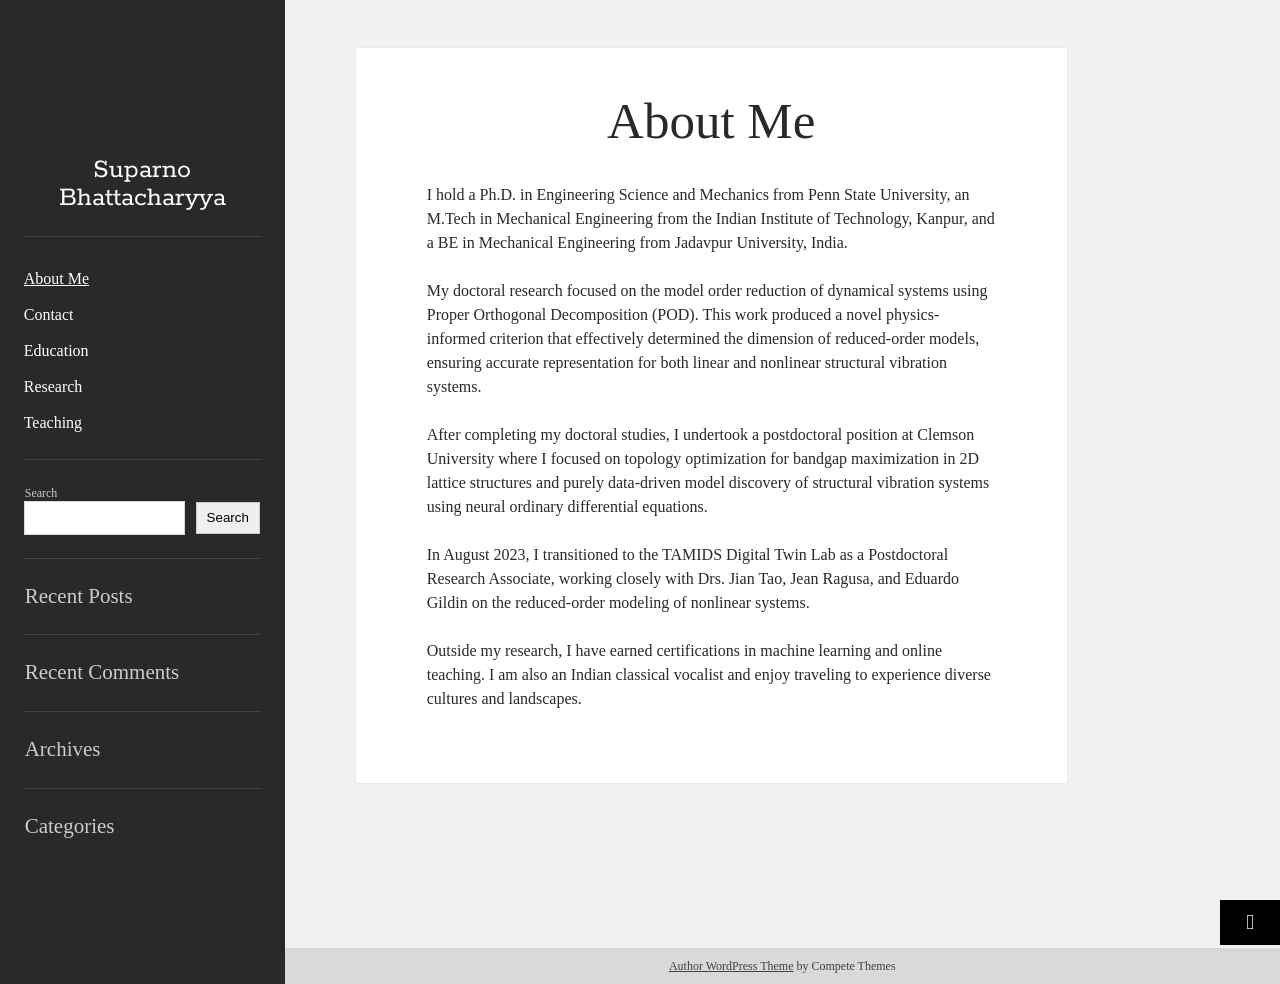
<file: index.html>
<!DOCTYPE html>
<html lang="en-US">

<head>
	<title>Suparno Bhattacharyya</title>
<meta name="robots" content="max-image-preview:large">
	<style>img:is([sizes="auto" i], [sizes^="auto," i]) { contain-intrinsic-size: 3000px 1500px }</style>
	<meta charset="UTF-8">
<meta name="viewport" content="width=device-width, initial-scale=1">
<meta name="template" content="Author 1.54">
<link rel="dns-prefetch" href="//fonts.googleapis.com">
<link rel="alternate" type="application/rss+xml" title="Suparno Bhattacharyya &raquo; Feed" href="/feed/">
<link rel="alternate" type="application/rss+xml" title="Suparno Bhattacharyya &raquo; Comments Feed" href="/comments/feed/">
<script type="text/javascript">
/* <![CDATA[ */
window._wpemojiSettings = {"baseUrl":"https:\/\/s.w.org\/images\/core\/emoji\/15.1.0\/72x72\/","ext":".png","svgUrl":"https:\/\/s.w.org\/images\/core\/emoji\/15.1.0\/svg\/","svgExt":".svg","source":{"concatemoji":"\/wp-includes\/js\/wp-emoji-release.min.js?ver=6.8.1"}};
/*! This file is auto-generated */
!function(i,n){var o,s,e;function c(e){try{var t={supportTests:e,timestamp:(new Date).valueOf()};sessionStorage.setItem(o,JSON.stringify(t))}catch(e){}}function p(e,t,n){e.clearRect(0,0,e.canvas.width,e.canvas.height),e.fillText(t,0,0);var t=new Uint32Array(e.getImageData(0,0,e.canvas.width,e.canvas.height).data),r=(e.clearRect(0,0,e.canvas.width,e.canvas.height),e.fillText(n,0,0),new Uint32Array(e.getImageData(0,0,e.canvas.width,e.canvas.height).data));return t.every(function(e,t){return e===r[t]})}function u(e,t,n){switch(t){case"flag":return n(e,"🏳️‍⚧️","🏳️​⚧️")?!1:!n(e,"🇺🇳","🇺​🇳")&&!n(e,"🏴󠁧󠁢󠁥󠁮󠁧󠁿","🏴​󠁧​󠁢​󠁥​󠁮​󠁧​󠁿");case"emoji":return!n(e,"🐦‍🔥","🐦​🔥")}return!1}function f(e,t,n){var r="undefined"!=typeof WorkerGlobalScope&&self instanceof WorkerGlobalScope?new OffscreenCanvas(300,150):i.createElement("canvas"),a=r.getContext("2d",{willReadFrequently:!0}),o=(a.textBaseline="top",a.font="600 32px Arial",{});return e.forEach(function(e){o[e]=t(a,e,n)}),o}function t(e){var t=i.createElement("script");t.src=e,t.defer=!0,i.head.appendChild(t)}"undefined"!=typeof Promise&&(o="wpEmojiSettingsSupports",s=["flag","emoji"],n.supports={everything:!0,everythingExceptFlag:!0},e=new Promise(function(e){i.addEventListener("DOMContentLoaded",e,{once:!0})}),new Promise(function(t){var n=function(){try{var e=JSON.parse(sessionStorage.getItem(o));if("object"==typeof e&&"number"==typeof e.timestamp&&(new Date).valueOf()<e.timestamp+604800&&"object"==typeof e.supportTests)return e.supportTests}catch(e){}return null}();if(!n){if("undefined"!=typeof Worker&&"undefined"!=typeof OffscreenCanvas&&"undefined"!=typeof URL&&URL.createObjectURL&&"undefined"!=typeof Blob)try{var e="postMessage("+f.toString()+"("+[JSON.stringify(s),u.toString(),p.toString()].join(",")+"));",r=new Blob([e],{type:"text/javascript"}),a=new Worker(URL.createObjectURL(r),{name:"wpTestEmojiSupports"});return void(a.onmessage=function(e){c(n=e.data),a.terminate(),t(n)})}catch(e){}c(n=f(s,u,p))}t(n)}).then(function(e){for(var t in e)n.supports[t]=e[t],n.supports.everything=n.supports.everything&&n.supports[t],"flag"!==t&&(n.supports.everythingExceptFlag=n.supports.everythingExceptFlag&&n.supports[t]);n.supports.everythingExceptFlag=n.supports.everythingExceptFlag&&!n.supports.flag,n.DOMReady=!1,n.readyCallback=function(){n.DOMReady=!0}}).then(function(){return e}).then(function(){var e;n.supports.everything||(n.readyCallback(),(e=n.source||{}).concatemoji?t(e.concatemoji):e.wpemoji&&e.twemoji&&(t(e.twemoji),t(e.wpemoji)))}))}((window,document),window._wpemojiSettings);
/* ]]> */
</script>
<style id="wp-emoji-styles-inline-css" type="text/css">img.wp-smiley, img.emoji {
		display: inline !important;
		border: none !important;
		box-shadow: none !important;
		height: 1em !important;
		width: 1em !important;
		margin: 0 0.07em !important;
		vertical-align: -0.1em !important;
		background: none !important;
		padding: 0 !important;
	}</style>
<link rel="stylesheet" id="wp-block-library-css" href="/wp-includes/css/dist/block-library/style.min.css?ver=6.8.1" type="text/css" media="all">
<style id="classic-theme-styles-inline-css" type="text/css">/*! This file is auto-generated */
.wp-block-button__link{color:#fff;background-color:#32373c;border-radius:9999px;box-shadow:none;text-decoration:none;padding:calc(.667em + 2px) calc(1.333em + 2px);font-size:1.125em}.wp-block-file__button{background:#32373c;color:#fff;text-decoration:none}</style>
<style id="global-styles-inline-css" type="text/css">:root{--wp--preset--aspect-ratio--square: 1;--wp--preset--aspect-ratio--4-3: 4/3;--wp--preset--aspect-ratio--3-4: 3/4;--wp--preset--aspect-ratio--3-2: 3/2;--wp--preset--aspect-ratio--2-3: 2/3;--wp--preset--aspect-ratio--16-9: 16/9;--wp--preset--aspect-ratio--9-16: 9/16;--wp--preset--color--black: #000000;--wp--preset--color--cyan-bluish-gray: #abb8c3;--wp--preset--color--white: #ffffff;--wp--preset--color--pale-pink: #f78da7;--wp--preset--color--vivid-red: #cf2e2e;--wp--preset--color--luminous-vivid-orange: #ff6900;--wp--preset--color--luminous-vivid-amber: #fcb900;--wp--preset--color--light-green-cyan: #7bdcb5;--wp--preset--color--vivid-green-cyan: #00d084;--wp--preset--color--pale-cyan-blue: #8ed1fc;--wp--preset--color--vivid-cyan-blue: #0693e3;--wp--preset--color--vivid-purple: #9b51e0;--wp--preset--gradient--vivid-cyan-blue-to-vivid-purple: linear-gradient(135deg,rgba(6,147,227,1) 0%,rgb(155,81,224) 100%);--wp--preset--gradient--light-green-cyan-to-vivid-green-cyan: linear-gradient(135deg,rgb(122,220,180) 0%,rgb(0,208,130) 100%);--wp--preset--gradient--luminous-vivid-amber-to-luminous-vivid-orange: linear-gradient(135deg,rgba(252,185,0,1) 0%,rgba(255,105,0,1) 100%);--wp--preset--gradient--luminous-vivid-orange-to-vivid-red: linear-gradient(135deg,rgba(255,105,0,1) 0%,rgb(207,46,46) 100%);--wp--preset--gradient--very-light-gray-to-cyan-bluish-gray: linear-gradient(135deg,rgb(238,238,238) 0%,rgb(169,184,195) 100%);--wp--preset--gradient--cool-to-warm-spectrum: linear-gradient(135deg,rgb(74,234,220) 0%,rgb(151,120,209) 20%,rgb(207,42,186) 40%,rgb(238,44,130) 60%,rgb(251,105,98) 80%,rgb(254,248,76) 100%);--wp--preset--gradient--blush-light-purple: linear-gradient(135deg,rgb(255,206,236) 0%,rgb(152,150,240) 100%);--wp--preset--gradient--blush-bordeaux: linear-gradient(135deg,rgb(254,205,165) 0%,rgb(254,45,45) 50%,rgb(107,0,62) 100%);--wp--preset--gradient--luminous-dusk: linear-gradient(135deg,rgb(255,203,112) 0%,rgb(199,81,192) 50%,rgb(65,88,208) 100%);--wp--preset--gradient--pale-ocean: linear-gradient(135deg,rgb(255,245,203) 0%,rgb(182,227,212) 50%,rgb(51,167,181) 100%);--wp--preset--gradient--electric-grass: linear-gradient(135deg,rgb(202,248,128) 0%,rgb(113,206,126) 100%);--wp--preset--gradient--midnight: linear-gradient(135deg,rgb(2,3,129) 0%,rgb(40,116,252) 100%);--wp--preset--font-size--small: 12px;--wp--preset--font-size--medium: 20px;--wp--preset--font-size--large: 21px;--wp--preset--font-size--x-large: 42px;--wp--preset--font-size--regular: 16px;--wp--preset--font-size--larger: 37px;--wp--preset--spacing--20: 0.44rem;--wp--preset--spacing--30: 0.67rem;--wp--preset--spacing--40: 1rem;--wp--preset--spacing--50: 1.5rem;--wp--preset--spacing--60: 2.25rem;--wp--preset--spacing--70: 3.38rem;--wp--preset--spacing--80: 5.06rem;--wp--preset--shadow--natural: 6px 6px 9px rgba(0, 0, 0, 0.2);--wp--preset--shadow--deep: 12px 12px 50px rgba(0, 0, 0, 0.4);--wp--preset--shadow--sharp: 6px 6px 0px rgba(0, 0, 0, 0.2);--wp--preset--shadow--outlined: 6px 6px 0px -3px rgba(255, 255, 255, 1), 6px 6px rgba(0, 0, 0, 1);--wp--preset--shadow--crisp: 6px 6px 0px rgba(0, 0, 0, 1);}:where(.is-layout-flex){gap: 0.5em;}:where(.is-layout-grid){gap: 0.5em;}body .is-layout-flex{display: flex;}.is-layout-flex{flex-wrap: wrap;align-items: center;}.is-layout-flex > :is(*, div){margin: 0;}body .is-layout-grid{display: grid;}.is-layout-grid > :is(*, div){margin: 0;}:where(.wp-block-columns.is-layout-flex){gap: 2em;}:where(.wp-block-columns.is-layout-grid){gap: 2em;}:where(.wp-block-post-template.is-layout-flex){gap: 1.25em;}:where(.wp-block-post-template.is-layout-grid){gap: 1.25em;}.has-black-color{color: var(--wp--preset--color--black) !important;}.has-cyan-bluish-gray-color{color: var(--wp--preset--color--cyan-bluish-gray) !important;}.has-white-color{color: var(--wp--preset--color--white) !important;}.has-pale-pink-color{color: var(--wp--preset--color--pale-pink) !important;}.has-vivid-red-color{color: var(--wp--preset--color--vivid-red) !important;}.has-luminous-vivid-orange-color{color: var(--wp--preset--color--luminous-vivid-orange) !important;}.has-luminous-vivid-amber-color{color: var(--wp--preset--color--luminous-vivid-amber) !important;}.has-light-green-cyan-color{color: var(--wp--preset--color--light-green-cyan) !important;}.has-vivid-green-cyan-color{color: var(--wp--preset--color--vivid-green-cyan) !important;}.has-pale-cyan-blue-color{color: var(--wp--preset--color--pale-cyan-blue) !important;}.has-vivid-cyan-blue-color{color: var(--wp--preset--color--vivid-cyan-blue) !important;}.has-vivid-purple-color{color: var(--wp--preset--color--vivid-purple) !important;}.has-black-background-color{background-color: var(--wp--preset--color--black) !important;}.has-cyan-bluish-gray-background-color{background-color: var(--wp--preset--color--cyan-bluish-gray) !important;}.has-white-background-color{background-color: var(--wp--preset--color--white) !important;}.has-pale-pink-background-color{background-color: var(--wp--preset--color--pale-pink) !important;}.has-vivid-red-background-color{background-color: var(--wp--preset--color--vivid-red) !important;}.has-luminous-vivid-orange-background-color{background-color: var(--wp--preset--color--luminous-vivid-orange) !important;}.has-luminous-vivid-amber-background-color{background-color: var(--wp--preset--color--luminous-vivid-amber) !important;}.has-light-green-cyan-background-color{background-color: var(--wp--preset--color--light-green-cyan) !important;}.has-vivid-green-cyan-background-color{background-color: var(--wp--preset--color--vivid-green-cyan) !important;}.has-pale-cyan-blue-background-color{background-color: var(--wp--preset--color--pale-cyan-blue) !important;}.has-vivid-cyan-blue-background-color{background-color: var(--wp--preset--color--vivid-cyan-blue) !important;}.has-vivid-purple-background-color{background-color: var(--wp--preset--color--vivid-purple) !important;}.has-black-border-color{border-color: var(--wp--preset--color--black) !important;}.has-cyan-bluish-gray-border-color{border-color: var(--wp--preset--color--cyan-bluish-gray) !important;}.has-white-border-color{border-color: var(--wp--preset--color--white) !important;}.has-pale-pink-border-color{border-color: var(--wp--preset--color--pale-pink) !important;}.has-vivid-red-border-color{border-color: var(--wp--preset--color--vivid-red) !important;}.has-luminous-vivid-orange-border-color{border-color: var(--wp--preset--color--luminous-vivid-orange) !important;}.has-luminous-vivid-amber-border-color{border-color: var(--wp--preset--color--luminous-vivid-amber) !important;}.has-light-green-cyan-border-color{border-color: var(--wp--preset--color--light-green-cyan) !important;}.has-vivid-green-cyan-border-color{border-color: var(--wp--preset--color--vivid-green-cyan) !important;}.has-pale-cyan-blue-border-color{border-color: var(--wp--preset--color--pale-cyan-blue) !important;}.has-vivid-cyan-blue-border-color{border-color: var(--wp--preset--color--vivid-cyan-blue) !important;}.has-vivid-purple-border-color{border-color: var(--wp--preset--color--vivid-purple) !important;}.has-vivid-cyan-blue-to-vivid-purple-gradient-background{background: var(--wp--preset--gradient--vivid-cyan-blue-to-vivid-purple) !important;}.has-light-green-cyan-to-vivid-green-cyan-gradient-background{background: var(--wp--preset--gradient--light-green-cyan-to-vivid-green-cyan) !important;}.has-luminous-vivid-amber-to-luminous-vivid-orange-gradient-background{background: var(--wp--preset--gradient--luminous-vivid-amber-to-luminous-vivid-orange) !important;}.has-luminous-vivid-orange-to-vivid-red-gradient-background{background: var(--wp--preset--gradient--luminous-vivid-orange-to-vivid-red) !important;}.has-very-light-gray-to-cyan-bluish-gray-gradient-background{background: var(--wp--preset--gradient--very-light-gray-to-cyan-bluish-gray) !important;}.has-cool-to-warm-spectrum-gradient-background{background: var(--wp--preset--gradient--cool-to-warm-spectrum) !important;}.has-blush-light-purple-gradient-background{background: var(--wp--preset--gradient--blush-light-purple) !important;}.has-blush-bordeaux-gradient-background{background: var(--wp--preset--gradient--blush-bordeaux) !important;}.has-luminous-dusk-gradient-background{background: var(--wp--preset--gradient--luminous-dusk) !important;}.has-pale-ocean-gradient-background{background: var(--wp--preset--gradient--pale-ocean) !important;}.has-electric-grass-gradient-background{background: var(--wp--preset--gradient--electric-grass) !important;}.has-midnight-gradient-background{background: var(--wp--preset--gradient--midnight) !important;}.has-small-font-size{font-size: var(--wp--preset--font-size--small) !important;}.has-medium-font-size{font-size: var(--wp--preset--font-size--medium) !important;}.has-large-font-size{font-size: var(--wp--preset--font-size--large) !important;}.has-x-large-font-size{font-size: var(--wp--preset--font-size--x-large) !important;}
:where(.wp-block-post-template.is-layout-flex){gap: 1.25em;}:where(.wp-block-post-template.is-layout-grid){gap: 1.25em;}
:where(.wp-block-columns.is-layout-flex){gap: 2em;}:where(.wp-block-columns.is-layout-grid){gap: 2em;}
:root :where(.wp-block-pullquote){font-size: 1.5em;line-height: 1.6;}</style>
<link rel="stylesheet" id="ct-author-google-fonts-css" href="//fonts.googleapis.com/css?family=Rokkitt%3A400%2C700%7CLato%3A400%2C700&#038;subset=latin%2Clatin-ext&#038;display=swap&#038;ver=6.8.1" type="text/css" media="all">
<link rel="stylesheet" id="ct-author-font-awesome-css" href="/wp-content/themes/author/assets/font-awesome/css/all.min.css?ver=6.8.1" type="text/css" media="all">
<link rel="stylesheet" id="ct-author-style-css" href="/wp-content/themes/author/style.css?ver=6.8.1" type="text/css" media="all">
<style id="ct-author-style-inline-css" type="text/css">body {
    font-family: 'Lora', Lora;
}
h1, h2, h3 {
    font-family: 'Lora', Lora;
}</style>
        <script>
            /* <![CDATA[ */
            var rcewpp = {
                "ajax_url":"http://test-website.local/wp-admin/admin-ajax.php",
                "nonce": "aa0300e2f9",
                "home_url": "http://test-website.local/",
                "settings_icon": 'http://test-website.local/wp-content/plugins/export-wp-page-to-static-html/admin/images/settings.png',
                "settings_hover_icon": 'http://test-website.local/wp-content/plugins/export-wp-page-to-static-html/admin/images/settings_hover.png'
            };
            /* ]]\> */
        </script>
        <script type="text/javascript" src="/wp-includes/js/jquery/jquery.min.js?ver=3.7.1" id="jquery-core-js"></script>
<script type="text/javascript" src="/wp-includes/js/jquery/jquery-migrate.min.js?ver=3.4.1" id="jquery-migrate-js"></script>
<!--[if IE 8]>
<script type="text/javascript" src="http://test-website.local/wp-content/themes/author/js/build/html5shiv.min.js?ver=6.8.1" id="ct-author-html5-shiv-js"></script>
<![endif]-->
<link rel="https://api.w.org/" href="/wp-json/">
<link rel="alternate" title="JSON" type="application/json" href="/wp-json/wp/v2/pages/10">
<link rel="EditURI" type="application/rsd+xml" title="RSD" href="/xmlrpc.php?rsd">
<meta name="generator" content="WordPress 6.8.1">
<link rel="canonical" href="/">
<link rel="shortlink" href="/">
<link rel="alternate" title="oEmbed (JSON)" type="application/json+oembed" href="/wp-json/oembed/1.0/embed?url=http%3A%2F%2F%2F">
<link rel="alternate" title="oEmbed (XML)" type="text/xml+oembed" href="/wp-json/oembed/1.0/embed?url=http%3A%2F%2F%2F#038;format=xml">
		<style type="text/css" id="wp-custom-css">body {
    font-family: 'Lora', Lora;
}
h1, h2, h3 {
    font-family: 'Lora', Lora;
}</style>
		</head>

<body id="author" class="home wp-singular page-template-default page page-id-10 wp-theme-author singular singular-page singular-page-10">
			<a class="skip-content" href="#main">Skip to content</a>
		<div id="overflow-container" class="overflow-container">
			<div class="max-width">
				<div id="main-sidebar" class="main-sidebar">
																<header class="site-header" id="site-header" role="banner">
							<div id="title-container" class="title-container">
																	<div id="site-avatar" class="site-avatar" style="background-image: url('https://secure.gravatar.com/avatar/33e54dec0cd79fc4b5e911c15f836c46ec8d0e452ecd3ca5f707bce0a3540a3b?s=96&d=mm&r=g')"></div>
																<div class="container">
									<div id="site-title" class="site-title"><a href="/">Suparno Bhattacharyya</a></div>																	</div>
							</div>
							<button id="toggle-navigation" class="toggle-navigation" aria-expanded="false">
								<span class="screen-reader-text">open primary menu</span>
								<i class="fas fa-bars"></i>
							</button>
														<div id="menu-primary" class="menu-container menu-primary" role="navigation">
	<div class="menu-unset"><ul>
<li class="page_item page-item-10 current_page_item"><a href="/" aria-current="page">About Me</a></li>
<li class="page_item page-item-17"><a href="/contact/">Contact</a></li>
<li class="page_item page-item-27"><a href="/education/">Education</a></li>
<li class="page_item page-item-29"><a href="/research/">Research</a></li>
<li class="page_item page-item-31"><a href="/teaching/">Teaching</a></li>
</ul></div>
</div>						</header>
																<aside class="sidebar sidebar-primary" id="sidebar-primary" role="complementary">
		<h1 class="screen-reader-text">Sidebar</h1>
		<section id="block-2" class="widget widget_block widget_search"><form role="search" method="get" action="http://test-website.local/" class="wp-block-search__button-outside wp-block-search__text-button wp-block-search">
<label class="wp-block-search__label" for="wp-block-search__input-1">Search</label><div class="wp-block-search__inside-wrapper ">
<input class="wp-block-search__input" id="wp-block-search__input-1" placeholder="" value="" type="search" name="s" required><button aria-label="Search" class="wp-block-search__button wp-element-button" type="submit">Search</button>
</div>
</form></section><section id="block-3" class="widget widget_block">
<div class="wp-block-group"><div class="wp-block-group__inner-container is-layout-flow wp-block-group-is-layout-flow">
<h2 class="wp-block-heading">Recent Posts</h2>
</div></div>
</section><section id="block-4" class="widget widget_block">
<div class="wp-block-group"><div class="wp-block-group__inner-container is-layout-flow wp-block-group-is-layout-flow">
<h2 class="wp-block-heading">Recent Comments</h2>
</div></div>
</section><section id="block-5" class="widget widget_block">
<div class="wp-block-group"><div class="wp-block-group__inner-container is-layout-flow wp-block-group-is-layout-flow">
<h2 class="wp-block-heading">Archives</h2>
</div></div>
</section><section id="block-6" class="widget widget_block">
<div class="wp-block-group"><div class="wp-block-group__inner-container is-layout-flow wp-block-group-is-layout-flow">
<h2 class="wp-block-heading">Categories</h2>
</div></div>
</section>	</aside>
									</div>
								<section id="main" class="main" role="main">
						<div id="loop-container" class="loop-container">
		<div class="post-10 page type-page status-publish hentry entry">
			<article>
		<div class="post-header">
			<h1 class="post-title">About Me</h1>
		</div>
		<div class="post-content">
			
<p>I hold a Ph.D. in Engineering Science and Mechanics from Penn State University, an M.Tech in Mechanical Engineering from the Indian Institute of Technology, Kanpur, and a BE in Mechanical Engineering from Jadavpur University, India.</p>



<p>My doctoral research focused on the model order reduction of dynamical systems using Proper Orthogonal Decomposition (POD). This work produced a novel physics-informed criterion that effectively determined the dimension of reduced-order models, ensuring accurate representation for both linear and nonlinear structural vibration systems.</p>



<p>After completing my doctoral studies, I undertook a postdoctoral position at Clemson University where I focused on topology optimization for bandgap maximization in 2D lattice structures and purely data-driven model discovery of structural vibration systems using neural ordinary differential equations.</p>



<p>In August 2023, I transitioned to the TAMIDS Digital Twin Lab as a Postdoctoral Research Associate, working closely with Drs. Jian Tao, Jean Ragusa, and Eduardo Gildin on the reduced-order modeling of nonlinear systems.</p>



<p>Outside my research, I have earned certifications in machine learning and online teaching. I am also an Indian classical vocalist and enjoy traveling to experience diverse cultures and landscapes.</p>
					</div>
	</article>
		</div>	</div>
</section><!-- .main -->
    <footer class="site-footer" role="contentinfo">
                <div class="design-credit">
            <span>
                <a href="https://www.competethemes.com/author/" rel="nofollow">Author WordPress Theme</a> by Compete Themes            </span>
        </div>
    </footer>
</div>
<!-- .max-width -->
</div>
<!-- .overflow-container -->
<button id="scroll-to-top" class="scroll-to-top"><span class="screen-reader-text">Scroll to the top</span><i class="fas fa-arrow-up"></i></button><script type="speculationrules">{"prefetch":[{"source":"document","where":{"and":[{"href_matches":"\/*"},{"not":{"href_matches":["\/wp-*.php","\/wp-admin\/*","\/wp-content\/uploads\/*","\/wp-content\/*","\/wp-content\/plugins\/*","\/wp-content\/themes\/author\/*","\/*\\?(.+)"]}},{"not":{"selector_matches":"a[rel~=\"nofollow\"]"}},{"not":{"selector_matches":".no-prefetch, .no-prefetch a"}}]},"eagerness":"conservative"}]}</script>
<script type="text/javascript" id="ct-author-js-js-extra">
/* <![CDATA[ */
var ct_author_objectL10n = {"openPrimaryMenu":"open primary menu","closePrimaryMenu":"close primary menu","openChildMenu":"open child menu","closeChildMenu":"close child menu"};
/* ]]> */
</script>
<script type="text/javascript" src="/wp-content/themes/author/js/build/production.min.js?ver=6.8.1" id="ct-author-js-js"></script>
<!--[if IE 8]>
<script type="text/javascript" src="http://test-website.local/wp-content/themes/author/js/build/respond.min.js?ver=6.8.1" id="ct-author-respond-js"></script>
<![endif]-->
</body>
</html>
</file>
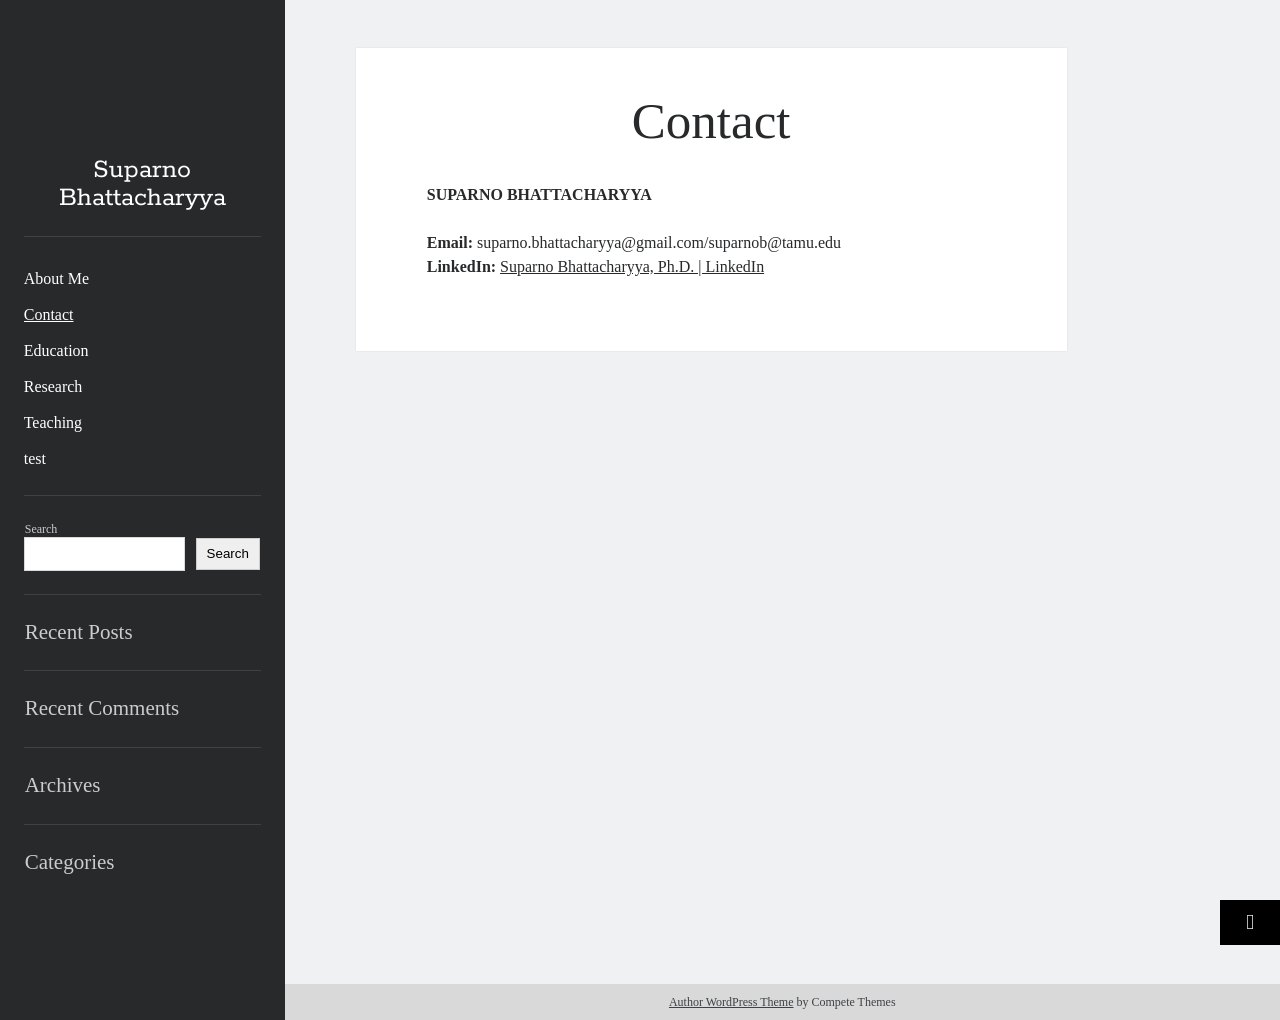
<file: contact/index.html>
<!DOCTYPE html>
<html lang="en-US">

<head>
	<title>Contact &#8211; Suparno Bhattacharyya</title>
<meta name="robots" content="max-image-preview:large">
	<style>img:is([sizes="auto" i], [sizes^="auto," i]) { contain-intrinsic-size: 3000px 1500px }</style>
	<meta charset="UTF-8">
<meta name="viewport" content="width=device-width, initial-scale=1">
<meta name="template" content="Author 1.54">
<link rel="dns-prefetch" href="//fonts.googleapis.com">
<link rel="alternate" type="application/rss+xml" title="Suparno Bhattacharyya &raquo; Feed" href="https://SUPARNOBHATTACHARYYA.github.io/feed/">
<link rel="alternate" type="application/rss+xml" title="Suparno Bhattacharyya &raquo; Comments Feed" href="https://SUPARNOBHATTACHARYYA.github.io/comments/feed/">
<script type="text/javascript">
/* <![CDATA[ */
window._wpemojiSettings = {"baseUrl":"https:\/\/s.w.org\/images\/core\/emoji\/15.0.3\/72x72\/","ext":".png","svgUrl":"https:\/\/s.w.org\/images\/core\/emoji\/15.0.3\/svg\/","svgExt":".svg","source":{"concatemoji":"https:\/\/SUPARNOBHATTACHARYYA.github.io\/wp-includes\/js\/wp-emoji-release.min.js?ver=6.7.2"}};
/*! This file is auto-generated */
!function(i,n){var o,s,e;function c(e){try{var t={supportTests:e,timestamp:(new Date).valueOf()};sessionStorage.setItem(o,JSON.stringify(t))}catch(e){}}function p(e,t,n){e.clearRect(0,0,e.canvas.width,e.canvas.height),e.fillText(t,0,0);var t=new Uint32Array(e.getImageData(0,0,e.canvas.width,e.canvas.height).data),r=(e.clearRect(0,0,e.canvas.width,e.canvas.height),e.fillText(n,0,0),new Uint32Array(e.getImageData(0,0,e.canvas.width,e.canvas.height).data));return t.every(function(e,t){return e===r[t]})}function u(e,t,n){switch(t){case"flag":return n(e,"🏳️‍⚧️","🏳️​⚧️")?!1:!n(e,"🇺🇳","🇺​🇳")&&!n(e,"🏴󠁧󠁢󠁥󠁮󠁧󠁿","🏴​󠁧​󠁢​󠁥​󠁮​󠁧​󠁿");case"emoji":return!n(e,"🐦‍⬛","🐦​⬛")}return!1}function f(e,t,n){var r="undefined"!=typeof WorkerGlobalScope&&self instanceof WorkerGlobalScope?new OffscreenCanvas(300,150):i.createElement("canvas"),a=r.getContext("2d",{willReadFrequently:!0}),o=(a.textBaseline="top",a.font="600 32px Arial",{});return e.forEach(function(e){o[e]=t(a,e,n)}),o}function t(e){var t=i.createElement("script");t.src=e,t.defer=!0,i.head.appendChild(t)}"undefined"!=typeof Promise&&(o="wpEmojiSettingsSupports",s=["flag","emoji"],n.supports={everything:!0,everythingExceptFlag:!0},e=new Promise(function(e){i.addEventListener("DOMContentLoaded",e,{once:!0})}),new Promise(function(t){var n=function(){try{var e=JSON.parse(sessionStorage.getItem(o));if("object"==typeof e&&"number"==typeof e.timestamp&&(new Date).valueOf()<e.timestamp+604800&&"object"==typeof e.supportTests)return e.supportTests}catch(e){}return null}();if(!n){if("undefined"!=typeof Worker&&"undefined"!=typeof OffscreenCanvas&&"undefined"!=typeof URL&&URL.createObjectURL&&"undefined"!=typeof Blob)try{var e="postMessage("+f.toString()+"("+[JSON.stringify(s),u.toString(),p.toString()].join(",")+"));",r=new Blob([e],{type:"text/javascript"}),a=new Worker(URL.createObjectURL(r),{name:"wpTestEmojiSupports"});return void(a.onmessage=function(e){c(n=e.data),a.terminate(),t(n)})}catch(e){}c(n=f(s,u,p))}t(n)}).then(function(e){for(var t in e)n.supports[t]=e[t],n.supports.everything=n.supports.everything&&n.supports[t],"flag"!==t&&(n.supports.everythingExceptFlag=n.supports.everythingExceptFlag&&n.supports[t]);n.supports.everythingExceptFlag=n.supports.everythingExceptFlag&&!n.supports.flag,n.DOMReady=!1,n.readyCallback=function(){n.DOMReady=!0}}).then(function(){return e}).then(function(){var e;n.supports.everything||(n.readyCallback(),(e=n.source||{}).concatemoji?t(e.concatemoji):e.wpemoji&&e.twemoji&&(t(e.twemoji),t(e.wpemoji)))}))}((window,document),window._wpemojiSettings);
/* ]]> */
</script>
<style id="wp-emoji-styles-inline-css" type="text/css">img.wp-smiley, img.emoji {
		display: inline !important;
		border: none !important;
		box-shadow: none !important;
		height: 1em !important;
		width: 1em !important;
		margin: 0 0.07em !important;
		vertical-align: -0.1em !important;
		background: none !important;
		padding: 0 !important;
	}</style>
<link rel="stylesheet" id="wp-block-library-css" href="https://SUPARNOBHATTACHARYYA.github.io/wp-includes/css/dist/block-library/style.min.css?ver=6.7.2" type="text/css" media="all">
<style id="classic-theme-styles-inline-css" type="text/css">/*! This file is auto-generated */
.wp-block-button__link{color:#fff;background-color:#32373c;border-radius:9999px;box-shadow:none;text-decoration:none;padding:calc(.667em + 2px) calc(1.333em + 2px);font-size:1.125em}.wp-block-file__button{background:#32373c;color:#fff;text-decoration:none}</style>
<style id="global-styles-inline-css" type="text/css">:root{--wp--preset--aspect-ratio--square: 1;--wp--preset--aspect-ratio--4-3: 4/3;--wp--preset--aspect-ratio--3-4: 3/4;--wp--preset--aspect-ratio--3-2: 3/2;--wp--preset--aspect-ratio--2-3: 2/3;--wp--preset--aspect-ratio--16-9: 16/9;--wp--preset--aspect-ratio--9-16: 9/16;--wp--preset--color--black: #000000;--wp--preset--color--cyan-bluish-gray: #abb8c3;--wp--preset--color--white: #ffffff;--wp--preset--color--pale-pink: #f78da7;--wp--preset--color--vivid-red: #cf2e2e;--wp--preset--color--luminous-vivid-orange: #ff6900;--wp--preset--color--luminous-vivid-amber: #fcb900;--wp--preset--color--light-green-cyan: #7bdcb5;--wp--preset--color--vivid-green-cyan: #00d084;--wp--preset--color--pale-cyan-blue: #8ed1fc;--wp--preset--color--vivid-cyan-blue: #0693e3;--wp--preset--color--vivid-purple: #9b51e0;--wp--preset--gradient--vivid-cyan-blue-to-vivid-purple: linear-gradient(135deg,rgba(6,147,227,1) 0%,rgb(155,81,224) 100%);--wp--preset--gradient--light-green-cyan-to-vivid-green-cyan: linear-gradient(135deg,rgb(122,220,180) 0%,rgb(0,208,130) 100%);--wp--preset--gradient--luminous-vivid-amber-to-luminous-vivid-orange: linear-gradient(135deg,rgba(252,185,0,1) 0%,rgba(255,105,0,1) 100%);--wp--preset--gradient--luminous-vivid-orange-to-vivid-red: linear-gradient(135deg,rgba(255,105,0,1) 0%,rgb(207,46,46) 100%);--wp--preset--gradient--very-light-gray-to-cyan-bluish-gray: linear-gradient(135deg,rgb(238,238,238) 0%,rgb(169,184,195) 100%);--wp--preset--gradient--cool-to-warm-spectrum: linear-gradient(135deg,rgb(74,234,220) 0%,rgb(151,120,209) 20%,rgb(207,42,186) 40%,rgb(238,44,130) 60%,rgb(251,105,98) 80%,rgb(254,248,76) 100%);--wp--preset--gradient--blush-light-purple: linear-gradient(135deg,rgb(255,206,236) 0%,rgb(152,150,240) 100%);--wp--preset--gradient--blush-bordeaux: linear-gradient(135deg,rgb(254,205,165) 0%,rgb(254,45,45) 50%,rgb(107,0,62) 100%);--wp--preset--gradient--luminous-dusk: linear-gradient(135deg,rgb(255,203,112) 0%,rgb(199,81,192) 50%,rgb(65,88,208) 100%);--wp--preset--gradient--pale-ocean: linear-gradient(135deg,rgb(255,245,203) 0%,rgb(182,227,212) 50%,rgb(51,167,181) 100%);--wp--preset--gradient--electric-grass: linear-gradient(135deg,rgb(202,248,128) 0%,rgb(113,206,126) 100%);--wp--preset--gradient--midnight: linear-gradient(135deg,rgb(2,3,129) 0%,rgb(40,116,252) 100%);--wp--preset--font-size--small: 12px;--wp--preset--font-size--medium: 20px;--wp--preset--font-size--large: 21px;--wp--preset--font-size--x-large: 42px;--wp--preset--font-size--regular: 16px;--wp--preset--font-size--larger: 37px;--wp--preset--spacing--20: 0.44rem;--wp--preset--spacing--30: 0.67rem;--wp--preset--spacing--40: 1rem;--wp--preset--spacing--50: 1.5rem;--wp--preset--spacing--60: 2.25rem;--wp--preset--spacing--70: 3.38rem;--wp--preset--spacing--80: 5.06rem;--wp--preset--shadow--natural: 6px 6px 9px rgba(0, 0, 0, 0.2);--wp--preset--shadow--deep: 12px 12px 50px rgba(0, 0, 0, 0.4);--wp--preset--shadow--sharp: 6px 6px 0px rgba(0, 0, 0, 0.2);--wp--preset--shadow--outlined: 6px 6px 0px -3px rgba(255, 255, 255, 1), 6px 6px rgba(0, 0, 0, 1);--wp--preset--shadow--crisp: 6px 6px 0px rgba(0, 0, 0, 1);}:where(.is-layout-flex){gap: 0.5em;}:where(.is-layout-grid){gap: 0.5em;}body .is-layout-flex{display: flex;}.is-layout-flex{flex-wrap: wrap;align-items: center;}.is-layout-flex > :is(*, div){margin: 0;}body .is-layout-grid{display: grid;}.is-layout-grid > :is(*, div){margin: 0;}:where(.wp-block-columns.is-layout-flex){gap: 2em;}:where(.wp-block-columns.is-layout-grid){gap: 2em;}:where(.wp-block-post-template.is-layout-flex){gap: 1.25em;}:where(.wp-block-post-template.is-layout-grid){gap: 1.25em;}.has-black-color{color: var(--wp--preset--color--black) !important;}.has-cyan-bluish-gray-color{color: var(--wp--preset--color--cyan-bluish-gray) !important;}.has-white-color{color: var(--wp--preset--color--white) !important;}.has-pale-pink-color{color: var(--wp--preset--color--pale-pink) !important;}.has-vivid-red-color{color: var(--wp--preset--color--vivid-red) !important;}.has-luminous-vivid-orange-color{color: var(--wp--preset--color--luminous-vivid-orange) !important;}.has-luminous-vivid-amber-color{color: var(--wp--preset--color--luminous-vivid-amber) !important;}.has-light-green-cyan-color{color: var(--wp--preset--color--light-green-cyan) !important;}.has-vivid-green-cyan-color{color: var(--wp--preset--color--vivid-green-cyan) !important;}.has-pale-cyan-blue-color{color: var(--wp--preset--color--pale-cyan-blue) !important;}.has-vivid-cyan-blue-color{color: var(--wp--preset--color--vivid-cyan-blue) !important;}.has-vivid-purple-color{color: var(--wp--preset--color--vivid-purple) !important;}.has-black-background-color{background-color: var(--wp--preset--color--black) !important;}.has-cyan-bluish-gray-background-color{background-color: var(--wp--preset--color--cyan-bluish-gray) !important;}.has-white-background-color{background-color: var(--wp--preset--color--white) !important;}.has-pale-pink-background-color{background-color: var(--wp--preset--color--pale-pink) !important;}.has-vivid-red-background-color{background-color: var(--wp--preset--color--vivid-red) !important;}.has-luminous-vivid-orange-background-color{background-color: var(--wp--preset--color--luminous-vivid-orange) !important;}.has-luminous-vivid-amber-background-color{background-color: var(--wp--preset--color--luminous-vivid-amber) !important;}.has-light-green-cyan-background-color{background-color: var(--wp--preset--color--light-green-cyan) !important;}.has-vivid-green-cyan-background-color{background-color: var(--wp--preset--color--vivid-green-cyan) !important;}.has-pale-cyan-blue-background-color{background-color: var(--wp--preset--color--pale-cyan-blue) !important;}.has-vivid-cyan-blue-background-color{background-color: var(--wp--preset--color--vivid-cyan-blue) !important;}.has-vivid-purple-background-color{background-color: var(--wp--preset--color--vivid-purple) !important;}.has-black-border-color{border-color: var(--wp--preset--color--black) !important;}.has-cyan-bluish-gray-border-color{border-color: var(--wp--preset--color--cyan-bluish-gray) !important;}.has-white-border-color{border-color: var(--wp--preset--color--white) !important;}.has-pale-pink-border-color{border-color: var(--wp--preset--color--pale-pink) !important;}.has-vivid-red-border-color{border-color: var(--wp--preset--color--vivid-red) !important;}.has-luminous-vivid-orange-border-color{border-color: var(--wp--preset--color--luminous-vivid-orange) !important;}.has-luminous-vivid-amber-border-color{border-color: var(--wp--preset--color--luminous-vivid-amber) !important;}.has-light-green-cyan-border-color{border-color: var(--wp--preset--color--light-green-cyan) !important;}.has-vivid-green-cyan-border-color{border-color: var(--wp--preset--color--vivid-green-cyan) !important;}.has-pale-cyan-blue-border-color{border-color: var(--wp--preset--color--pale-cyan-blue) !important;}.has-vivid-cyan-blue-border-color{border-color: var(--wp--preset--color--vivid-cyan-blue) !important;}.has-vivid-purple-border-color{border-color: var(--wp--preset--color--vivid-purple) !important;}.has-vivid-cyan-blue-to-vivid-purple-gradient-background{background: var(--wp--preset--gradient--vivid-cyan-blue-to-vivid-purple) !important;}.has-light-green-cyan-to-vivid-green-cyan-gradient-background{background: var(--wp--preset--gradient--light-green-cyan-to-vivid-green-cyan) !important;}.has-luminous-vivid-amber-to-luminous-vivid-orange-gradient-background{background: var(--wp--preset--gradient--luminous-vivid-amber-to-luminous-vivid-orange) !important;}.has-luminous-vivid-orange-to-vivid-red-gradient-background{background: var(--wp--preset--gradient--luminous-vivid-orange-to-vivid-red) !important;}.has-very-light-gray-to-cyan-bluish-gray-gradient-background{background: var(--wp--preset--gradient--very-light-gray-to-cyan-bluish-gray) !important;}.has-cool-to-warm-spectrum-gradient-background{background: var(--wp--preset--gradient--cool-to-warm-spectrum) !important;}.has-blush-light-purple-gradient-background{background: var(--wp--preset--gradient--blush-light-purple) !important;}.has-blush-bordeaux-gradient-background{background: var(--wp--preset--gradient--blush-bordeaux) !important;}.has-luminous-dusk-gradient-background{background: var(--wp--preset--gradient--luminous-dusk) !important;}.has-pale-ocean-gradient-background{background: var(--wp--preset--gradient--pale-ocean) !important;}.has-electric-grass-gradient-background{background: var(--wp--preset--gradient--electric-grass) !important;}.has-midnight-gradient-background{background: var(--wp--preset--gradient--midnight) !important;}.has-small-font-size{font-size: var(--wp--preset--font-size--small) !important;}.has-medium-font-size{font-size: var(--wp--preset--font-size--medium) !important;}.has-large-font-size{font-size: var(--wp--preset--font-size--large) !important;}.has-x-large-font-size{font-size: var(--wp--preset--font-size--x-large) !important;}
:where(.wp-block-post-template.is-layout-flex){gap: 1.25em;}:where(.wp-block-post-template.is-layout-grid){gap: 1.25em;}
:where(.wp-block-columns.is-layout-flex){gap: 2em;}:where(.wp-block-columns.is-layout-grid){gap: 2em;}
:root :where(.wp-block-pullquote){font-size: 1.5em;line-height: 1.6;}</style>
<link rel="stylesheet" id="ct-author-google-fonts-css" href="//fonts.googleapis.com/css?family=Rokkitt%3A400%2C700%7CLato%3A400%2C700&#038;subset=latin%2Clatin-ext&#038;display=swap&#038;ver=6.7.2" type="text/css" media="all">
<link rel="stylesheet" id="ct-author-font-awesome-css" href="https://SUPARNOBHATTACHARYYA.github.io/wp-content/themes/author/assets/font-awesome/css/all.min.css?ver=6.7.2" type="text/css" media="all">
<link rel="stylesheet" id="ct-author-style-css" href="https://SUPARNOBHATTACHARYYA.github.io/wp-content/themes/author/style.css?ver=6.7.2" type="text/css" media="all">
<style id="ct-author-style-inline-css" type="text/css">body {
    font-family: 'Lora', Lora;
}
h1, h2, h3 {
    font-family: 'Lora', Lora;
}</style>
<script type="text/javascript" src="https://SUPARNOBHATTACHARYYA.github.io/wp-includes/js/jquery/jquery.min.js?ver=3.7.1" id="jquery-core-js"></script>
<script type="text/javascript" src="https://SUPARNOBHATTACHARYYA.github.io/wp-includes/js/jquery/jquery-migrate.min.js?ver=3.4.1" id="jquery-migrate-js"></script>
<!--[if IE 8]>
<script type="text/javascript" src="https://SUPARNOBHATTACHARYYA.github.io/wp-content/themes/author/js/build/html5shiv.min.js?ver=6.7.2" id="ct-author-html5-shiv-js"></script>
<![endif]-->
<link rel="https://api.w.org/" href="https://SUPARNOBHATTACHARYYA.github.io/wp-json/">
<link rel="alternate" title="JSON" type="application/json" href="https://SUPARNOBHATTACHARYYA.github.io/wp-json/wp/v2/pages/17">
<link rel="EditURI" type="application/rsd+xml" title="RSD" href="https://SUPARNOBHATTACHARYYA.github.io/xmlrpc.php?rsd">
<meta name="generator" content="WordPress 6.7.2">
<link rel="canonical" href="https://SUPARNOBHATTACHARYYA.github.io/contact/">
<link rel="shortlink" href="https://SUPARNOBHATTACHARYYA.github.io/?p=17">
<link rel="alternate" title="oEmbed (JSON)" type="application/json+oembed" href="https://SUPARNOBHATTACHARYYA.github.io/wp-json/oembed/1.0/embed?url=http%3A%2F%2Fhttps%3A%2F%2FSUPARNOBHATTACHARYYA.github.io%2Fcontact%2F">
<link rel="alternate" title="oEmbed (XML)" type="text/xml+oembed" href="https://SUPARNOBHATTACHARYYA.github.io/wp-json/oembed/1.0/embed?url=http%3A%2F%2Fhttps%3A%2F%2FSUPARNOBHATTACHARYYA.github.io%2Fcontact%2F#038;format=xml">
		<style type="text/css" id="wp-custom-css">body {
    font-family: 'Lora', Lora;
}
h1, h2, h3 {
    font-family: 'Lora', Lora;
}</style>
		</head>

<body id="author" class="page-template-default page page-id-17 singular singular-page singular-page-17">
			<a class="skip-content" href="#main">Skip to content</a>
		<div id="overflow-container" class="overflow-container">
			<div class="max-width">
				<div id="main-sidebar" class="main-sidebar">
																<header class="site-header" id="site-header" role="banner">
							<div id="title-container" class="title-container">
																	<div id="site-avatar" class="site-avatar" style="background-image: url('https://secure.gravatar.com/avatar/729ae85bf62b9917e93538db2f2688ca?s=96&d=mm&r=g')"></div>
																<div class="container">
									<div id="site-title" class="site-title"><a href="https://SUPARNOBHATTACHARYYA.github.io/">Suparno Bhattacharyya</a></div>																	</div>
							</div>
							<button id="toggle-navigation" class="toggle-navigation" aria-expanded="false">
								<span class="screen-reader-text">open primary menu</span>
								<i class="fas fa-bars"></i>
							</button>
														<div id="menu-primary" class="menu-container menu-primary" role="navigation">
	<div class="menu-unset"><ul>
<li class="page_item page-item-10"><a href="https://SUPARNOBHATTACHARYYA.github.io/">About Me</a></li>
<li class="page_item page-item-17 current_page_item"><a href="https://SUPARNOBHATTACHARYYA.github.io/contact/" aria-current="page">Contact</a></li>
<li class="page_item page-item-27"><a href="https://SUPARNOBHATTACHARYYA.github.io/education/">Education</a></li>
<li class="page_item page-item-29"><a href="https://SUPARNOBHATTACHARYYA.github.io/research/">Research</a></li>
<li class="page_item page-item-31"><a href="https://SUPARNOBHATTACHARYYA.github.io/teaching/">Teaching</a></li>
<li class="page_item page-item-40"><a href="https://SUPARNOBHATTACHARYYA.github.io/test/">test</a></li>
</ul></div>
</div>						</header>
																<aside class="sidebar sidebar-primary" id="sidebar-primary" role="complementary">
		<h1 class="screen-reader-text">Sidebar</h1>
		<section id="block-2" class="widget widget_block widget_search"><form role="search" method="get" action="https://SUPARNOBHATTACHARYYA.github.io/" class="wp-block-search__button-outside wp-block-search__text-button wp-block-search">
<label class="wp-block-search__label" for="wp-block-search__input-1">Search</label><div class="wp-block-search__inside-wrapper ">
<input class="wp-block-search__input" id="wp-block-search__input-1" placeholder="" value="" type="search" name="s" required><button aria-label="Search" class="wp-block-search__button wp-element-button" type="submit">Search</button>
</div>
</form></section><section id="block-3" class="widget widget_block">
<div class="wp-block-group"><div class="wp-block-group__inner-container is-layout-flow wp-block-group-is-layout-flow">
<h2 class="wp-block-heading">Recent Posts</h2>
</div></div>
</section><section id="block-4" class="widget widget_block">
<div class="wp-block-group"><div class="wp-block-group__inner-container is-layout-flow wp-block-group-is-layout-flow">
<h2 class="wp-block-heading">Recent Comments</h2>
</div></div>
</section><section id="block-5" class="widget widget_block">
<div class="wp-block-group"><div class="wp-block-group__inner-container is-layout-flow wp-block-group-is-layout-flow">
<h2 class="wp-block-heading">Archives</h2>
</div></div>
</section><section id="block-6" class="widget widget_block">
<div class="wp-block-group"><div class="wp-block-group__inner-container is-layout-flow wp-block-group-is-layout-flow">
<h2 class="wp-block-heading">Categories</h2>
</div></div>
</section>	</aside>
									</div>
								<section id="main" class="main" role="main">
						<div id="loop-container" class="loop-container">
		<div class="post-17 page type-page status-publish hentry entry">
			<article>
		<div class="post-header">
			<h1 class="post-title">Contact</h1>
		</div>
		<div class="post-content">
			
<p><strong>SUPARNO BHATTACHARYYA<br><br>Email:</strong> suparno.bhattacharyya@gmail.com/suparnob@tamu.edu<br><strong>LinkedIn:</strong> <a href="https://www.linkedin.com/in/suparnob/">Suparno Bhattacharyya, Ph.D. | LinkedIn</a></p>



<p></p>
					</div>
	</article>
		</div>	</div>
</section><!-- .main -->
    <footer class="site-footer" role="contentinfo">
                <div class="design-credit">
            <span>
                <a href="https://www.competethemes.com/author/" rel="nofollow">Author WordPress Theme</a> by Compete Themes            </span>
        </div>
    </footer>
</div>
<!-- .max-width -->
</div>
<!-- .overflow-container -->
<button id="scroll-to-top" class="scroll-to-top"><span class="screen-reader-text">Scroll to the top</span><i class="fas fa-arrow-up"></i></button><script type="text/javascript" id="ct-author-js-js-extra">
/* <![CDATA[ */
var ct_author_objectL10n = {"openPrimaryMenu":"open primary menu","closePrimaryMenu":"close primary menu","openChildMenu":"open child menu","closeChildMenu":"close child menu"};
/* ]]> */
</script>
<script type="text/javascript" src="https://SUPARNOBHATTACHARYYA.github.io/wp-content/themes/author/js/build/production.min.js?ver=6.7.2" id="ct-author-js-js"></script>
<!--[if IE 8]>
<script type="text/javascript" src="https://SUPARNOBHATTACHARYYA.github.io/wp-content/themes/author/js/build/respond.min.js?ver=6.7.2" id="ct-author-respond-js"></script>
<![endif]-->
</body>
</html>
</file>
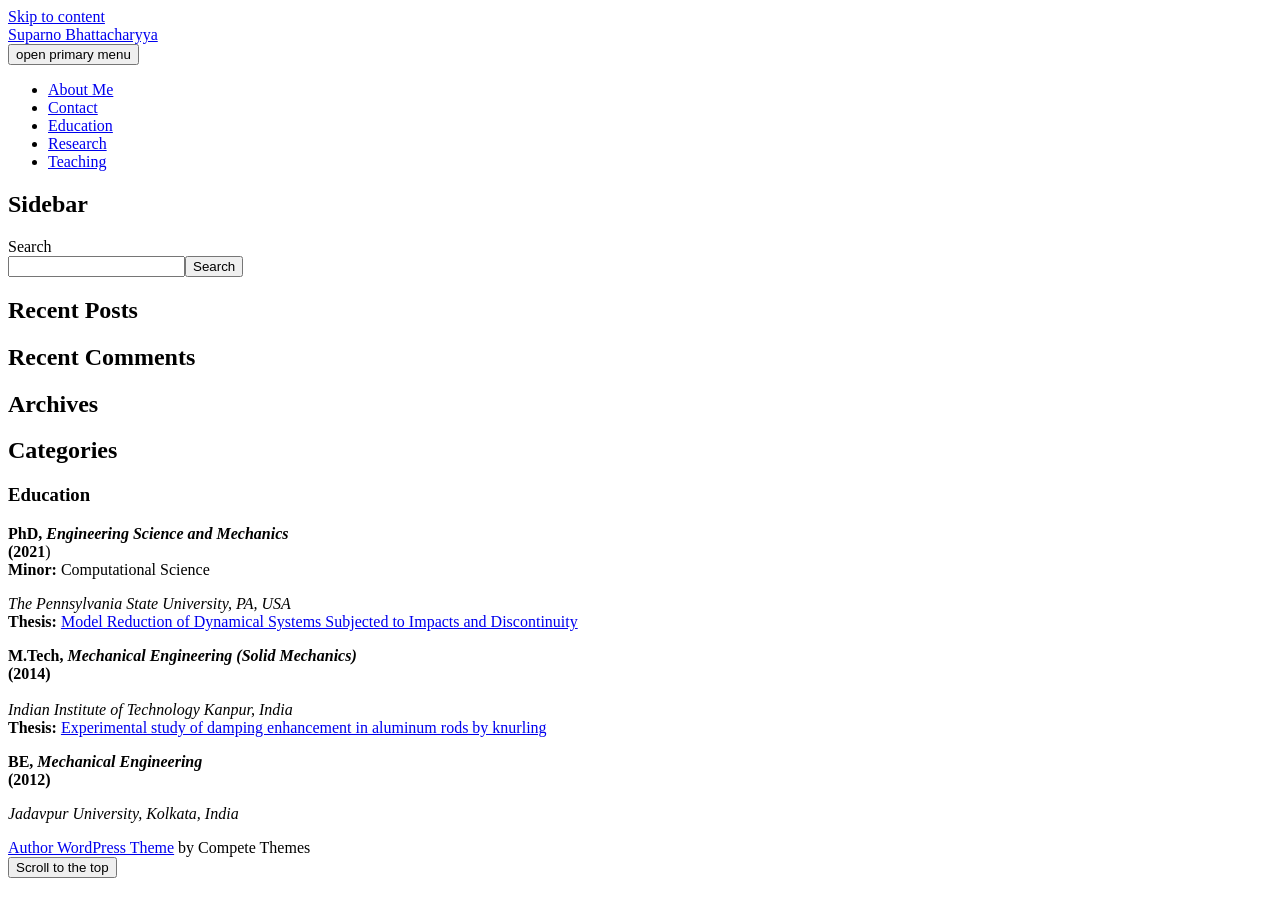
<file: education/index.html>
<!DOCTYPE html>
<html lang="en-US">

<head>
	<title>Education &#8211; Suparno Bhattacharyya</title>
<meta name="robots" content="max-image-preview:large">
	<style>img:is([sizes="auto" i], [sizes^="auto," i]) { contain-intrinsic-size: 3000px 1500px }</style>
	<meta charset="UTF-8">
<meta name="viewport" content="width=device-width, initial-scale=1">
<meta name="template" content="Author 1.54">
<link rel="dns-prefetch" href="//fonts.googleapis.com">
<link rel="alternate" type="application/rss+xml" title="Suparno Bhattacharyya &raquo; Feed" href="https://https://github.com/SUPARNOBHATTACHARYYA/mysite1/feed/">
<link rel="alternate" type="application/rss+xml" title="Suparno Bhattacharyya &raquo; Comments Feed" href="https://https://github.com/SUPARNOBHATTACHARYYA/mysite1/comments/feed/">
<script type="text/javascript">
/* <![CDATA[ */
window._wpemojiSettings = {"baseUrl":"https:\/\/s.w.org\/images\/core\/emoji\/15.1.0\/72x72\/","ext":".png","svgUrl":"https:\/\/s.w.org\/images\/core\/emoji\/15.1.0\/svg\/","svgExt":".svg","source":{"concatemoji":"https:\/\/https:\/\/github.com\/SUPARNOBHATTACHARYYA\/mysite1\/wp-includes\/js\/wp-emoji-release.min.js?ver=6.8.1"}};
/*! This file is auto-generated */
!function(i,n){var o,s,e;function c(e){try{var t={supportTests:e,timestamp:(new Date).valueOf()};sessionStorage.setItem(o,JSON.stringify(t))}catch(e){}}function p(e,t,n){e.clearRect(0,0,e.canvas.width,e.canvas.height),e.fillText(t,0,0);var t=new Uint32Array(e.getImageData(0,0,e.canvas.width,e.canvas.height).data),r=(e.clearRect(0,0,e.canvas.width,e.canvas.height),e.fillText(n,0,0),new Uint32Array(e.getImageData(0,0,e.canvas.width,e.canvas.height).data));return t.every(function(e,t){return e===r[t]})}function u(e,t,n){switch(t){case"flag":return n(e,"🏳️‍⚧️","🏳️​⚧️")?!1:!n(e,"🇺🇳","🇺​🇳")&&!n(e,"🏴󠁧󠁢󠁥󠁮󠁧󠁿","🏴​󠁧​󠁢​󠁥​󠁮​󠁧​󠁿");case"emoji":return!n(e,"🐦‍🔥","🐦​🔥")}return!1}function f(e,t,n){var r="undefined"!=typeof WorkerGlobalScope&&self instanceof WorkerGlobalScope?new OffscreenCanvas(300,150):i.createElement("canvas"),a=r.getContext("2d",{willReadFrequently:!0}),o=(a.textBaseline="top",a.font="600 32px Arial",{});return e.forEach(function(e){o[e]=t(a,e,n)}),o}function t(e){var t=i.createElement("script");t.src=e,t.defer=!0,i.head.appendChild(t)}"undefined"!=typeof Promise&&(o="wpEmojiSettingsSupports",s=["flag","emoji"],n.supports={everything:!0,everythingExceptFlag:!0},e=new Promise(function(e){i.addEventListener("DOMContentLoaded",e,{once:!0})}),new Promise(function(t){var n=function(){try{var e=JSON.parse(sessionStorage.getItem(o));if("object"==typeof e&&"number"==typeof e.timestamp&&(new Date).valueOf()<e.timestamp+604800&&"object"==typeof e.supportTests)return e.supportTests}catch(e){}return null}();if(!n){if("undefined"!=typeof Worker&&"undefined"!=typeof OffscreenCanvas&&"undefined"!=typeof URL&&URL.createObjectURL&&"undefined"!=typeof Blob)try{var e="postMessage("+f.toString()+"("+[JSON.stringify(s),u.toString(),p.toString()].join(",")+"));",r=new Blob([e],{type:"text/javascript"}),a=new Worker(URL.createObjectURL(r),{name:"wpTestEmojiSupports"});return void(a.onmessage=function(e){c(n=e.data),a.terminate(),t(n)})}catch(e){}c(n=f(s,u,p))}t(n)}).then(function(e){for(var t in e)n.supports[t]=e[t],n.supports.everything=n.supports.everything&&n.supports[t],"flag"!==t&&(n.supports.everythingExceptFlag=n.supports.everythingExceptFlag&&n.supports[t]);n.supports.everythingExceptFlag=n.supports.everythingExceptFlag&&!n.supports.flag,n.DOMReady=!1,n.readyCallback=function(){n.DOMReady=!0}}).then(function(){return e}).then(function(){var e;n.supports.everything||(n.readyCallback(),(e=n.source||{}).concatemoji?t(e.concatemoji):e.wpemoji&&e.twemoji&&(t(e.twemoji),t(e.wpemoji)))}))}((window,document),window._wpemojiSettings);
/* ]]> */
</script>
<style id="wp-emoji-styles-inline-css" type="text/css">img.wp-smiley, img.emoji {
		display: inline !important;
		border: none !important;
		box-shadow: none !important;
		height: 1em !important;
		width: 1em !important;
		margin: 0 0.07em !important;
		vertical-align: -0.1em !important;
		background: none !important;
		padding: 0 !important;
	}</style>
<link rel="stylesheet" id="wp-block-library-css" href="https://https://github.com/SUPARNOBHATTACHARYYA/mysite1/wp-includes/css/dist/block-library/style.min.css?ver=6.8.1" type="text/css" media="all">
<style id="classic-theme-styles-inline-css" type="text/css">/*! This file is auto-generated */
.wp-block-button__link{color:#fff;background-color:#32373c;border-radius:9999px;box-shadow:none;text-decoration:none;padding:calc(.667em + 2px) calc(1.333em + 2px);font-size:1.125em}.wp-block-file__button{background:#32373c;color:#fff;text-decoration:none}</style>
<style id="global-styles-inline-css" type="text/css">:root{--wp--preset--aspect-ratio--square: 1;--wp--preset--aspect-ratio--4-3: 4/3;--wp--preset--aspect-ratio--3-4: 3/4;--wp--preset--aspect-ratio--3-2: 3/2;--wp--preset--aspect-ratio--2-3: 2/3;--wp--preset--aspect-ratio--16-9: 16/9;--wp--preset--aspect-ratio--9-16: 9/16;--wp--preset--color--black: #000000;--wp--preset--color--cyan-bluish-gray: #abb8c3;--wp--preset--color--white: #ffffff;--wp--preset--color--pale-pink: #f78da7;--wp--preset--color--vivid-red: #cf2e2e;--wp--preset--color--luminous-vivid-orange: #ff6900;--wp--preset--color--luminous-vivid-amber: #fcb900;--wp--preset--color--light-green-cyan: #7bdcb5;--wp--preset--color--vivid-green-cyan: #00d084;--wp--preset--color--pale-cyan-blue: #8ed1fc;--wp--preset--color--vivid-cyan-blue: #0693e3;--wp--preset--color--vivid-purple: #9b51e0;--wp--preset--gradient--vivid-cyan-blue-to-vivid-purple: linear-gradient(135deg,rgba(6,147,227,1) 0%,rgb(155,81,224) 100%);--wp--preset--gradient--light-green-cyan-to-vivid-green-cyan: linear-gradient(135deg,rgb(122,220,180) 0%,rgb(0,208,130) 100%);--wp--preset--gradient--luminous-vivid-amber-to-luminous-vivid-orange: linear-gradient(135deg,rgba(252,185,0,1) 0%,rgba(255,105,0,1) 100%);--wp--preset--gradient--luminous-vivid-orange-to-vivid-red: linear-gradient(135deg,rgba(255,105,0,1) 0%,rgb(207,46,46) 100%);--wp--preset--gradient--very-light-gray-to-cyan-bluish-gray: linear-gradient(135deg,rgb(238,238,238) 0%,rgb(169,184,195) 100%);--wp--preset--gradient--cool-to-warm-spectrum: linear-gradient(135deg,rgb(74,234,220) 0%,rgb(151,120,209) 20%,rgb(207,42,186) 40%,rgb(238,44,130) 60%,rgb(251,105,98) 80%,rgb(254,248,76) 100%);--wp--preset--gradient--blush-light-purple: linear-gradient(135deg,rgb(255,206,236) 0%,rgb(152,150,240) 100%);--wp--preset--gradient--blush-bordeaux: linear-gradient(135deg,rgb(254,205,165) 0%,rgb(254,45,45) 50%,rgb(107,0,62) 100%);--wp--preset--gradient--luminous-dusk: linear-gradient(135deg,rgb(255,203,112) 0%,rgb(199,81,192) 50%,rgb(65,88,208) 100%);--wp--preset--gradient--pale-ocean: linear-gradient(135deg,rgb(255,245,203) 0%,rgb(182,227,212) 50%,rgb(51,167,181) 100%);--wp--preset--gradient--electric-grass: linear-gradient(135deg,rgb(202,248,128) 0%,rgb(113,206,126) 100%);--wp--preset--gradient--midnight: linear-gradient(135deg,rgb(2,3,129) 0%,rgb(40,116,252) 100%);--wp--preset--font-size--small: 12px;--wp--preset--font-size--medium: 20px;--wp--preset--font-size--large: 21px;--wp--preset--font-size--x-large: 42px;--wp--preset--font-size--regular: 16px;--wp--preset--font-size--larger: 37px;--wp--preset--spacing--20: 0.44rem;--wp--preset--spacing--30: 0.67rem;--wp--preset--spacing--40: 1rem;--wp--preset--spacing--50: 1.5rem;--wp--preset--spacing--60: 2.25rem;--wp--preset--spacing--70: 3.38rem;--wp--preset--spacing--80: 5.06rem;--wp--preset--shadow--natural: 6px 6px 9px rgba(0, 0, 0, 0.2);--wp--preset--shadow--deep: 12px 12px 50px rgba(0, 0, 0, 0.4);--wp--preset--shadow--sharp: 6px 6px 0px rgba(0, 0, 0, 0.2);--wp--preset--shadow--outlined: 6px 6px 0px -3px rgba(255, 255, 255, 1), 6px 6px rgba(0, 0, 0, 1);--wp--preset--shadow--crisp: 6px 6px 0px rgba(0, 0, 0, 1);}:where(.is-layout-flex){gap: 0.5em;}:where(.is-layout-grid){gap: 0.5em;}body .is-layout-flex{display: flex;}.is-layout-flex{flex-wrap: wrap;align-items: center;}.is-layout-flex > :is(*, div){margin: 0;}body .is-layout-grid{display: grid;}.is-layout-grid > :is(*, div){margin: 0;}:where(.wp-block-columns.is-layout-flex){gap: 2em;}:where(.wp-block-columns.is-layout-grid){gap: 2em;}:where(.wp-block-post-template.is-layout-flex){gap: 1.25em;}:where(.wp-block-post-template.is-layout-grid){gap: 1.25em;}.has-black-color{color: var(--wp--preset--color--black) !important;}.has-cyan-bluish-gray-color{color: var(--wp--preset--color--cyan-bluish-gray) !important;}.has-white-color{color: var(--wp--preset--color--white) !important;}.has-pale-pink-color{color: var(--wp--preset--color--pale-pink) !important;}.has-vivid-red-color{color: var(--wp--preset--color--vivid-red) !important;}.has-luminous-vivid-orange-color{color: var(--wp--preset--color--luminous-vivid-orange) !important;}.has-luminous-vivid-amber-color{color: var(--wp--preset--color--luminous-vivid-amber) !important;}.has-light-green-cyan-color{color: var(--wp--preset--color--light-green-cyan) !important;}.has-vivid-green-cyan-color{color: var(--wp--preset--color--vivid-green-cyan) !important;}.has-pale-cyan-blue-color{color: var(--wp--preset--color--pale-cyan-blue) !important;}.has-vivid-cyan-blue-color{color: var(--wp--preset--color--vivid-cyan-blue) !important;}.has-vivid-purple-color{color: var(--wp--preset--color--vivid-purple) !important;}.has-black-background-color{background-color: var(--wp--preset--color--black) !important;}.has-cyan-bluish-gray-background-color{background-color: var(--wp--preset--color--cyan-bluish-gray) !important;}.has-white-background-color{background-color: var(--wp--preset--color--white) !important;}.has-pale-pink-background-color{background-color: var(--wp--preset--color--pale-pink) !important;}.has-vivid-red-background-color{background-color: var(--wp--preset--color--vivid-red) !important;}.has-luminous-vivid-orange-background-color{background-color: var(--wp--preset--color--luminous-vivid-orange) !important;}.has-luminous-vivid-amber-background-color{background-color: var(--wp--preset--color--luminous-vivid-amber) !important;}.has-light-green-cyan-background-color{background-color: var(--wp--preset--color--light-green-cyan) !important;}.has-vivid-green-cyan-background-color{background-color: var(--wp--preset--color--vivid-green-cyan) !important;}.has-pale-cyan-blue-background-color{background-color: var(--wp--preset--color--pale-cyan-blue) !important;}.has-vivid-cyan-blue-background-color{background-color: var(--wp--preset--color--vivid-cyan-blue) !important;}.has-vivid-purple-background-color{background-color: var(--wp--preset--color--vivid-purple) !important;}.has-black-border-color{border-color: var(--wp--preset--color--black) !important;}.has-cyan-bluish-gray-border-color{border-color: var(--wp--preset--color--cyan-bluish-gray) !important;}.has-white-border-color{border-color: var(--wp--preset--color--white) !important;}.has-pale-pink-border-color{border-color: var(--wp--preset--color--pale-pink) !important;}.has-vivid-red-border-color{border-color: var(--wp--preset--color--vivid-red) !important;}.has-luminous-vivid-orange-border-color{border-color: var(--wp--preset--color--luminous-vivid-orange) !important;}.has-luminous-vivid-amber-border-color{border-color: var(--wp--preset--color--luminous-vivid-amber) !important;}.has-light-green-cyan-border-color{border-color: var(--wp--preset--color--light-green-cyan) !important;}.has-vivid-green-cyan-border-color{border-color: var(--wp--preset--color--vivid-green-cyan) !important;}.has-pale-cyan-blue-border-color{border-color: var(--wp--preset--color--pale-cyan-blue) !important;}.has-vivid-cyan-blue-border-color{border-color: var(--wp--preset--color--vivid-cyan-blue) !important;}.has-vivid-purple-border-color{border-color: var(--wp--preset--color--vivid-purple) !important;}.has-vivid-cyan-blue-to-vivid-purple-gradient-background{background: var(--wp--preset--gradient--vivid-cyan-blue-to-vivid-purple) !important;}.has-light-green-cyan-to-vivid-green-cyan-gradient-background{background: var(--wp--preset--gradient--light-green-cyan-to-vivid-green-cyan) !important;}.has-luminous-vivid-amber-to-luminous-vivid-orange-gradient-background{background: var(--wp--preset--gradient--luminous-vivid-amber-to-luminous-vivid-orange) !important;}.has-luminous-vivid-orange-to-vivid-red-gradient-background{background: var(--wp--preset--gradient--luminous-vivid-orange-to-vivid-red) !important;}.has-very-light-gray-to-cyan-bluish-gray-gradient-background{background: var(--wp--preset--gradient--very-light-gray-to-cyan-bluish-gray) !important;}.has-cool-to-warm-spectrum-gradient-background{background: var(--wp--preset--gradient--cool-to-warm-spectrum) !important;}.has-blush-light-purple-gradient-background{background: var(--wp--preset--gradient--blush-light-purple) !important;}.has-blush-bordeaux-gradient-background{background: var(--wp--preset--gradient--blush-bordeaux) !important;}.has-luminous-dusk-gradient-background{background: var(--wp--preset--gradient--luminous-dusk) !important;}.has-pale-ocean-gradient-background{background: var(--wp--preset--gradient--pale-ocean) !important;}.has-electric-grass-gradient-background{background: var(--wp--preset--gradient--electric-grass) !important;}.has-midnight-gradient-background{background: var(--wp--preset--gradient--midnight) !important;}.has-small-font-size{font-size: var(--wp--preset--font-size--small) !important;}.has-medium-font-size{font-size: var(--wp--preset--font-size--medium) !important;}.has-large-font-size{font-size: var(--wp--preset--font-size--large) !important;}.has-x-large-font-size{font-size: var(--wp--preset--font-size--x-large) !important;}
:where(.wp-block-post-template.is-layout-flex){gap: 1.25em;}:where(.wp-block-post-template.is-layout-grid){gap: 1.25em;}
:where(.wp-block-columns.is-layout-flex){gap: 2em;}:where(.wp-block-columns.is-layout-grid){gap: 2em;}
:root :where(.wp-block-pullquote){font-size: 1.5em;line-height: 1.6;}</style>
<link rel="stylesheet" id="ct-author-google-fonts-css" href="//fonts.googleapis.com/css?family=Rokkitt%3A400%2C700%7CLato%3A400%2C700&#038;subset=latin%2Clatin-ext&#038;display=swap&#038;ver=6.8.1" type="text/css" media="all">
<link rel="stylesheet" id="ct-author-font-awesome-css" href="https://https://github.com/SUPARNOBHATTACHARYYA/mysite1/wp-content/themes/author/assets/font-awesome/css/all.min.css?ver=6.8.1" type="text/css" media="all">
<link rel="stylesheet" id="ct-author-style-css" href="https://https://github.com/SUPARNOBHATTACHARYYA/mysite1/wp-content/themes/author/style.css?ver=6.8.1" type="text/css" media="all">
<style id="ct-author-style-inline-css" type="text/css">body {
    font-family: 'Lora', Lora;
}
h1, h2, h3 {
    font-family: 'Lora', Lora;
}</style>
        <script>
            /* <![CDATA[ */
            var rcewpp = {
                "ajax_url":"http://test-website.local/wp-admin/admin-ajax.php",
                "nonce": "aa0300e2f9",
                "home_url": "http://test-website.local/",
                "settings_icon": 'http://test-website.local/wp-content/plugins/export-wp-page-to-static-html/admin/images/settings.png',
                "settings_hover_icon": 'http://test-website.local/wp-content/plugins/export-wp-page-to-static-html/admin/images/settings_hover.png'
            };
            /* ]]\> */
        </script>
        <script type="text/javascript" src="https://https://github.com/SUPARNOBHATTACHARYYA/mysite1/wp-includes/js/jquery/jquery.min.js?ver=3.7.1" id="jquery-core-js"></script>
<script type="text/javascript" src="https://https://github.com/SUPARNOBHATTACHARYYA/mysite1/wp-includes/js/jquery/jquery-migrate.min.js?ver=3.4.1" id="jquery-migrate-js"></script>
<!--[if IE 8]>
<script type="text/javascript" src="http://test-website.local/wp-content/themes/author/js/build/html5shiv.min.js?ver=6.8.1" id="ct-author-html5-shiv-js"></script>
<![endif]-->
<link rel="https://api.w.org/" href="https://https://github.com/SUPARNOBHATTACHARYYA/mysite1/wp-json/">
<link rel="alternate" title="JSON" type="application/json" href="https://https://github.com/SUPARNOBHATTACHARYYA/mysite1/wp-json/wp/v2/pages/27">
<link rel="EditURI" type="application/rsd+xml" title="RSD" href="https://https://github.com/SUPARNOBHATTACHARYYA/mysite1/xmlrpc.php?rsd">
<meta name="generator" content="WordPress 6.8.1">
<link rel="canonical" href="https://https://github.com/SUPARNOBHATTACHARYYA/mysite1/education/">
<link rel="shortlink" href="https://https://github.com/SUPARNOBHATTACHARYYA/mysite1/?p=27">
<link rel="alternate" title="oEmbed (JSON)" type="application/json+oembed" href="https://https://github.com/SUPARNOBHATTACHARYYA/mysite1/wp-json/oembed/1.0/embed?url=http%3A%2F%2Fhttps%3A%2F%2Fhttps%3A%2F%2Fgithub.com%2FSUPARNOBHATTACHARYYA%2Fmysite1%2Feducation%2F">
<link rel="alternate" title="oEmbed (XML)" type="text/xml+oembed" href="https://https://github.com/SUPARNOBHATTACHARYYA/mysite1/wp-json/oembed/1.0/embed?url=http%3A%2F%2Fhttps%3A%2F%2Fhttps%3A%2F%2Fgithub.com%2FSUPARNOBHATTACHARYYA%2Fmysite1%2Feducation%2F#038;format=xml">
		<style type="text/css" id="wp-custom-css">body {
    font-family: 'Lora', Lora;
}
h1, h2, h3 {
    font-family: 'Lora', Lora;
}</style>
		</head>

<body id="author" class="wp-singular page-template-default page page-id-27 wp-theme-author singular singular-page singular-page-27">
			<a class="skip-content" href="#main">Skip to content</a>
		<div id="overflow-container" class="overflow-container">
			<div class="max-width">
				<div id="main-sidebar" class="main-sidebar">
																<header class="site-header" id="site-header" role="banner">
							<div id="title-container" class="title-container">
																	<div id="site-avatar" class="site-avatar" style="background-image: url('https://secure.gravatar.com/avatar/33e54dec0cd79fc4b5e911c15f836c46ec8d0e452ecd3ca5f707bce0a3540a3b?s=96&d=mm&r=g')"></div>
																<div class="container">
									<div id="site-title" class="site-title"><a href="https://https://github.com/SUPARNOBHATTACHARYYA/mysite1/">Suparno Bhattacharyya</a></div>																	</div>
							</div>
							<button id="toggle-navigation" class="toggle-navigation" aria-expanded="false">
								<span class="screen-reader-text">open primary menu</span>
								<i class="fas fa-bars"></i>
							</button>
														<div id="menu-primary" class="menu-container menu-primary" role="navigation">
	<div class="menu-unset"><ul>
<li class="page_item page-item-10"><a href="https://https://github.com/SUPARNOBHATTACHARYYA/mysite1/">About Me</a></li>
<li class="page_item page-item-17"><a href="https://https://github.com/SUPARNOBHATTACHARYYA/mysite1/contact/">Contact</a></li>
<li class="page_item page-item-27 current_page_item"><a href="https://https://github.com/SUPARNOBHATTACHARYYA/mysite1/education/" aria-current="page">Education</a></li>
<li class="page_item page-item-29"><a href="https://https://github.com/SUPARNOBHATTACHARYYA/mysite1/research/">Research</a></li>
<li class="page_item page-item-31"><a href="https://https://github.com/SUPARNOBHATTACHARYYA/mysite1/teaching/">Teaching</a></li>
</ul></div>
</div>						</header>
																<aside class="sidebar sidebar-primary" id="sidebar-primary" role="complementary">
		<h1 class="screen-reader-text">Sidebar</h1>
		<section id="block-2" class="widget widget_block widget_search"><form role="search" method="get" action="http://test-website.local/" class="wp-block-search__button-outside wp-block-search__text-button wp-block-search">
<label class="wp-block-search__label" for="wp-block-search__input-1">Search</label><div class="wp-block-search__inside-wrapper ">
<input class="wp-block-search__input" id="wp-block-search__input-1" placeholder="" value="" type="search" name="s" required><button aria-label="Search" class="wp-block-search__button wp-element-button" type="submit">Search</button>
</div>
</form></section><section id="block-3" class="widget widget_block">
<div class="wp-block-group"><div class="wp-block-group__inner-container is-layout-flow wp-block-group-is-layout-flow">
<h2 class="wp-block-heading">Recent Posts</h2>
</div></div>
</section><section id="block-4" class="widget widget_block">
<div class="wp-block-group"><div class="wp-block-group__inner-container is-layout-flow wp-block-group-is-layout-flow">
<h2 class="wp-block-heading">Recent Comments</h2>
</div></div>
</section><section id="block-5" class="widget widget_block">
<div class="wp-block-group"><div class="wp-block-group__inner-container is-layout-flow wp-block-group-is-layout-flow">
<h2 class="wp-block-heading">Archives</h2>
</div></div>
</section><section id="block-6" class="widget widget_block">
<div class="wp-block-group"><div class="wp-block-group__inner-container is-layout-flow wp-block-group-is-layout-flow">
<h2 class="wp-block-heading">Categories</h2>
</div></div>
</section>	</aside>
									</div>
								<section id="main" class="main" role="main">
						<div id="loop-container" class="loop-container">
		<div class="post-27 page type-page status-publish hentry entry">
			<article>
		<div class="post-header">
			<h1 class="post-title">Education</h1>
		</div>
		<div class="post-content">
			
<p><strong>PhD,&nbsp;<em>Engineering Science and Mechanics</em><br>(2021</strong>)<br><strong>Minor:</strong>&nbsp;Computational Science</p>



<p><em>The Pennsylvania State University, PA, USA<br></em><strong>Thesis:</strong>&nbsp;<a href="https://etda.libraries.psu.edu/catalog/27758sxb1086">Model Reduction of Dynamical Systems Subjected to Impacts and Discontinuity</a><br></p>



<p><strong>M.Tech,&nbsp;<em>Mechanical Engineering (Solid Mechanics)</em></strong><br><strong>(2014)</strong><br><strong><br></strong><em>Indian Institute of Technology Kanpur, India<br></em><strong>Thesis:</strong>&nbsp;<a href="https://doi.org/10.5281/zenodo.10546566">Experimental study of damping enhancement in aluminum rods by knurling</a><br></p>



<p><strong>BE,&nbsp;<em>Mechanical Engineering<br></em></strong><strong>(2012)</strong></p>



<p><em>Jadavpur University, Kolkata, India</em></p>
					</div>
	</article>
		</div>	</div>
</section><!-- .main -->
    <footer class="site-footer" role="contentinfo">
                <div class="design-credit">
            <span>
                <a href="https://www.competethemes.com/author/" rel="nofollow">Author WordPress Theme</a> by Compete Themes            </span>
        </div>
    </footer>
</div>
<!-- .max-width -->
</div>
<!-- .overflow-container -->
<button id="scroll-to-top" class="scroll-to-top"><span class="screen-reader-text">Scroll to the top</span><i class="fas fa-arrow-up"></i></button><script type="speculationrules">{"prefetch":[{"source":"document","where":{"and":[{"href_matches":"\/*"},{"not":{"href_matches":["\/wp-*.php","\/wp-admin\/*","\/wp-content\/uploads\/*","\/wp-content\/*","\/wp-content\/plugins\/*","\/wp-content\/themes\/author\/*","\/*\\?(.+)"]}},{"not":{"selector_matches":"a[rel~=\"nofollow\"]"}},{"not":{"selector_matches":".no-prefetch, .no-prefetch a"}}]},"eagerness":"conservative"}]}</script>
<script type="text/javascript" id="ct-author-js-js-extra">
/* <![CDATA[ */
var ct_author_objectL10n = {"openPrimaryMenu":"open primary menu","closePrimaryMenu":"close primary menu","openChildMenu":"open child menu","closeChildMenu":"close child menu"};
/* ]]> */
</script>
<script type="text/javascript" src="https://https://github.com/SUPARNOBHATTACHARYYA/mysite1/wp-content/themes/author/js/build/production.min.js?ver=6.8.1" id="ct-author-js-js"></script>
<!--[if IE 8]>
<script type="text/javascript" src="http://test-website.local/wp-content/themes/author/js/build/respond.min.js?ver=6.8.1" id="ct-author-respond-js"></script>
<![endif]-->
</body>
</html>
</file>
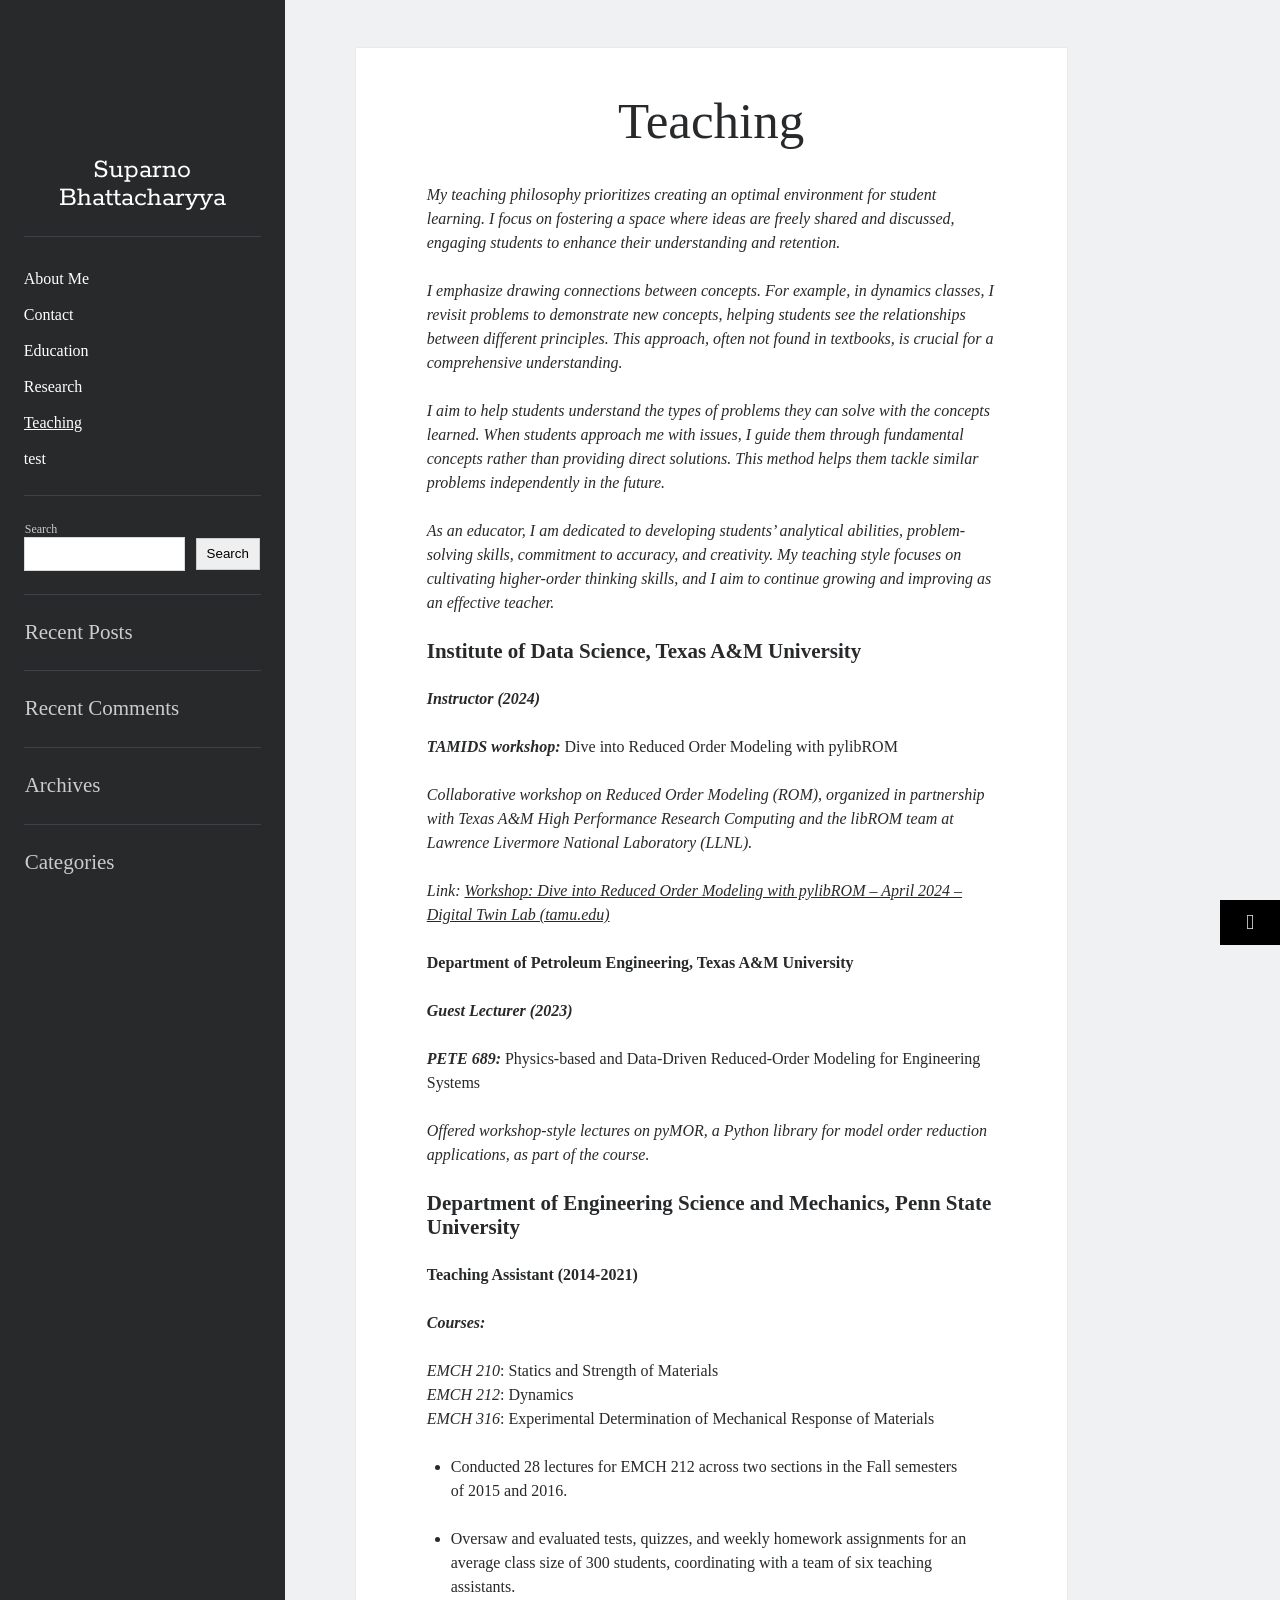
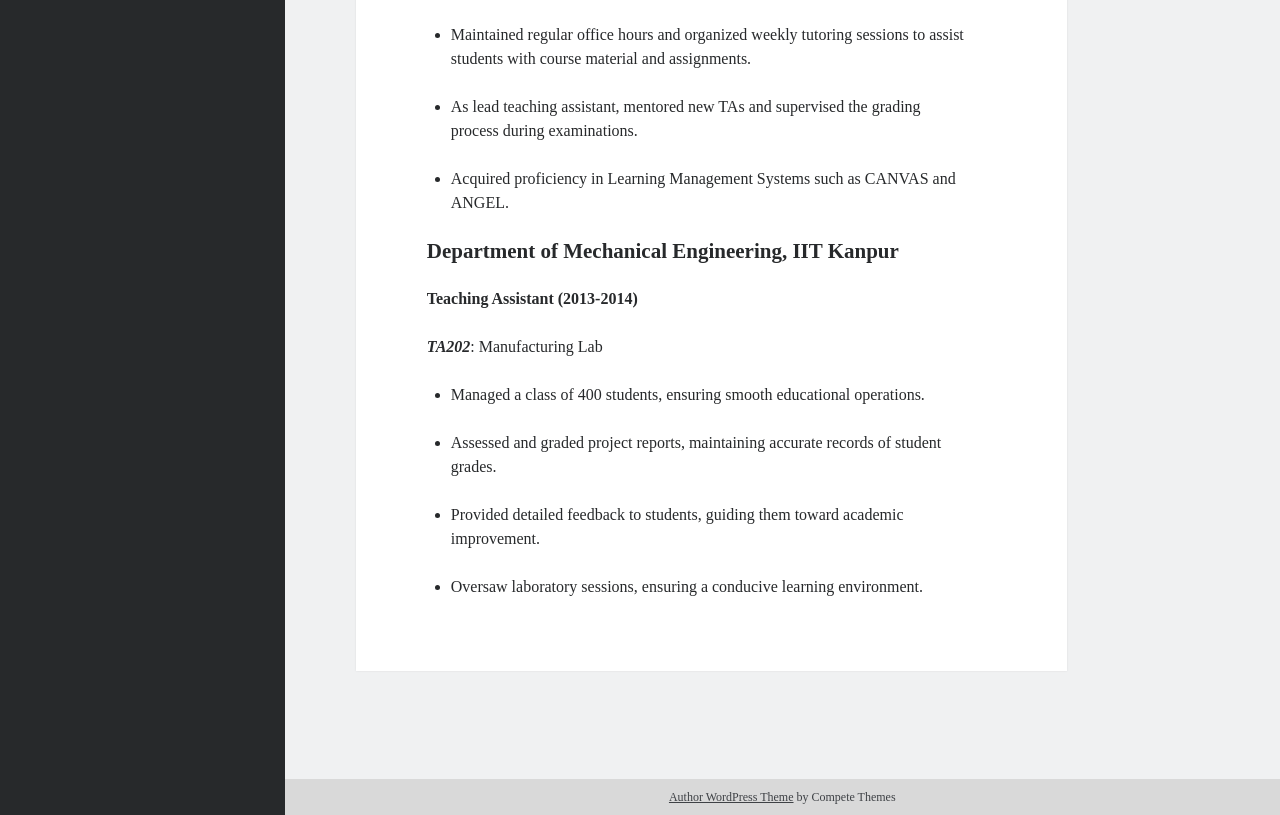
<file: teaching/index.html>
<!DOCTYPE html>
<html lang="en-US">

<head>
	<title>Teaching &#8211; Suparno Bhattacharyya</title>
<meta name="robots" content="max-image-preview:large">
	<style>img:is([sizes="auto" i], [sizes^="auto," i]) { contain-intrinsic-size: 3000px 1500px }</style>
	<meta charset="UTF-8">
<meta name="viewport" content="width=device-width, initial-scale=1">
<meta name="template" content="Author 1.54">
<link rel="dns-prefetch" href="//fonts.googleapis.com">
<link rel="alternate" type="application/rss+xml" title="Suparno Bhattacharyya &raquo; Feed" href="https://SUPARNOBHATTACHARYYA.github.io/feed/">
<link rel="alternate" type="application/rss+xml" title="Suparno Bhattacharyya &raquo; Comments Feed" href="https://SUPARNOBHATTACHARYYA.github.io/comments/feed/">
<script type="text/javascript">
/* <![CDATA[ */
window._wpemojiSettings = {"baseUrl":"https:\/\/s.w.org\/images\/core\/emoji\/15.0.3\/72x72\/","ext":".png","svgUrl":"https:\/\/s.w.org\/images\/core\/emoji\/15.0.3\/svg\/","svgExt":".svg","source":{"concatemoji":"https:\/\/SUPARNOBHATTACHARYYA.github.io\/wp-includes\/js\/wp-emoji-release.min.js?ver=6.7.2"}};
/*! This file is auto-generated */
!function(i,n){var o,s,e;function c(e){try{var t={supportTests:e,timestamp:(new Date).valueOf()};sessionStorage.setItem(o,JSON.stringify(t))}catch(e){}}function p(e,t,n){e.clearRect(0,0,e.canvas.width,e.canvas.height),e.fillText(t,0,0);var t=new Uint32Array(e.getImageData(0,0,e.canvas.width,e.canvas.height).data),r=(e.clearRect(0,0,e.canvas.width,e.canvas.height),e.fillText(n,0,0),new Uint32Array(e.getImageData(0,0,e.canvas.width,e.canvas.height).data));return t.every(function(e,t){return e===r[t]})}function u(e,t,n){switch(t){case"flag":return n(e,"🏳️‍⚧️","🏳️​⚧️")?!1:!n(e,"🇺🇳","🇺​🇳")&&!n(e,"🏴󠁧󠁢󠁥󠁮󠁧󠁿","🏴​󠁧​󠁢​󠁥​󠁮​󠁧​󠁿");case"emoji":return!n(e,"🐦‍⬛","🐦​⬛")}return!1}function f(e,t,n){var r="undefined"!=typeof WorkerGlobalScope&&self instanceof WorkerGlobalScope?new OffscreenCanvas(300,150):i.createElement("canvas"),a=r.getContext("2d",{willReadFrequently:!0}),o=(a.textBaseline="top",a.font="600 32px Arial",{});return e.forEach(function(e){o[e]=t(a,e,n)}),o}function t(e){var t=i.createElement("script");t.src=e,t.defer=!0,i.head.appendChild(t)}"undefined"!=typeof Promise&&(o="wpEmojiSettingsSupports",s=["flag","emoji"],n.supports={everything:!0,everythingExceptFlag:!0},e=new Promise(function(e){i.addEventListener("DOMContentLoaded",e,{once:!0})}),new Promise(function(t){var n=function(){try{var e=JSON.parse(sessionStorage.getItem(o));if("object"==typeof e&&"number"==typeof e.timestamp&&(new Date).valueOf()<e.timestamp+604800&&"object"==typeof e.supportTests)return e.supportTests}catch(e){}return null}();if(!n){if("undefined"!=typeof Worker&&"undefined"!=typeof OffscreenCanvas&&"undefined"!=typeof URL&&URL.createObjectURL&&"undefined"!=typeof Blob)try{var e="postMessage("+f.toString()+"("+[JSON.stringify(s),u.toString(),p.toString()].join(",")+"));",r=new Blob([e],{type:"text/javascript"}),a=new Worker(URL.createObjectURL(r),{name:"wpTestEmojiSupports"});return void(a.onmessage=function(e){c(n=e.data),a.terminate(),t(n)})}catch(e){}c(n=f(s,u,p))}t(n)}).then(function(e){for(var t in e)n.supports[t]=e[t],n.supports.everything=n.supports.everything&&n.supports[t],"flag"!==t&&(n.supports.everythingExceptFlag=n.supports.everythingExceptFlag&&n.supports[t]);n.supports.everythingExceptFlag=n.supports.everythingExceptFlag&&!n.supports.flag,n.DOMReady=!1,n.readyCallback=function(){n.DOMReady=!0}}).then(function(){return e}).then(function(){var e;n.supports.everything||(n.readyCallback(),(e=n.source||{}).concatemoji?t(e.concatemoji):e.wpemoji&&e.twemoji&&(t(e.twemoji),t(e.wpemoji)))}))}((window,document),window._wpemojiSettings);
/* ]]> */
</script>
<style id="wp-emoji-styles-inline-css" type="text/css">img.wp-smiley, img.emoji {
		display: inline !important;
		border: none !important;
		box-shadow: none !important;
		height: 1em !important;
		width: 1em !important;
		margin: 0 0.07em !important;
		vertical-align: -0.1em !important;
		background: none !important;
		padding: 0 !important;
	}</style>
<link rel="stylesheet" id="wp-block-library-css" href="https://SUPARNOBHATTACHARYYA.github.io/wp-includes/css/dist/block-library/style.min.css?ver=6.7.2" type="text/css" media="all">
<style id="classic-theme-styles-inline-css" type="text/css">/*! This file is auto-generated */
.wp-block-button__link{color:#fff;background-color:#32373c;border-radius:9999px;box-shadow:none;text-decoration:none;padding:calc(.667em + 2px) calc(1.333em + 2px);font-size:1.125em}.wp-block-file__button{background:#32373c;color:#fff;text-decoration:none}</style>
<style id="global-styles-inline-css" type="text/css">:root{--wp--preset--aspect-ratio--square: 1;--wp--preset--aspect-ratio--4-3: 4/3;--wp--preset--aspect-ratio--3-4: 3/4;--wp--preset--aspect-ratio--3-2: 3/2;--wp--preset--aspect-ratio--2-3: 2/3;--wp--preset--aspect-ratio--16-9: 16/9;--wp--preset--aspect-ratio--9-16: 9/16;--wp--preset--color--black: #000000;--wp--preset--color--cyan-bluish-gray: #abb8c3;--wp--preset--color--white: #ffffff;--wp--preset--color--pale-pink: #f78da7;--wp--preset--color--vivid-red: #cf2e2e;--wp--preset--color--luminous-vivid-orange: #ff6900;--wp--preset--color--luminous-vivid-amber: #fcb900;--wp--preset--color--light-green-cyan: #7bdcb5;--wp--preset--color--vivid-green-cyan: #00d084;--wp--preset--color--pale-cyan-blue: #8ed1fc;--wp--preset--color--vivid-cyan-blue: #0693e3;--wp--preset--color--vivid-purple: #9b51e0;--wp--preset--gradient--vivid-cyan-blue-to-vivid-purple: linear-gradient(135deg,rgba(6,147,227,1) 0%,rgb(155,81,224) 100%);--wp--preset--gradient--light-green-cyan-to-vivid-green-cyan: linear-gradient(135deg,rgb(122,220,180) 0%,rgb(0,208,130) 100%);--wp--preset--gradient--luminous-vivid-amber-to-luminous-vivid-orange: linear-gradient(135deg,rgba(252,185,0,1) 0%,rgba(255,105,0,1) 100%);--wp--preset--gradient--luminous-vivid-orange-to-vivid-red: linear-gradient(135deg,rgba(255,105,0,1) 0%,rgb(207,46,46) 100%);--wp--preset--gradient--very-light-gray-to-cyan-bluish-gray: linear-gradient(135deg,rgb(238,238,238) 0%,rgb(169,184,195) 100%);--wp--preset--gradient--cool-to-warm-spectrum: linear-gradient(135deg,rgb(74,234,220) 0%,rgb(151,120,209) 20%,rgb(207,42,186) 40%,rgb(238,44,130) 60%,rgb(251,105,98) 80%,rgb(254,248,76) 100%);--wp--preset--gradient--blush-light-purple: linear-gradient(135deg,rgb(255,206,236) 0%,rgb(152,150,240) 100%);--wp--preset--gradient--blush-bordeaux: linear-gradient(135deg,rgb(254,205,165) 0%,rgb(254,45,45) 50%,rgb(107,0,62) 100%);--wp--preset--gradient--luminous-dusk: linear-gradient(135deg,rgb(255,203,112) 0%,rgb(199,81,192) 50%,rgb(65,88,208) 100%);--wp--preset--gradient--pale-ocean: linear-gradient(135deg,rgb(255,245,203) 0%,rgb(182,227,212) 50%,rgb(51,167,181) 100%);--wp--preset--gradient--electric-grass: linear-gradient(135deg,rgb(202,248,128) 0%,rgb(113,206,126) 100%);--wp--preset--gradient--midnight: linear-gradient(135deg,rgb(2,3,129) 0%,rgb(40,116,252) 100%);--wp--preset--font-size--small: 12px;--wp--preset--font-size--medium: 20px;--wp--preset--font-size--large: 21px;--wp--preset--font-size--x-large: 42px;--wp--preset--font-size--regular: 16px;--wp--preset--font-size--larger: 37px;--wp--preset--spacing--20: 0.44rem;--wp--preset--spacing--30: 0.67rem;--wp--preset--spacing--40: 1rem;--wp--preset--spacing--50: 1.5rem;--wp--preset--spacing--60: 2.25rem;--wp--preset--spacing--70: 3.38rem;--wp--preset--spacing--80: 5.06rem;--wp--preset--shadow--natural: 6px 6px 9px rgba(0, 0, 0, 0.2);--wp--preset--shadow--deep: 12px 12px 50px rgba(0, 0, 0, 0.4);--wp--preset--shadow--sharp: 6px 6px 0px rgba(0, 0, 0, 0.2);--wp--preset--shadow--outlined: 6px 6px 0px -3px rgba(255, 255, 255, 1), 6px 6px rgba(0, 0, 0, 1);--wp--preset--shadow--crisp: 6px 6px 0px rgba(0, 0, 0, 1);}:where(.is-layout-flex){gap: 0.5em;}:where(.is-layout-grid){gap: 0.5em;}body .is-layout-flex{display: flex;}.is-layout-flex{flex-wrap: wrap;align-items: center;}.is-layout-flex > :is(*, div){margin: 0;}body .is-layout-grid{display: grid;}.is-layout-grid > :is(*, div){margin: 0;}:where(.wp-block-columns.is-layout-flex){gap: 2em;}:where(.wp-block-columns.is-layout-grid){gap: 2em;}:where(.wp-block-post-template.is-layout-flex){gap: 1.25em;}:where(.wp-block-post-template.is-layout-grid){gap: 1.25em;}.has-black-color{color: var(--wp--preset--color--black) !important;}.has-cyan-bluish-gray-color{color: var(--wp--preset--color--cyan-bluish-gray) !important;}.has-white-color{color: var(--wp--preset--color--white) !important;}.has-pale-pink-color{color: var(--wp--preset--color--pale-pink) !important;}.has-vivid-red-color{color: var(--wp--preset--color--vivid-red) !important;}.has-luminous-vivid-orange-color{color: var(--wp--preset--color--luminous-vivid-orange) !important;}.has-luminous-vivid-amber-color{color: var(--wp--preset--color--luminous-vivid-amber) !important;}.has-light-green-cyan-color{color: var(--wp--preset--color--light-green-cyan) !important;}.has-vivid-green-cyan-color{color: var(--wp--preset--color--vivid-green-cyan) !important;}.has-pale-cyan-blue-color{color: var(--wp--preset--color--pale-cyan-blue) !important;}.has-vivid-cyan-blue-color{color: var(--wp--preset--color--vivid-cyan-blue) !important;}.has-vivid-purple-color{color: var(--wp--preset--color--vivid-purple) !important;}.has-black-background-color{background-color: var(--wp--preset--color--black) !important;}.has-cyan-bluish-gray-background-color{background-color: var(--wp--preset--color--cyan-bluish-gray) !important;}.has-white-background-color{background-color: var(--wp--preset--color--white) !important;}.has-pale-pink-background-color{background-color: var(--wp--preset--color--pale-pink) !important;}.has-vivid-red-background-color{background-color: var(--wp--preset--color--vivid-red) !important;}.has-luminous-vivid-orange-background-color{background-color: var(--wp--preset--color--luminous-vivid-orange) !important;}.has-luminous-vivid-amber-background-color{background-color: var(--wp--preset--color--luminous-vivid-amber) !important;}.has-light-green-cyan-background-color{background-color: var(--wp--preset--color--light-green-cyan) !important;}.has-vivid-green-cyan-background-color{background-color: var(--wp--preset--color--vivid-green-cyan) !important;}.has-pale-cyan-blue-background-color{background-color: var(--wp--preset--color--pale-cyan-blue) !important;}.has-vivid-cyan-blue-background-color{background-color: var(--wp--preset--color--vivid-cyan-blue) !important;}.has-vivid-purple-background-color{background-color: var(--wp--preset--color--vivid-purple) !important;}.has-black-border-color{border-color: var(--wp--preset--color--black) !important;}.has-cyan-bluish-gray-border-color{border-color: var(--wp--preset--color--cyan-bluish-gray) !important;}.has-white-border-color{border-color: var(--wp--preset--color--white) !important;}.has-pale-pink-border-color{border-color: var(--wp--preset--color--pale-pink) !important;}.has-vivid-red-border-color{border-color: var(--wp--preset--color--vivid-red) !important;}.has-luminous-vivid-orange-border-color{border-color: var(--wp--preset--color--luminous-vivid-orange) !important;}.has-luminous-vivid-amber-border-color{border-color: var(--wp--preset--color--luminous-vivid-amber) !important;}.has-light-green-cyan-border-color{border-color: var(--wp--preset--color--light-green-cyan) !important;}.has-vivid-green-cyan-border-color{border-color: var(--wp--preset--color--vivid-green-cyan) !important;}.has-pale-cyan-blue-border-color{border-color: var(--wp--preset--color--pale-cyan-blue) !important;}.has-vivid-cyan-blue-border-color{border-color: var(--wp--preset--color--vivid-cyan-blue) !important;}.has-vivid-purple-border-color{border-color: var(--wp--preset--color--vivid-purple) !important;}.has-vivid-cyan-blue-to-vivid-purple-gradient-background{background: var(--wp--preset--gradient--vivid-cyan-blue-to-vivid-purple) !important;}.has-light-green-cyan-to-vivid-green-cyan-gradient-background{background: var(--wp--preset--gradient--light-green-cyan-to-vivid-green-cyan) !important;}.has-luminous-vivid-amber-to-luminous-vivid-orange-gradient-background{background: var(--wp--preset--gradient--luminous-vivid-amber-to-luminous-vivid-orange) !important;}.has-luminous-vivid-orange-to-vivid-red-gradient-background{background: var(--wp--preset--gradient--luminous-vivid-orange-to-vivid-red) !important;}.has-very-light-gray-to-cyan-bluish-gray-gradient-background{background: var(--wp--preset--gradient--very-light-gray-to-cyan-bluish-gray) !important;}.has-cool-to-warm-spectrum-gradient-background{background: var(--wp--preset--gradient--cool-to-warm-spectrum) !important;}.has-blush-light-purple-gradient-background{background: var(--wp--preset--gradient--blush-light-purple) !important;}.has-blush-bordeaux-gradient-background{background: var(--wp--preset--gradient--blush-bordeaux) !important;}.has-luminous-dusk-gradient-background{background: var(--wp--preset--gradient--luminous-dusk) !important;}.has-pale-ocean-gradient-background{background: var(--wp--preset--gradient--pale-ocean) !important;}.has-electric-grass-gradient-background{background: var(--wp--preset--gradient--electric-grass) !important;}.has-midnight-gradient-background{background: var(--wp--preset--gradient--midnight) !important;}.has-small-font-size{font-size: var(--wp--preset--font-size--small) !important;}.has-medium-font-size{font-size: var(--wp--preset--font-size--medium) !important;}.has-large-font-size{font-size: var(--wp--preset--font-size--large) !important;}.has-x-large-font-size{font-size: var(--wp--preset--font-size--x-large) !important;}
:where(.wp-block-post-template.is-layout-flex){gap: 1.25em;}:where(.wp-block-post-template.is-layout-grid){gap: 1.25em;}
:where(.wp-block-columns.is-layout-flex){gap: 2em;}:where(.wp-block-columns.is-layout-grid){gap: 2em;}
:root :where(.wp-block-pullquote){font-size: 1.5em;line-height: 1.6;}</style>
<link rel="stylesheet" id="ct-author-google-fonts-css" href="//fonts.googleapis.com/css?family=Rokkitt%3A400%2C700%7CLato%3A400%2C700&#038;subset=latin%2Clatin-ext&#038;display=swap&#038;ver=6.7.2" type="text/css" media="all">
<link rel="stylesheet" id="ct-author-font-awesome-css" href="https://SUPARNOBHATTACHARYYA.github.io/wp-content/themes/author/assets/font-awesome/css/all.min.css?ver=6.7.2" type="text/css" media="all">
<link rel="stylesheet" id="ct-author-style-css" href="https://SUPARNOBHATTACHARYYA.github.io/wp-content/themes/author/style.css?ver=6.7.2" type="text/css" media="all">
<style id="ct-author-style-inline-css" type="text/css">body {
    font-family: 'Lora', Lora;
}
h1, h2, h3 {
    font-family: 'Lora', Lora;
}</style>
<script type="text/javascript" src="https://SUPARNOBHATTACHARYYA.github.io/wp-includes/js/jquery/jquery.min.js?ver=3.7.1" id="jquery-core-js"></script>
<script type="text/javascript" src="https://SUPARNOBHATTACHARYYA.github.io/wp-includes/js/jquery/jquery-migrate.min.js?ver=3.4.1" id="jquery-migrate-js"></script>
<!--[if IE 8]>
<script type="text/javascript" src="https://SUPARNOBHATTACHARYYA.github.io/wp-content/themes/author/js/build/html5shiv.min.js?ver=6.7.2" id="ct-author-html5-shiv-js"></script>
<![endif]-->
<link rel="https://api.w.org/" href="https://SUPARNOBHATTACHARYYA.github.io/wp-json/">
<link rel="alternate" title="JSON" type="application/json" href="https://SUPARNOBHATTACHARYYA.github.io/wp-json/wp/v2/pages/31">
<link rel="EditURI" type="application/rsd+xml" title="RSD" href="https://SUPARNOBHATTACHARYYA.github.io/xmlrpc.php?rsd">
<meta name="generator" content="WordPress 6.7.2">
<link rel="canonical" href="https://SUPARNOBHATTACHARYYA.github.io/teaching/">
<link rel="shortlink" href="https://SUPARNOBHATTACHARYYA.github.io/?p=31">
<link rel="alternate" title="oEmbed (JSON)" type="application/json+oembed" href="https://SUPARNOBHATTACHARYYA.github.io/wp-json/oembed/1.0/embed?url=http%3A%2F%2Fhttps%3A%2F%2FSUPARNOBHATTACHARYYA.github.io%2Fteaching%2F">
<link rel="alternate" title="oEmbed (XML)" type="text/xml+oembed" href="https://SUPARNOBHATTACHARYYA.github.io/wp-json/oembed/1.0/embed?url=http%3A%2F%2Fhttps%3A%2F%2FSUPARNOBHATTACHARYYA.github.io%2Fteaching%2F#038;format=xml">
		<style type="text/css" id="wp-custom-css">body {
    font-family: 'Lora', Lora;
}
h1, h2, h3 {
    font-family: 'Lora', Lora;
}</style>
		</head>

<body id="author" class="page-template-default page page-id-31 singular singular-page singular-page-31">
			<a class="skip-content" href="#main">Skip to content</a>
		<div id="overflow-container" class="overflow-container">
			<div class="max-width">
				<div id="main-sidebar" class="main-sidebar">
																<header class="site-header" id="site-header" role="banner">
							<div id="title-container" class="title-container">
																	<div id="site-avatar" class="site-avatar" style="background-image: url('https://secure.gravatar.com/avatar/729ae85bf62b9917e93538db2f2688ca?s=96&d=mm&r=g')"></div>
																<div class="container">
									<div id="site-title" class="site-title"><a href="https://SUPARNOBHATTACHARYYA.github.io/">Suparno Bhattacharyya</a></div>																	</div>
							</div>
							<button id="toggle-navigation" class="toggle-navigation" aria-expanded="false">
								<span class="screen-reader-text">open primary menu</span>
								<i class="fas fa-bars"></i>
							</button>
														<div id="menu-primary" class="menu-container menu-primary" role="navigation">
	<div class="menu-unset"><ul>
<li class="page_item page-item-10"><a href="https://SUPARNOBHATTACHARYYA.github.io/">About Me</a></li>
<li class="page_item page-item-17"><a href="https://SUPARNOBHATTACHARYYA.github.io/contact/">Contact</a></li>
<li class="page_item page-item-27"><a href="https://SUPARNOBHATTACHARYYA.github.io/education/">Education</a></li>
<li class="page_item page-item-29"><a href="https://SUPARNOBHATTACHARYYA.github.io/research/">Research</a></li>
<li class="page_item page-item-31 current_page_item"><a href="https://SUPARNOBHATTACHARYYA.github.io/teaching/" aria-current="page">Teaching</a></li>
<li class="page_item page-item-40"><a href="https://SUPARNOBHATTACHARYYA.github.io/test/">test</a></li>
</ul></div>
</div>						</header>
																<aside class="sidebar sidebar-primary" id="sidebar-primary" role="complementary">
		<h1 class="screen-reader-text">Sidebar</h1>
		<section id="block-2" class="widget widget_block widget_search"><form role="search" method="get" action="https://SUPARNOBHATTACHARYYA.github.io/" class="wp-block-search__button-outside wp-block-search__text-button wp-block-search">
<label class="wp-block-search__label" for="wp-block-search__input-1">Search</label><div class="wp-block-search__inside-wrapper ">
<input class="wp-block-search__input" id="wp-block-search__input-1" placeholder="" value="" type="search" name="s" required><button aria-label="Search" class="wp-block-search__button wp-element-button" type="submit">Search</button>
</div>
</form></section><section id="block-3" class="widget widget_block">
<div class="wp-block-group"><div class="wp-block-group__inner-container is-layout-flow wp-block-group-is-layout-flow">
<h2 class="wp-block-heading">Recent Posts</h2>
</div></div>
</section><section id="block-4" class="widget widget_block">
<div class="wp-block-group"><div class="wp-block-group__inner-container is-layout-flow wp-block-group-is-layout-flow">
<h2 class="wp-block-heading">Recent Comments</h2>
</div></div>
</section><section id="block-5" class="widget widget_block">
<div class="wp-block-group"><div class="wp-block-group__inner-container is-layout-flow wp-block-group-is-layout-flow">
<h2 class="wp-block-heading">Archives</h2>
</div></div>
</section><section id="block-6" class="widget widget_block">
<div class="wp-block-group"><div class="wp-block-group__inner-container is-layout-flow wp-block-group-is-layout-flow">
<h2 class="wp-block-heading">Categories</h2>
</div></div>
</section>	</aside>
									</div>
								<section id="main" class="main" role="main">
						<div id="loop-container" class="loop-container">
		<div class="post-31 page type-page status-publish hentry entry">
			<article>
		<div class="post-header">
			<h1 class="post-title">Teaching</h1>
		</div>
		<div class="post-content">
			
<p><em>My teaching philosophy prioritizes creating an optimal environment for student learning. I focus on fostering a space where ideas are freely shared and discussed, engaging students to enhance their understanding and retention.</em></p>



<p><em>I emphasize drawing connections between concepts. For example, in dynamics classes, I revisit problems to demonstrate new concepts, helping students see the relationships between different principles. This approach, often not found in textbooks, is crucial for a comprehensive understanding.</em></p>



<p><em>I aim to help students understand the types of problems they can solve with the concepts learned. When students approach me with issues, I guide them through fundamental concepts rather than providing direct solutions. This method helps them tackle similar problems independently in the future.</em></p>



<p><em>As an educator, I am dedicated to developing students’ analytical abilities, problem-solving skills, commitment to accuracy, and creativity. My teaching style focuses on cultivating higher-order thinking skills, and I aim to continue growing and improving as an effective teacher.</em></p>



<h3 class="wp-block-heading"><strong>Institute of Data Science, Texas A&amp;M University</strong></h3>



<p><em><strong>Instructor (2024)<br></strong></em><br><em><strong>TAMIDS workshop:</strong></em>&nbsp;Dive into Reduced Order Modeling with pylibROM</p>



<p><em>Collaborative workshop on Reduced Order Modeling (ROM), organized in partnership with Texas A&amp;M High Performance Research Computing and the libROM team at Lawrence Livermore National Laboratory (LLNL).</em></p>



<p><em>Link:&nbsp;<a href="https://dtl.tamids.tamu.edu/2024/03/13/dive-into-reduced-order-modeling-with-pylibrom/">Workshop: Dive into Reduced Order Modeling with pylibROM – April 2024 – Digital Twin Lab (tamu.edu)</a></em></p>



<p><strong>Department of Petroleum Engineering, Texas A&amp;M University</strong></p>



<p><em><strong>Guest Lecturer (2023)<br></strong></em><br><em><strong>PETE 689:</strong>&nbsp;</em>Physics-based and Data-Driven Reduced-Order Modeling for Engineering Systems</p>



<p><em>Offered workshop-style lectures on pyMOR, a Python library for model order reduction applications, as part of the course.</em></p>



<h3 class="wp-block-heading"><strong>Department of Engineering Science and Mechanics, Penn State University</strong></h3>



<p><strong>Teaching Assistant (2014-2021)<br></strong><br><em><strong>Courses:<br></strong><br>EMCH 210</em>: Statics and Strength of Materials<br><em>EMCH 212</em>: Dynamics<br><em>EMCH 316</em>: Experimental Determination of Mechanical Response of Materials</p>



<ul class="wp-block-list">
<li>Conducted 28 lectures for EMCH 212 across two sections in the Fall semesters of 2015 and 2016.</li>
</ul>



<p></p>



<ul class="wp-block-list">
<li>Oversaw and evaluated tests, quizzes, and weekly homework assignments for an average class size of 300 students, coordinating with a team of six teaching assistants.</li>
</ul>



<p></p>



<ul class="wp-block-list">
<li>Maintained regular office hours and organized weekly tutoring sessions to assist students with course material and assignments.</li>
</ul>



<p></p>



<ul class="wp-block-list">
<li>As lead teaching assistant, mentored new TAs and supervised the grading process during examinations.</li>
</ul>



<p></p>



<ul class="wp-block-list">
<li>Acquired proficiency in Learning Management Systems such as CANVAS and ANGEL.</li>
</ul>



<h3 class="wp-block-heading"><strong>Department of Mechanical Engineering, IIT Kanpur</strong></h3>



<p><strong>Teaching Assistant (2013-2014)<br></strong><br><em><strong>TA202</strong></em>: Manufacturing Lab</p>



<ul class="wp-block-list">
<li>Managed a class of 400 students, ensuring smooth educational operations.</li>
</ul>



<p></p>



<ul class="wp-block-list">
<li>Assessed and graded project reports, maintaining accurate records of student grades.</li>
</ul>



<p></p>



<ul class="wp-block-list">
<li>Provided detailed feedback to students, guiding them toward academic improvement.</li>
</ul>



<p></p>



<ul class="wp-block-list">
<li>Oversaw laboratory sessions, ensuring a conducive learning environment.</li>
</ul>



<p></p>
					</div>
	</article>
		</div>	</div>
</section><!-- .main -->
    <footer class="site-footer" role="contentinfo">
                <div class="design-credit">
            <span>
                <a href="https://www.competethemes.com/author/" rel="nofollow">Author WordPress Theme</a> by Compete Themes            </span>
        </div>
    </footer>
</div>
<!-- .max-width -->
</div>
<!-- .overflow-container -->
<button id="scroll-to-top" class="scroll-to-top"><span class="screen-reader-text">Scroll to the top</span><i class="fas fa-arrow-up"></i></button><script type="text/javascript" id="ct-author-js-js-extra">
/* <![CDATA[ */
var ct_author_objectL10n = {"openPrimaryMenu":"open primary menu","closePrimaryMenu":"close primary menu","openChildMenu":"open child menu","closeChildMenu":"close child menu"};
/* ]]> */
</script>
<script type="text/javascript" src="https://SUPARNOBHATTACHARYYA.github.io/wp-content/themes/author/js/build/production.min.js?ver=6.7.2" id="ct-author-js-js"></script>
<!--[if IE 8]>
<script type="text/javascript" src="https://SUPARNOBHATTACHARYYA.github.io/wp-content/themes/author/js/build/respond.min.js?ver=6.7.2" id="ct-author-respond-js"></script>
<![endif]-->
</body>
</html>
</file>
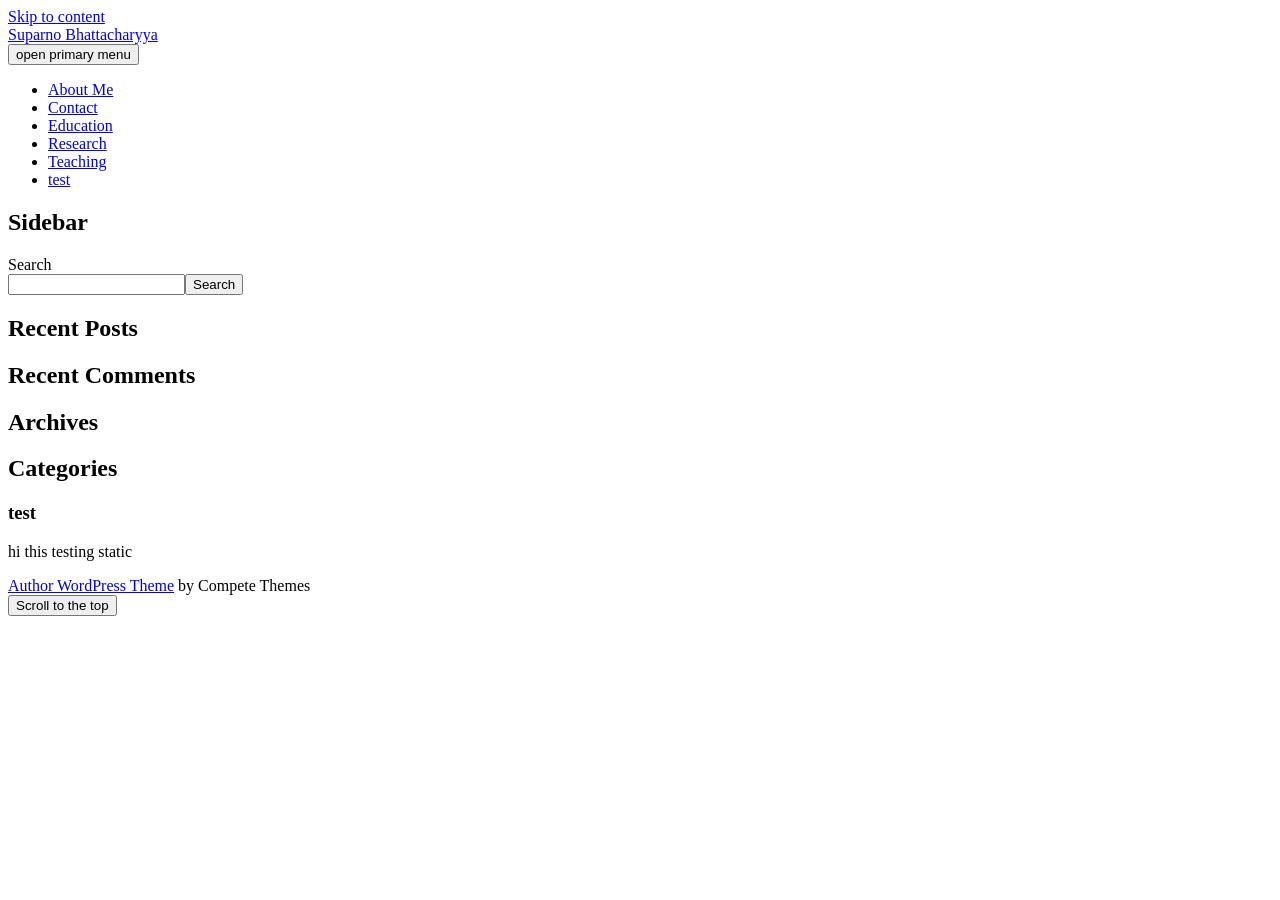
<file: test/index.html>
<!DOCTYPE html>
<html lang="en-US">

<head>
	<title>test &#8211; Suparno Bhattacharyya</title>
<meta name="robots" content="max-image-preview:large">
	<style>img:is([sizes="auto" i], [sizes^="auto," i]) { contain-intrinsic-size: 3000px 1500px }</style>
	<meta charset="UTF-8">
<meta name="viewport" content="width=device-width, initial-scale=1">
<meta name="template" content="Author 1.54">
<link rel="dns-prefetch" href="//fonts.googleapis.com">
<link rel="alternate" type="application/rss+xml" title="Suparno Bhattacharyya &raquo; Feed" href="https://https://github.com/SUPARNOBHATTACHARYYA/Portfolio/feed/">
<link rel="alternate" type="application/rss+xml" title="Suparno Bhattacharyya &raquo; Comments Feed" href="https://https://github.com/SUPARNOBHATTACHARYYA/Portfolio/comments/feed/">
<script type="text/javascript">
/* <![CDATA[ */
window._wpemojiSettings = {"baseUrl":"https:\/\/s.w.org\/images\/core\/emoji\/15.0.3\/72x72\/","ext":".png","svgUrl":"https:\/\/s.w.org\/images\/core\/emoji\/15.0.3\/svg\/","svgExt":".svg","source":{"concatemoji":"https:\/\/https:\/\/github.com\/SUPARNOBHATTACHARYYA\/Portfolio\/wp-includes\/js\/wp-emoji-release.min.js?ver=6.7.2"}};
/*! This file is auto-generated */
!function(i,n){var o,s,e;function c(e){try{var t={supportTests:e,timestamp:(new Date).valueOf()};sessionStorage.setItem(o,JSON.stringify(t))}catch(e){}}function p(e,t,n){e.clearRect(0,0,e.canvas.width,e.canvas.height),e.fillText(t,0,0);var t=new Uint32Array(e.getImageData(0,0,e.canvas.width,e.canvas.height).data),r=(e.clearRect(0,0,e.canvas.width,e.canvas.height),e.fillText(n,0,0),new Uint32Array(e.getImageData(0,0,e.canvas.width,e.canvas.height).data));return t.every(function(e,t){return e===r[t]})}function u(e,t,n){switch(t){case"flag":return n(e,"🏳️‍⚧️","🏳️​⚧️")?!1:!n(e,"🇺🇳","🇺​🇳")&&!n(e,"🏴󠁧󠁢󠁥󠁮󠁧󠁿","🏴​󠁧​󠁢​󠁥​󠁮​󠁧​󠁿");case"emoji":return!n(e,"🐦‍⬛","🐦​⬛")}return!1}function f(e,t,n){var r="undefined"!=typeof WorkerGlobalScope&&self instanceof WorkerGlobalScope?new OffscreenCanvas(300,150):i.createElement("canvas"),a=r.getContext("2d",{willReadFrequently:!0}),o=(a.textBaseline="top",a.font="600 32px Arial",{});return e.forEach(function(e){o[e]=t(a,e,n)}),o}function t(e){var t=i.createElement("script");t.src=e,t.defer=!0,i.head.appendChild(t)}"undefined"!=typeof Promise&&(o="wpEmojiSettingsSupports",s=["flag","emoji"],n.supports={everything:!0,everythingExceptFlag:!0},e=new Promise(function(e){i.addEventListener("DOMContentLoaded",e,{once:!0})}),new Promise(function(t){var n=function(){try{var e=JSON.parse(sessionStorage.getItem(o));if("object"==typeof e&&"number"==typeof e.timestamp&&(new Date).valueOf()<e.timestamp+604800&&"object"==typeof e.supportTests)return e.supportTests}catch(e){}return null}();if(!n){if("undefined"!=typeof Worker&&"undefined"!=typeof OffscreenCanvas&&"undefined"!=typeof URL&&URL.createObjectURL&&"undefined"!=typeof Blob)try{var e="postMessage("+f.toString()+"("+[JSON.stringify(s),u.toString(),p.toString()].join(",")+"));",r=new Blob([e],{type:"text/javascript"}),a=new Worker(URL.createObjectURL(r),{name:"wpTestEmojiSupports"});return void(a.onmessage=function(e){c(n=e.data),a.terminate(),t(n)})}catch(e){}c(n=f(s,u,p))}t(n)}).then(function(e){for(var t in e)n.supports[t]=e[t],n.supports.everything=n.supports.everything&&n.supports[t],"flag"!==t&&(n.supports.everythingExceptFlag=n.supports.everythingExceptFlag&&n.supports[t]);n.supports.everythingExceptFlag=n.supports.everythingExceptFlag&&!n.supports.flag,n.DOMReady=!1,n.readyCallback=function(){n.DOMReady=!0}}).then(function(){return e}).then(function(){var e;n.supports.everything||(n.readyCallback(),(e=n.source||{}).concatemoji?t(e.concatemoji):e.wpemoji&&e.twemoji&&(t(e.twemoji),t(e.wpemoji)))}))}((window,document),window._wpemojiSettings);
/* ]]> */
</script>
<style id="wp-emoji-styles-inline-css" type="text/css">img.wp-smiley, img.emoji {
		display: inline !important;
		border: none !important;
		box-shadow: none !important;
		height: 1em !important;
		width: 1em !important;
		margin: 0 0.07em !important;
		vertical-align: -0.1em !important;
		background: none !important;
		padding: 0 !important;
	}</style>
<link rel="stylesheet" id="wp-block-library-css" href="https://https://github.com/SUPARNOBHATTACHARYYA/Portfolio/wp-includes/css/dist/block-library/style.min.css?ver=6.7.2" type="text/css" media="all">
<style id="classic-theme-styles-inline-css" type="text/css">/*! This file is auto-generated */
.wp-block-button__link{color:#fff;background-color:#32373c;border-radius:9999px;box-shadow:none;text-decoration:none;padding:calc(.667em + 2px) calc(1.333em + 2px);font-size:1.125em}.wp-block-file__button{background:#32373c;color:#fff;text-decoration:none}</style>
<style id="global-styles-inline-css" type="text/css">:root{--wp--preset--aspect-ratio--square: 1;--wp--preset--aspect-ratio--4-3: 4/3;--wp--preset--aspect-ratio--3-4: 3/4;--wp--preset--aspect-ratio--3-2: 3/2;--wp--preset--aspect-ratio--2-3: 2/3;--wp--preset--aspect-ratio--16-9: 16/9;--wp--preset--aspect-ratio--9-16: 9/16;--wp--preset--color--black: #000000;--wp--preset--color--cyan-bluish-gray: #abb8c3;--wp--preset--color--white: #ffffff;--wp--preset--color--pale-pink: #f78da7;--wp--preset--color--vivid-red: #cf2e2e;--wp--preset--color--luminous-vivid-orange: #ff6900;--wp--preset--color--luminous-vivid-amber: #fcb900;--wp--preset--color--light-green-cyan: #7bdcb5;--wp--preset--color--vivid-green-cyan: #00d084;--wp--preset--color--pale-cyan-blue: #8ed1fc;--wp--preset--color--vivid-cyan-blue: #0693e3;--wp--preset--color--vivid-purple: #9b51e0;--wp--preset--gradient--vivid-cyan-blue-to-vivid-purple: linear-gradient(135deg,rgba(6,147,227,1) 0%,rgb(155,81,224) 100%);--wp--preset--gradient--light-green-cyan-to-vivid-green-cyan: linear-gradient(135deg,rgb(122,220,180) 0%,rgb(0,208,130) 100%);--wp--preset--gradient--luminous-vivid-amber-to-luminous-vivid-orange: linear-gradient(135deg,rgba(252,185,0,1) 0%,rgba(255,105,0,1) 100%);--wp--preset--gradient--luminous-vivid-orange-to-vivid-red: linear-gradient(135deg,rgba(255,105,0,1) 0%,rgb(207,46,46) 100%);--wp--preset--gradient--very-light-gray-to-cyan-bluish-gray: linear-gradient(135deg,rgb(238,238,238) 0%,rgb(169,184,195) 100%);--wp--preset--gradient--cool-to-warm-spectrum: linear-gradient(135deg,rgb(74,234,220) 0%,rgb(151,120,209) 20%,rgb(207,42,186) 40%,rgb(238,44,130) 60%,rgb(251,105,98) 80%,rgb(254,248,76) 100%);--wp--preset--gradient--blush-light-purple: linear-gradient(135deg,rgb(255,206,236) 0%,rgb(152,150,240) 100%);--wp--preset--gradient--blush-bordeaux: linear-gradient(135deg,rgb(254,205,165) 0%,rgb(254,45,45) 50%,rgb(107,0,62) 100%);--wp--preset--gradient--luminous-dusk: linear-gradient(135deg,rgb(255,203,112) 0%,rgb(199,81,192) 50%,rgb(65,88,208) 100%);--wp--preset--gradient--pale-ocean: linear-gradient(135deg,rgb(255,245,203) 0%,rgb(182,227,212) 50%,rgb(51,167,181) 100%);--wp--preset--gradient--electric-grass: linear-gradient(135deg,rgb(202,248,128) 0%,rgb(113,206,126) 100%);--wp--preset--gradient--midnight: linear-gradient(135deg,rgb(2,3,129) 0%,rgb(40,116,252) 100%);--wp--preset--font-size--small: 12px;--wp--preset--font-size--medium: 20px;--wp--preset--font-size--large: 21px;--wp--preset--font-size--x-large: 42px;--wp--preset--font-size--regular: 16px;--wp--preset--font-size--larger: 37px;--wp--preset--spacing--20: 0.44rem;--wp--preset--spacing--30: 0.67rem;--wp--preset--spacing--40: 1rem;--wp--preset--spacing--50: 1.5rem;--wp--preset--spacing--60: 2.25rem;--wp--preset--spacing--70: 3.38rem;--wp--preset--spacing--80: 5.06rem;--wp--preset--shadow--natural: 6px 6px 9px rgba(0, 0, 0, 0.2);--wp--preset--shadow--deep: 12px 12px 50px rgba(0, 0, 0, 0.4);--wp--preset--shadow--sharp: 6px 6px 0px rgba(0, 0, 0, 0.2);--wp--preset--shadow--outlined: 6px 6px 0px -3px rgba(255, 255, 255, 1), 6px 6px rgba(0, 0, 0, 1);--wp--preset--shadow--crisp: 6px 6px 0px rgba(0, 0, 0, 1);}:where(.is-layout-flex){gap: 0.5em;}:where(.is-layout-grid){gap: 0.5em;}body .is-layout-flex{display: flex;}.is-layout-flex{flex-wrap: wrap;align-items: center;}.is-layout-flex > :is(*, div){margin: 0;}body .is-layout-grid{display: grid;}.is-layout-grid > :is(*, div){margin: 0;}:where(.wp-block-columns.is-layout-flex){gap: 2em;}:where(.wp-block-columns.is-layout-grid){gap: 2em;}:where(.wp-block-post-template.is-layout-flex){gap: 1.25em;}:where(.wp-block-post-template.is-layout-grid){gap: 1.25em;}.has-black-color{color: var(--wp--preset--color--black) !important;}.has-cyan-bluish-gray-color{color: var(--wp--preset--color--cyan-bluish-gray) !important;}.has-white-color{color: var(--wp--preset--color--white) !important;}.has-pale-pink-color{color: var(--wp--preset--color--pale-pink) !important;}.has-vivid-red-color{color: var(--wp--preset--color--vivid-red) !important;}.has-luminous-vivid-orange-color{color: var(--wp--preset--color--luminous-vivid-orange) !important;}.has-luminous-vivid-amber-color{color: var(--wp--preset--color--luminous-vivid-amber) !important;}.has-light-green-cyan-color{color: var(--wp--preset--color--light-green-cyan) !important;}.has-vivid-green-cyan-color{color: var(--wp--preset--color--vivid-green-cyan) !important;}.has-pale-cyan-blue-color{color: var(--wp--preset--color--pale-cyan-blue) !important;}.has-vivid-cyan-blue-color{color: var(--wp--preset--color--vivid-cyan-blue) !important;}.has-vivid-purple-color{color: var(--wp--preset--color--vivid-purple) !important;}.has-black-background-color{background-color: var(--wp--preset--color--black) !important;}.has-cyan-bluish-gray-background-color{background-color: var(--wp--preset--color--cyan-bluish-gray) !important;}.has-white-background-color{background-color: var(--wp--preset--color--white) !important;}.has-pale-pink-background-color{background-color: var(--wp--preset--color--pale-pink) !important;}.has-vivid-red-background-color{background-color: var(--wp--preset--color--vivid-red) !important;}.has-luminous-vivid-orange-background-color{background-color: var(--wp--preset--color--luminous-vivid-orange) !important;}.has-luminous-vivid-amber-background-color{background-color: var(--wp--preset--color--luminous-vivid-amber) !important;}.has-light-green-cyan-background-color{background-color: var(--wp--preset--color--light-green-cyan) !important;}.has-vivid-green-cyan-background-color{background-color: var(--wp--preset--color--vivid-green-cyan) !important;}.has-pale-cyan-blue-background-color{background-color: var(--wp--preset--color--pale-cyan-blue) !important;}.has-vivid-cyan-blue-background-color{background-color: var(--wp--preset--color--vivid-cyan-blue) !important;}.has-vivid-purple-background-color{background-color: var(--wp--preset--color--vivid-purple) !important;}.has-black-border-color{border-color: var(--wp--preset--color--black) !important;}.has-cyan-bluish-gray-border-color{border-color: var(--wp--preset--color--cyan-bluish-gray) !important;}.has-white-border-color{border-color: var(--wp--preset--color--white) !important;}.has-pale-pink-border-color{border-color: var(--wp--preset--color--pale-pink) !important;}.has-vivid-red-border-color{border-color: var(--wp--preset--color--vivid-red) !important;}.has-luminous-vivid-orange-border-color{border-color: var(--wp--preset--color--luminous-vivid-orange) !important;}.has-luminous-vivid-amber-border-color{border-color: var(--wp--preset--color--luminous-vivid-amber) !important;}.has-light-green-cyan-border-color{border-color: var(--wp--preset--color--light-green-cyan) !important;}.has-vivid-green-cyan-border-color{border-color: var(--wp--preset--color--vivid-green-cyan) !important;}.has-pale-cyan-blue-border-color{border-color: var(--wp--preset--color--pale-cyan-blue) !important;}.has-vivid-cyan-blue-border-color{border-color: var(--wp--preset--color--vivid-cyan-blue) !important;}.has-vivid-purple-border-color{border-color: var(--wp--preset--color--vivid-purple) !important;}.has-vivid-cyan-blue-to-vivid-purple-gradient-background{background: var(--wp--preset--gradient--vivid-cyan-blue-to-vivid-purple) !important;}.has-light-green-cyan-to-vivid-green-cyan-gradient-background{background: var(--wp--preset--gradient--light-green-cyan-to-vivid-green-cyan) !important;}.has-luminous-vivid-amber-to-luminous-vivid-orange-gradient-background{background: var(--wp--preset--gradient--luminous-vivid-amber-to-luminous-vivid-orange) !important;}.has-luminous-vivid-orange-to-vivid-red-gradient-background{background: var(--wp--preset--gradient--luminous-vivid-orange-to-vivid-red) !important;}.has-very-light-gray-to-cyan-bluish-gray-gradient-background{background: var(--wp--preset--gradient--very-light-gray-to-cyan-bluish-gray) !important;}.has-cool-to-warm-spectrum-gradient-background{background: var(--wp--preset--gradient--cool-to-warm-spectrum) !important;}.has-blush-light-purple-gradient-background{background: var(--wp--preset--gradient--blush-light-purple) !important;}.has-blush-bordeaux-gradient-background{background: var(--wp--preset--gradient--blush-bordeaux) !important;}.has-luminous-dusk-gradient-background{background: var(--wp--preset--gradient--luminous-dusk) !important;}.has-pale-ocean-gradient-background{background: var(--wp--preset--gradient--pale-ocean) !important;}.has-electric-grass-gradient-background{background: var(--wp--preset--gradient--electric-grass) !important;}.has-midnight-gradient-background{background: var(--wp--preset--gradient--midnight) !important;}.has-small-font-size{font-size: var(--wp--preset--font-size--small) !important;}.has-medium-font-size{font-size: var(--wp--preset--font-size--medium) !important;}.has-large-font-size{font-size: var(--wp--preset--font-size--large) !important;}.has-x-large-font-size{font-size: var(--wp--preset--font-size--x-large) !important;}
:where(.wp-block-post-template.is-layout-flex){gap: 1.25em;}:where(.wp-block-post-template.is-layout-grid){gap: 1.25em;}
:where(.wp-block-columns.is-layout-flex){gap: 2em;}:where(.wp-block-columns.is-layout-grid){gap: 2em;}
:root :where(.wp-block-pullquote){font-size: 1.5em;line-height: 1.6;}</style>
<link rel="stylesheet" id="ct-author-google-fonts-css" href="//fonts.googleapis.com/css?family=Rokkitt%3A400%2C700%7CLato%3A400%2C700&#038;subset=latin%2Clatin-ext&#038;display=swap&#038;ver=6.7.2" type="text/css" media="all">
<link rel="stylesheet" id="ct-author-font-awesome-css" href="https://https://github.com/SUPARNOBHATTACHARYYA/Portfolio/wp-content/themes/author/assets/font-awesome/css/all.min.css?ver=6.7.2" type="text/css" media="all">
<link rel="stylesheet" id="ct-author-style-css" href="https://https://github.com/SUPARNOBHATTACHARYYA/Portfolio/wp-content/themes/author/style.css?ver=6.7.2" type="text/css" media="all">
<style id="ct-author-style-inline-css" type="text/css">body {
    font-family: 'Lora', Lora;
}
h1, h2, h3 {
    font-family: 'Lora', Lora;
}</style>
<script type="text/javascript" src="https://https://github.com/SUPARNOBHATTACHARYYA/Portfolio/wp-includes/js/jquery/jquery.min.js?ver=3.7.1" id="jquery-core-js"></script>
<script type="text/javascript" src="https://https://github.com/SUPARNOBHATTACHARYYA/Portfolio/wp-includes/js/jquery/jquery-migrate.min.js?ver=3.4.1" id="jquery-migrate-js"></script>
<!--[if IE 8]>
<script type="text/javascript" src="https://https://github.com/SUPARNOBHATTACHARYYA/Portfolio/wp-content/themes/author/js/build/html5shiv.min.js?ver=6.7.2" id="ct-author-html5-shiv-js"></script>
<![endif]-->
<link rel="https://api.w.org/" href="https://https://github.com/SUPARNOBHATTACHARYYA/Portfolio/wp-json/">
<link rel="alternate" title="JSON" type="application/json" href="https://https://github.com/SUPARNOBHATTACHARYYA/Portfolio/wp-json/wp/v2/pages/40">
<link rel="EditURI" type="application/rsd+xml" title="RSD" href="https://https://github.com/SUPARNOBHATTACHARYYA/Portfolio/xmlrpc.php?rsd">
<meta name="generator" content="WordPress 6.7.2">
<link rel="canonical" href="https://https://github.com/SUPARNOBHATTACHARYYA/Portfolio/test/">
<link rel="shortlink" href="https://https://github.com/SUPARNOBHATTACHARYYA/Portfolio/?p=40">
<link rel="alternate" title="oEmbed (JSON)" type="application/json+oembed" href="https://https://github.com/SUPARNOBHATTACHARYYA/Portfolio/wp-json/oembed/1.0/embed?url=http%3A%2F%2Fhttps%3A%2F%2Fhttps%3A%2F%2Fgithub.com%2FSUPARNOBHATTACHARYYA%2FPortfolio%2Ftest%2F">
<link rel="alternate" title="oEmbed (XML)" type="text/xml+oembed" href="https://https://github.com/SUPARNOBHATTACHARYYA/Portfolio/wp-json/oembed/1.0/embed?url=http%3A%2F%2Fhttps%3A%2F%2Fhttps%3A%2F%2Fgithub.com%2FSUPARNOBHATTACHARYYA%2FPortfolio%2Ftest%2F#038;format=xml">
		<style type="text/css" id="wp-custom-css">body {
    font-family: 'Lora', Lora;
}
h1, h2, h3 {
    font-family: 'Lora', Lora;
}</style>
		</head>

<body id="author" class="page-template-default page page-id-40 singular singular-page singular-page-40">
			<a class="skip-content" href="#main">Skip to content</a>
		<div id="overflow-container" class="overflow-container">
			<div class="max-width">
				<div id="main-sidebar" class="main-sidebar">
																<header class="site-header" id="site-header" role="banner">
							<div id="title-container" class="title-container">
																	<div id="site-avatar" class="site-avatar" style="background-image: url('https://secure.gravatar.com/avatar/729ae85bf62b9917e93538db2f2688ca?s=96&d=mm&r=g')"></div>
																<div class="container">
									<div id="site-title" class="site-title"><a href="https://https://github.com/SUPARNOBHATTACHARYYA/Portfolio/">Suparno Bhattacharyya</a></div>																	</div>
							</div>
							<button id="toggle-navigation" class="toggle-navigation" aria-expanded="false">
								<span class="screen-reader-text">open primary menu</span>
								<i class="fas fa-bars"></i>
							</button>
														<div id="menu-primary" class="menu-container menu-primary" role="navigation">
	<div class="menu-unset"><ul>
<li class="page_item page-item-10"><a href="https://https://github.com/SUPARNOBHATTACHARYYA/Portfolio/">About Me</a></li>
<li class="page_item page-item-17"><a href="https://https://github.com/SUPARNOBHATTACHARYYA/Portfolio/contact/">Contact</a></li>
<li class="page_item page-item-27"><a href="https://https://github.com/SUPARNOBHATTACHARYYA/Portfolio/education/">Education</a></li>
<li class="page_item page-item-29"><a href="https://https://github.com/SUPARNOBHATTACHARYYA/Portfolio/research/">Research</a></li>
<li class="page_item page-item-31"><a href="https://https://github.com/SUPARNOBHATTACHARYYA/Portfolio/teaching/">Teaching</a></li>
<li class="page_item page-item-40 current_page_item"><a href="https://https://github.com/SUPARNOBHATTACHARYYA/Portfolio/test/" aria-current="page">test</a></li>
</ul></div>
</div>						</header>
																<aside class="sidebar sidebar-primary" id="sidebar-primary" role="complementary">
		<h1 class="screen-reader-text">Sidebar</h1>
		<section id="block-2" class="widget widget_block widget_search"><form role="search" method="get" action="https://https://github.com/SUPARNOBHATTACHARYYA/Portfolio/" class="wp-block-search__button-outside wp-block-search__text-button wp-block-search">
<label class="wp-block-search__label" for="wp-block-search__input-1">Search</label><div class="wp-block-search__inside-wrapper ">
<input class="wp-block-search__input" id="wp-block-search__input-1" placeholder="" value="" type="search" name="s" required><button aria-label="Search" class="wp-block-search__button wp-element-button" type="submit">Search</button>
</div>
</form></section><section id="block-3" class="widget widget_block">
<div class="wp-block-group"><div class="wp-block-group__inner-container is-layout-flow wp-block-group-is-layout-flow">
<h2 class="wp-block-heading">Recent Posts</h2>
</div></div>
</section><section id="block-4" class="widget widget_block">
<div class="wp-block-group"><div class="wp-block-group__inner-container is-layout-flow wp-block-group-is-layout-flow">
<h2 class="wp-block-heading">Recent Comments</h2>
</div></div>
</section><section id="block-5" class="widget widget_block">
<div class="wp-block-group"><div class="wp-block-group__inner-container is-layout-flow wp-block-group-is-layout-flow">
<h2 class="wp-block-heading">Archives</h2>
</div></div>
</section><section id="block-6" class="widget widget_block">
<div class="wp-block-group"><div class="wp-block-group__inner-container is-layout-flow wp-block-group-is-layout-flow">
<h2 class="wp-block-heading">Categories</h2>
</div></div>
</section>	</aside>
									</div>
								<section id="main" class="main" role="main">
						<div id="loop-container" class="loop-container">
		<div class="post-40 page type-page status-publish hentry entry">
			<article>
		<div class="post-header">
			<h1 class="post-title">test</h1>
		</div>
		<div class="post-content">
			
<p>hi this testing static </p>
					</div>
	</article>
		</div>	</div>
</section><!-- .main -->
    <footer class="site-footer" role="contentinfo">
                <div class="design-credit">
            <span>
                <a href="https://www.competethemes.com/author/" rel="nofollow">Author WordPress Theme</a> by Compete Themes            </span>
        </div>
    </footer>
</div>
<!-- .max-width -->
</div>
<!-- .overflow-container -->
<button id="scroll-to-top" class="scroll-to-top"><span class="screen-reader-text">Scroll to the top</span><i class="fas fa-arrow-up"></i></button><script type="text/javascript" id="ct-author-js-js-extra">
/* <![CDATA[ */
var ct_author_objectL10n = {"openPrimaryMenu":"open primary menu","closePrimaryMenu":"close primary menu","openChildMenu":"open child menu","closeChildMenu":"close child menu"};
/* ]]> */
</script>
<script type="text/javascript" src="https://https://github.com/SUPARNOBHATTACHARYYA/Portfolio/wp-content/themes/author/js/build/production.min.js?ver=6.7.2" id="ct-author-js-js"></script>
<!--[if IE 8]>
<script type="text/javascript" src="https://https://github.com/SUPARNOBHATTACHARYYA/Portfolio/wp-content/themes/author/js/build/respond.min.js?ver=6.7.2" id="ct-author-respond-js"></script>
<![endif]-->
</body>
</html>
</file>
<file: wp-content/themes/author/style.css>
@charset "UTF-8";
/*
Theme Name: Author
Theme URI: https://www.competethemes.com/author/
Author: Compete Themes
Author URI: https://www.competethemes.com
Description: Author is designed for publishers who want readers. That's why Author is fast, responsive, accessibility-ready, and optimally designed for reading. All scripts and stylesheets are minified, concatenated, and conditionally loaded to maximize performance. The layout adapts fluidly to all screen sizes to enhance usability. As one of few accessibility-ready themes, it performs well for users with wide ranges of disabilities. Based on the ancient Van de Graaf canon, Author features a layout that promotes readability. Use Author to create a simple blog, magazine, or news website. The simple and minimalist design works great for gaming, business, fashion, music, food, travel, and photography niches. Now with complete WooCommerce support for eCommerce stores and fully compatible with the new Gutenberg post editor. Preview Author now on desktop, tablets, and mobile devices with the interactive live demo: https://www.competethemes.com/demos/?theme=author
Version: 1.54
License: GNU General Public License v2 or later
License URI: http://www.gnu.org/licenses/gpl-2.0.html
Tags: one-column, two-columns, left-sidebar, accessibility-ready, custom-logo, custom-menu, featured-images, rtl-language-support, sticky-post, theme-options, threaded-comments, translation-ready, blog, education, news, wide-blocks
Text Domain: author
Tested up to: 6.7
Requires PHP: 5.6.40

Author WordPress Theme, Copyright 2024 Compete Themes
Author is distributed under the terms of the GNU GPL
*/
/*===== Variables =====*/
/* Theme Colors */
/* Social Media Brand Colors */
/*===== Mixins =====*/
/***** Silent Classes *****/
.post-title, h1 {
  font-size: 2.3125em;
  /* 37px / 16px */
  line-height: 1;
}

h2 {
  font-size: 1.75em;
  /* 28px / 16px */
  line-height: 1.321;
  /* 37px */
}

.archive-header h1,
.pagination h1, .site-title, h3 {
  font-size: 1.3125em;
  /* 21px / 16px */
  line-height: 1.143;
  /* 24px */
}

.woocommerce-account .woocommerce-MyAccount-navigation li a, .singular-attachment .attachment-caption, .site-footer .design-credit, .widget > *, .comment-footer a,
.comment-footer span, .bypostauthor > .comment .author-name:after, .further-reading span, .post-tags a, .widget_tag_cloud a, .tagline, input[type=submit], input[type=text],
input[type=email],
input[type=password],
input[type=number],
input[type=search],
input[type=tel],
input[type=url],
textarea, .wp-caption-text,
.wp-caption-dd, .wp-block-image figcaption, .alignright figcaption,
.alignleft figcaption,
.aligncenter figcaption,
.alignnone figcaption,
.alignwide figcaption,
.alignfull figcaption,
.size-auto figcaption,
.size-full figcaption,
.size-large figcaption,
.size-medium figcaption,
.size-thumbnail figcaption, .wp-block-table figcaption {
  font-size: 0.75em;
  /* 12px / 16px */
  line-height: 1.5;
  /* 18px */
}

.woocommerce-account .woocommerce-MyAccount-navigation li a {
  text-transform: uppercase;
  letter-spacing: 0.05em;
  font-weight: 400;
}

.sidebar-primary .widget_rss .widget-title a, .post-tags a, .widget_tag_cloud a, .menu-primary a, .site-title a {
  color: white;
}
.sidebar-primary .widget_rss .widget-title a:link, .post-tags a:link, .widget_tag_cloud a:link, .menu-primary a:link, .site-title a:link, .sidebar-primary .widget_rss .widget-title a:visited, .post-tags a:visited, .widget_tag_cloud a:visited, .menu-primary a:visited, .site-title a:visited {
  color: white;
}
.sidebar-primary .widget_rss .widget-title a:hover, .post-tags a:hover, .widget_tag_cloud a:hover, .menu-primary a:hover, .site-title a:hover, .sidebar-primary .widget_rss .widget-title a:active, .post-tags a:active, .widget_tag_cloud a:active, .menu-primary a:active, .site-title a:active, .sidebar-primary .widget_rss .widget-title a:focus, .post-tags a:focus, .widget_tag_cloud a:focus, .menu-primary a:focus, .site-title a:focus {
  color: white;
}

.sidebar-primary .widget a {
  color: #CCCCCC;
}
.sidebar-primary .widget a:link, .sidebar-primary .widget a:visited {
  color: #CCCCCC;
}
.sidebar-primary .widget a:hover, .sidebar-primary .widget a:active, .sidebar-primary .widget a:focus {
  color: white;
}

/* apply a natural box layout model to all elements */
*, *:before, *:after {
  box-sizing: border-box;
}

body {
  height: 100%;
  font-size: 100%;
  margin: 0;
  padding: 0;
  font-family: "Lato", sans-serif;
  line-height: 1.5;
  background: #27292B;
  color: #27292B;
  -webkit-font-smoothing: subpixel-antialiased;
  word-wrap: break-word;
  -ms-word-wrap: break-word;
}

.overflow-container {
  position: relative;
  overflow: hidden;
  height: auto;
  min-height: 100%;
}

.max-width {
  max-width: 1400px;
  margin: 0 auto;
  min-height: 100%;
}

.main {
  position: relative;
  margin: 0 auto;
  background: #F0F1F2;
  padding: 1.5em 0;
  min-height: 100vh;
  min-height: calc(100vh - 120px);
}

.admin-bar .main {
  min-height: calc(100vh - 166px);
}

@media all and (min-width: 782px) {
  .admin-bar .main {
    min-height: calc(100vh - 152px);
  }
}
@media all and (min-width: 59.375em) {
  .main {
    min-height: calc(100vh - 36px);
  }

  .admin-bar .main {
    min-height: calc(100vh - 68px);
  }
}
p {
  margin: 1.5em 0;
}

a {
  color: #27292B;
  transition: color 0.2s ease-in-out;
}
a:link, a:visited {
  color: #27292B;
}
a:hover, a:active, a:focus {
  color: #5c6066;
}

h1, h2, h3, h4, h5, h6 {
  font-family: "Rokkitt", sans-serif;
  margin: 0;
  padding: 0;
  font-weight: 400;
}

h4, h5, h6 {
  font-size: 1em;
  line-height: 1.5;
}

ul,
ol {
  font-size: 1em;
  padding: 0;
  margin: 1.5em;
}
ul ul, ul ol,
ol ul,
ol ol {
  margin: 0 1.5em;
}

ul ul,
ol ol,
ul ol,
ol ul,
li li {
  font-size: 1em;
}

/* Markup styles */
pre {
  word-wrap: break-word;
  white-space: pre-wrap;
  background: #F0F1F2;
  padding: 0.75em;
}

code {
  background: #F0F1F2;
  padding: 0 0.375em;
}

pre code {
  padding: 0;
}

blockquote {
  margin: 1.5em 1.5em 1.5em 0;
  padding-left: 1.5em;
  border-left: solid 3px #27292B;
}
blockquote cite {
  display: block;
  text-align: right;
}

hr {
  margin: 0.69em 0;
}

/* Table styles */
table {
  border-spacing: 0;
  border-collapse: collapse;
  margin: 1.5em 0;
}

td {
  padding: 0.5em 0.75em;
  border: solid 1px #D9D9D9;
}

th {
  padding: 0.5em 0.75em;
  border: solid 1px #D9D9D9;
}

.wp-block-table {
  margin: 0;
}
.wp-block-table thead {
  background: #F0F1F2;
}
.wp-block-table td,
.wp-block-table th {
  border-color: #D9D9D9;
}
.wp-block-table figcaption {
  line-height: 1.5;
  margin: -18px 0 18px 0;
  color: #5c6066;
  text-align: center;
}

.wp-block-table.is-style-stripes thead {
  background: none;
}
.wp-block-table.is-style-stripes td,
.wp-block-table.is-style-stripes th {
  border-color: #D9D9D9;
}

.wp-block-group.alignwide,
.wp-block-group .alignwide,
.wp-block-group.alignfull,
.wp-block-group .alignfull {
  line-height: 1.5;
}

/* Images */
.alignright,
.alignleft,
.aligncenter,
.alignnone,
.alignwide,
.alignfull,
.size-auto,
.size-full,
.size-large,
.size-medium,
.size-thumbnail {
  height: auto;
  line-height: 0;
  max-width: 100%;
}
.alignright img,
.alignleft img,
.aligncenter img,
.alignnone img,
.alignwide img,
.alignfull img,
.size-auto img,
.size-full img,
.size-large img,
.size-medium img,
.size-thumbnail img {
  max-width: 100%;
}
.alignright figcaption,
.alignleft figcaption,
.aligncenter figcaption,
.alignnone figcaption,
.alignwide figcaption,
.alignfull figcaption,
.size-auto figcaption,
.size-full figcaption,
.size-large figcaption,
.size-medium figcaption,
.size-thumbnail figcaption {
  line-height: 1.5;
  margin: 3px 0 0 0;
  color: #5c6066;
  text-align: center;
}

.wp-block-image {
  margin: 0;
  line-height: 0;
}

.wp-block-image figcaption {
  line-height: 1.5;
  margin: 3px 0 0 0;
  color: #5c6066;
}

.alignleft {
  float: left;
  margin: 0 1.5em 1.5em 0;
}

.alignright {
  float: right;
  margin: 0 0 1.5em 1.5em;
}

.aligncenter {
  text-align: center;
  margin: 1.5em auto;
  display: block;
  max-width: 100%;
}

.alignnone {
  margin: 1.5em;
}

img {
  height: auto;
  line-height: 0;
}

.singular-attachment img {
  max-width: 100%;
}

.wp-caption-text,
.wp-caption-dd {
  margin: 3px 0 0 0;
  color: #5c6066;
}

.wp-block-social-links a,
.wp-block-social-links a:link,
.wp-block-social-links a:visited {
  color: #fff;
}

/* Form styles */
input[type=text],
input[type=email],
input[type=password],
input[type=number],
input[type=search],
input[type=tel],
input[type=url],
textarea {
  padding: 9px 12px;
  width: 100%;
  max-width: 27.75em;
  background: #F0F1F2;
  color: #27292B;
  outline: solid 1px #D9D9D9;
  border: none;
  border-radius: 0;
  font-family: "Lato", sans-serif;
  -webkit-appearance: none;
}
input[type=text]:focus,
input[type=email]:focus,
input[type=password]:focus,
input[type=number]:focus,
input[type=search]:focus,
input[type=tel]:focus,
input[type=url]:focus,
textarea:focus {
  background: white;
}

textarea {
  max-width: 41.625em;
  overflow: auto;
  /* to hide scrollbar in IE */
}

input[type=submit] {
  padding: 0.8em;
  width: 100%;
  color: white;
  background: #27292B;
  outline: none;
  border: none;
  border-radius: 0;
  max-width: 13.875em;
  font-family: "Lato", sans-serif;
  -webkit-appearance: none;
  transition: background 0.2s ease-in-out;
}

input[type=submit]:hover, input[type=submit]:active, input[type=submit]:focus {
  cursor: pointer;
  background: #5c6066;
}

input[type=search] {
  margin-right: 2px;
  padding-right: 0.375em;
  /* so safari 'x' doesn't get cut off */
  transition: background 0.2s ease-in-out;
}

::-webkit-input-placeholder {
  color: #5c6066;
}

:-moz-placeholder {
  color: #5c6066;
}

::-moz-placeholder {
  color: #5c6066;
}

:-ms-input-placeholder {
  color: #5c6066;
}

/* ie image border fix */
a img {
  border: none;
}

.screen-reader-text {
  position: absolute;
  clip: rect(1px 1px 1px 1px);
  /* IE6, IE7 */
  clip: rect(1px, 1px, 1px, 1px);
  overflow: hidden;
  height: 1px;
  width: 1px;
}

.skip-content {
  position: absolute;
  top: -4.5em;
  width: 100%;
  left: 0;
  display: block;
  text-align: center;
  color: white;
  z-index: 99;
  padding: 1.5em;
  background: #27292B;
  transition: top 0.2s ease;
}
.skip-content:link, .skip-content:visited {
  color: white;
}
.skip-content:focus {
  top: 0;
  outline: none;
}

.admin-bar .skip-content:focus {
  top: 32px;
}

#breadcrumbs {
  margin-top: 0;
  padding: 0 7.4074%;
}

.singular #breadcrumbs {
  margin-bottom: 3em;
}

@media all and (min-width: 34.375em) {
  #breadcrumbs {
    padding: 0;
  }

  .singular #breadcrumbs {
    margin-bottom: 1.5em;
  }
}
@media only screen and (min-device-width: 320px) and (max-device-width: 480px) and (orientation: landscape) {
  html {
    -webkit-text-size-adjust: none;
    /* none for no scaling */
  }
}
@media only screen and (min-device-width: 768px) and (max-device-width: 1024px) and (orientation: landscape) {
  html {
    -webkit-text-size-adjust: none;
    /* none for no scaling */
  }
}
@media all and (min-width: 87.5em) {
  body:before {
    content: "";
    position: fixed;
    top: 0;
    right: 0;
    bottom: 0;
    left: 50%;
    z-index: 0;
    background: #F0F1F2;
  }
}
.main-sidebar {
  transform: translate3d(0px, 0px, 0px);
  position: relative;
  padding: 1.5em 7.4074%;
  background: #27292B;
  color: white;
}

.sidebar-primary {
  max-height: 0;
  overflow: hidden;
}

.open .sidebar-primary {
  max-height: 9999px;
}

@media all and (min-width: 34.375em) {
  .sidebar-primary {
    position: absolute;
    width: 320px;
    left: 0;
    padding: 0 8.6962876%;
  }
}
@media all and (min-width: 59.375em) {
  .main-sidebar {
    float: left;
    width: 27.775%;
    padding: 3em 1.85185%;
    min-height: 100%;
  }

  .sidebar-primary {
    position: relative;
    max-height: none;
    width: auto;
    padding: 0;
  }
}
@media all and (min-width: 71.875em) {
  .main-sidebar {
    width: 22.23%;
  }
}
@media all and (min-width: 87.5em) {
  .main-sidebar {
    padding: 3em 26px;
    max-width: 311px;
  }
}
.site-header:after {
  content: ".";
  display: block;
  clear: both;
  visibility: hidden;
  line-height: 0;
  height: 0;
}

.title-container {
  float: left;
}

.site-avatar {
  display: none;
}

.site-title {
  font-family: "Rokkitt", sans-serif;
  line-height: 36px;
}
.site-title a {
  text-decoration: none;
}
.site-title a:hover, .site-title a:active, .site-title a:focus {
  text-decoration: underline;
}
.site-title img {
  max-width: 200px;
}

.tagline {
  display: none;
}

.social-media-icons {
  opacity: 0;
  visibility: hidden;
  max-height: 0;
  overflow: hidden;
  clear: both;
}
.social-media-icons ul {
  list-style: none;
  margin: 1.5em 0 0;
  padding-top: 1.5em;
  border-top: solid 1px #3E4145;
}
.social-media-icons li {
  display: inline-block;
  margin-right: 8px;
}
.social-media-icons a {
  display: inline-block;
  vertical-align: middle;
  color: #CCCCCC;
  font-size: 1.5em;
  line-height: 1;
  text-decoration: none;
}
.social-media-icons a:link, .social-media-icons a:visited {
  color: #CCCCCC;
}
.social-media-icons a:hover, .social-media-icons a:active, .social-media-icons a:focus {
  color: #fff;
}
.social-media-icons a.custom-icon img {
  line-height: 0;
  margin: 0;
  width: 30px;
  height: auto;
}
.social-media-icons a.twitter {
  position: relative;
}
.social-media-icons a .verified {
  position: absolute;
  bottom: -4px;
  right: -6px;
}

.toggle-navigation {
  float: right;
  height: 36px;
  width: 36px;
  margin: 0;
  padding: 0;
  font-size: 1em;
  line-height: 1;
  text-align: center;
  color: white;
  background: none;
  border: solid 1px #3E4145;
}
.toggle-navigation:focus {
  border-color: #999999;
  outline: none;
}

.open .social-media-icons {
  opacity: 1;
  visibility: visible;
  max-height: 9999px;
}
.open .toggle-navigation {
  border-color: #999999;
}

@media all and (min-width: 34.375em) {
  .site-title {
    font-size: 1.75em;
    /* 28px / 16px */
    line-height: 1;
  }

  .tagline {
    display: block;
    color: #CCCCCC;
    margin: 0;
  }

  .social-media-icons {
    position: absolute;
    width: 320px;
    top: 100%;
    left: 0;
    padding: 0 8.6962876%;
  }
  .social-media-icons ul {
    margin-top: 0;
  }
}
@media all and (min-width: 43.75em) {
  .site-avatar {
    display: block;
    float: left;
    margin-right: 0.75em;
    height: 48px;
    width: 48px;
    border-radius: 50%;
    background-position: 50%;
    background-repeat: no-repeat;
    background-size: cover;
  }

  .title-container {
    position: relative;
  }
  .title-container .container {
    position: relative;
    float: left;
    top: 50%;
  }
  .title-container:after {
    content: ".";
    display: block;
    clear: both;
    visibility: hidden;
    line-height: 0;
    height: 0;
  }
}
@media all and (min-width: 59.375em) {
  .toggle-navigation {
    display: none;
  }

  .site-avatar {
    float: none;
    height: 96px;
    width: 96px;
    margin: 0 auto 0.75em;
  }

  .title-container {
    float: none;
    height: auto;
    text-align: center;
    padding-bottom: 0.75em;
  }
  .title-container .container {
    float: none;
    top: auto;
    transform: none;
    margin-bottom: 0.75em;
  }

  .site-title img {
    max-width: 100%;
  }

  .social-media-icons {
    opacity: 1;
    visibility: visible;
    position: relative;
    max-height: none;
    width: auto;
    padding: 0;
    text-align: center;
  }
  .social-media-icons ul {
    border: none;
    padding: 0;
    margin-bottom: 1.5em;
  }
}
/* Styles for the primary menu */
.menu-primary {
  max-height: 0;
  overflow: hidden;
  clear: both;
  opacity: 0;
  visibility: hidden;
}
.menu-primary a {
  text-decoration: none;
  display: inline-block;
  margin: 0.375em 0 0.375em;
  clear: both;
}
.menu-primary a:hover, .menu-primary a:active, .menu-primary a:focus {
  text-decoration: underline;
}

.menu-primary-items,
.menu-unset > ul {
  list-style: none;
  margin: 1.5em 0;
  padding: 1.5em 0 0;
  border-top: solid 1px #3E4145;
  /* Tier 2 */
}
.menu-primary-items ul,
.menu-unset > ul ul {
  list-style: none;
}
.menu-primary-items > li:last-child a,
.menu-unset > ul > li:last-child a {
  margin-bottom: 0;
}
.menu-primary-items .menu-item-has-children,
.menu-primary-items .page_item_has_children,
.menu-unset > ul .menu-item-has-children,
.menu-unset > ul .page_item_has_children {
  position: relative;
}
.menu-primary-items .menu-item-has-children > a,
.menu-primary-items .page_item_has_children > a,
.menu-unset > ul .menu-item-has-children > a,
.menu-unset > ul .page_item_has_children > a {
  max-width: calc(100% - 36px);
}
.menu-primary-items .menu-item-has-children ul,
.menu-primary-items .page_item_has_children ul,
.menu-unset > ul .menu-item-has-children ul,
.menu-unset > ul .page_item_has_children ul {
  display: none;
  margin: 0 0 0 0.75em;
}
.menu-primary-items .menu-item-has-children ul a,
.menu-primary-items .page_item_has_children ul a,
.menu-unset > ul .menu-item-has-children ul a,
.menu-unset > ul .page_item_has_children ul a {
  color: #CCCCCC;
}
.menu-primary-items .menu-item-has-children ul a:link, .menu-primary-items .menu-item-has-children ul a:visited, .menu-primary-items .menu-item-has-children ul a:hover, .menu-primary-items .menu-item-has-children ul a:active, .menu-primary-items .menu-item-has-children ul a:focus,
.menu-primary-items .page_item_has_children ul a:link,
.menu-primary-items .page_item_has_children ul a:visited,
.menu-primary-items .page_item_has_children ul a:hover,
.menu-primary-items .page_item_has_children ul a:active,
.menu-primary-items .page_item_has_children ul a:focus,
.menu-unset > ul .menu-item-has-children ul a:link,
.menu-unset > ul .menu-item-has-children ul a:visited,
.menu-unset > ul .menu-item-has-children ul a:hover,
.menu-unset > ul .menu-item-has-children ul a:active,
.menu-unset > ul .menu-item-has-children ul a:focus,
.menu-unset > ul .page_item_has_children ul a:link,
.menu-unset > ul .page_item_has_children ul a:visited,
.menu-unset > ul .page_item_has_children ul a:hover,
.menu-unset > ul .page_item_has_children ul a:active,
.menu-unset > ul .page_item_has_children ul a:focus {
  color: #CCCCCC;
}
.menu-primary-items .menu-item-has-children ul ul a,
.menu-primary-items .page_item_has_children ul ul a,
.menu-unset > ul .menu-item-has-children ul ul a,
.menu-unset > ul .page_item_has_children ul ul a {
  color: #999999;
}
.menu-primary-items .menu-item-has-children ul ul a:link, .menu-primary-items .menu-item-has-children ul ul a:visited, .menu-primary-items .menu-item-has-children ul ul a:hover, .menu-primary-items .menu-item-has-children ul ul a:active, .menu-primary-items .menu-item-has-children ul ul a:focus,
.menu-primary-items .page_item_has_children ul ul a:link,
.menu-primary-items .page_item_has_children ul ul a:visited,
.menu-primary-items .page_item_has_children ul ul a:hover,
.menu-primary-items .page_item_has_children ul ul a:active,
.menu-primary-items .page_item_has_children ul ul a:focus,
.menu-unset > ul .menu-item-has-children ul ul a:link,
.menu-unset > ul .menu-item-has-children ul ul a:visited,
.menu-unset > ul .menu-item-has-children ul ul a:hover,
.menu-unset > ul .menu-item-has-children ul ul a:active,
.menu-unset > ul .menu-item-has-children ul ul a:focus,
.menu-unset > ul .page_item_has_children ul ul a:link,
.menu-unset > ul .page_item_has_children ul ul a:visited,
.menu-unset > ul .page_item_has_children ul ul a:hover,
.menu-unset > ul .page_item_has_children ul ul a:active,
.menu-unset > ul .page_item_has_children ul ul a:focus {
  color: #999999;
}
.menu-primary-items .menu-item-has-children.open > button,
.menu-primary-items .page_item_has_children.open > button,
.menu-unset > ul .menu-item-has-children.open > button,
.menu-unset > ul .page_item_has_children.open > button {
  transform: rotate(180deg);
}
.menu-primary-items .menu-item-has-children.open > ul,
.menu-primary-items .page_item_has_children.open > ul,
.menu-unset > ul .menu-item-has-children.open > ul,
.menu-unset > ul .page_item_has_children.open > ul {
  display: block;
}

.toggle-dropdown {
  float: right;
  height: 32px;
  width: 32px;
  margin: 2px 0 0 0;
  padding: 0;
  font-size: 1em;
  line-height: 1;
  background: none;
  color: white;
  border: solid 1px #3E4145;
}
.toggle-dropdown:hover, .toggle-dropdown:active, .toggle-dropdown:focus {
  outline: none;
  border-color: #999999;
}
.toggle-dropdown:after {
  content: "";
  font-family: "Font Awesome 5 Free";
  font-weight: 900;
  transition: all 0.1s ease-in-out;
}

.open .menu-primary {
  max-height: 9999px;
  opacity: 1;
  visibility: visible;
}

/* Current Menu item */
.current-menu-item > a,
.current_page_item > a {
  text-decoration: underline;
}

@media all and (min-width: 34.375em) {
  .menu-primary {
    position: absolute;
    width: 320px;
    top: 100%;
    left: 0;
    padding: 0 8.6962876%;
  }

  .menu-primary-items,
.menu-unset > ul {
    margin-top: 0;
  }

  .rtl .menu-primary,
.rtl .social-media-icons,
.rtl .sidebar-primary {
    right: 0;
    left: auto;
  }
}
/* 950px */
@media all and (min-width: 59.375em) {
  .menu-primary {
    opacity: 1;
    visibility: visible;
    position: relative;
    max-height: none;
    width: auto;
    padding: 0;
  }

  .toggle-dropdown:hover {
    cursor: pointer;
  }
}
@media all and (min-width: 34.375em) {
  .main {
    padding: 1.5em 7.4074%;
  }

  .open ~ .main {
    transform: translateX(320px);
  }
  .open ~ .main:after {
    content: "";
    position: absolute;
    top: 0;
    right: 0;
    bottom: 0;
    left: 0;
    background: #27292B;
    opacity: 0.3;
  }
}
@media all and (min-width: 59.375em) {
  .main {
    float: right;
    padding: 3em 5.555%;
    width: 72.215%;
  }
}
@media all and (min-width: 71.875em) {
  .main {
    width: 77.77%;
    padding: 3em 16.665% 3em 5.555%;
  }
}
.entry {
  position: relative;
  margin-bottom: 1.5em;
}
.entry article {
  padding: 1.5em 7.4074%;
  background: white;
}

.featured-image {
  position: relative;
  height: 0;
  padding-bottom: 50%;
  overflow: hidden;
}
.featured-image > a {
  position: absolute;
  top: 0;
  right: 0;
  bottom: 0;
  left: 0;
  font-size: 0;
}
.featured-image > img,
.featured-image > a > img {
  position: absolute;
  left: 0;
  height: 100%;
  width: 100%;
  object-fit: cover;
}
.featured-image > img.no-object-fit,
.featured-image > a > img.no-object-fit {
  min-width: 0;
  min-height: 0;
  max-width: 100%;
  max-height: 100%;
  height: auto;
  width: auto;
  top: 50%;
  right: 50%;
  left: auto;
  transform: translateX(50%) translateY(-50%);
}
.featured-image .ccfic {
  position: absolute;
  width: 100%;
  bottom: 0;
  text-align: center;
  background: rgba(0, 0, 0, 0.7);
  color: #eeeeee;
  padding: 4px 8px;
  font-size: 13px;
}

.post-header {
  text-align: center;
  margin: 0.75em 0 1.5em;
}

.post-title a {
  text-decoration: none;
  transition: color 0.2s ease-in-out;
}
.post-title a:hover, .post-title a:active, .post-title a:focus {
  color: #5c6066;
}

.post-content {
  margin: 1.5em 0;
}
.post-content iframe {
  max-width: 100%;
}
.post-content:after {
  content: ".";
  display: block;
  clear: both;
  visibility: hidden;
  line-height: 0;
  height: 0;
}

.singular .entry {
  margin-top: -1.5em;
}

.singular-post .post-content {
  border-bottom: solid 1px #D9D9D9;
}

.post-categories {
  margin: 1.5em 0;
}
.post-categories a {
  display: inline-block;
  margin-left: 0.75em;
}

.post-tags, .widget_tag_cloud {
  margin: 1.5em 0 0;
}
.post-tags ul, .widget_tag_cloud ul {
  list-style: none;
  margin: 0;
}
.post-tags li, .widget_tag_cloud li {
  display: inline-block;
}
.post-tags a, .widget_tag_cloud a {
  line-height: 1;
  display: inline-block;
  padding: 6px 20px;
  margin: 0 6px 6px 0;
  background: #27292B;
  border-radius: 24px;
  text-decoration: none;
  transition: background 0.2s ease-in-out;
}
.post-tags a:hover, .widget_tag_cloud a:hover, .post-tags a:active, .widget_tag_cloud a:active, .post-tags a:focus, .widget_tag_cloud a:focus {
  background: #5c6066;
}

.further-reading {
  text-align: center;
  background: #D9D9D9;
  padding: 0.75em 7.4074%;
}
.further-reading div {
  margin: 1.5em 0;
}
.further-reading span,
.further-reading a {
  display: block;
}

.blog .entry,
.archive .entry,
.search .entry {
  text-align: center;
}
.blog .post-content,
.archive .post-content,
.search .post-content {
  margin-bottom: 0.75em;
}
.blog .post-content p:last-child,
.archive .post-content p:last-child,
.search .post-content p:last-child {
  padding-top: 1.5em;
  margin-bottom: 0;
  border-top: solid 1px #D9D9D9;
}

.blog.full-post .entry,
.archive.full-post .entry,
.search.full-post .entry {
  text-align: left;
}
.blog.full-post .post-content p:last-child,
.archive.full-post .post-content p:last-child,
.search.full-post .post-content p:last-child {
  padding-top: 0;
  margin-bottom: 1.5em;
  border-top: none;
}

.entry.protected input[type=password] {
  display: block;
  margin: 6px 0 10px;
}

.wp-block-image.alignfull,
.wp-block-cover {
  position: relative;
  left: -8.67%;
  width: 117.52%;
  max-width: none;
}

.wp-block-quote.is-large {
  padding-left: 0;
  border-left: none;
  margin: 1.5em;
}

.wp-block-embed {
  margin: 1.5em 0;
}

.wp-block-code code {
  background: none;
}

.last-updated {
  font-style: italic;
}

@media all and (min-width: 34.375em) {
  .entry article {
    box-shadow: 0 0 2px 0 rgba(39, 43, 47, 0.1);
  }

  .singular .post-header {
    margin-bottom: 2.25em;
  }
  .singular .entry {
    margin-top: 0;
  }

  .further-reading:after {
    content: ".";
    display: block;
    clear: both;
    visibility: hidden;
    line-height: 0;
    height: 0;
  }
  .further-reading div {
    width: 50%;
  }
  .further-reading .previous {
    text-align: left;
    float: left;
  }
  .further-reading .next {
    text-align: right;
    float: right;
  }
}
@media all and (min-width: 43.75em) {
  .post-title {
    font-size: 3.1875em;
    /* 51px / 16px */
  }
}
@media all and (min-width: 59.375em) {
  .entry {
    padding: 0;
  }
  .entry article,
.entry .further-reading {
    padding: 1.5em 13.63197%;
  }

  .wp-block-image.alignfull,
.wp-block-cover {
    left: -18.67%;
    width: 137.34%;
  }

  .wp-block-image.alignwide {
    position: relative;
    left: -10%;
    width: 120%;
    max-width: none;
  }
}
@media all and (min-width: 71.875em) {
  .entry article,
.entry .further-reading {
    padding: 1.5em 9.999%;
  }

  .post-header {
    margin-top: 1.5em;
  }

  .has-post-thumbnail .post-header {
    margin-top: 0;
  }

  .wp-block-image.alignfull,
.wp-block-cover {
    left: -12.4%;
    width: 124.8%;
  }

  .wp-block-image.alignwide {
    left: -7%;
    width: 114%;
  }
}
.comments {
  margin: 1.5em 0;
}

.comments-number {
  background: white;
  box-shadow: 0 0 2px 0 rgba(39, 43, 47, 0.1);
  padding: 1.5em;
  margin: 1.5em 0;
  text-align: center;
}

.comment-list {
  margin: 1.5em 0;
  list-style: none;
}
.comment-list .children {
  list-style: none;
  margin: 1.5em 0;
  padding-left: 1.5em;
  border-left: solid 2px #D9D9D9;
}
.comment-list .children > li,
.comment-list > li {
  margin: 1.5em 0;
}
.comment-list .children > li .comment-respond,
.comment-list > li .comment-respond {
  box-shadow: none;
}
.comment-list .children > li .comment-respond small,
.comment-list > li .comment-respond small {
  font-size: 0.568em;
}

.comment-author {
  margin-bottom: 1.5em;
}
.comment-author:after {
  content: ".";
  display: block;
  clear: both;
  visibility: hidden;
  line-height: 0;
  height: 0;
}
.comment-author img {
  float: left;
  margin: 0 8px 0 0;
  border-radius: 50%;
  width: 48px;
  height: 48px;
}
.comment-author .author-name {
  line-height: 48px;
}

.comment-content {
  margin: 1.5em 0;
  clear: both;
  border-bottom: solid 1px #D9D9D9;
}
.comment-content blockquote,
.comment-content ul,
.comment-content ol,
.comment-content pre,
.comment-content table {
  text-align: left;
}
.comment-content ul {
  list-style: disc;
}

.bypostauthor > .comment .author-name:after {
  content: " (author)";
  text-transform: none;
  font-weight: 400;
  letter-spacing: 0;
  margin-left: 2px;
}

.comment-footer {
  margin-top: 1.5em;
}
.comment-footer .comment-link a {
  font-size: 1em;
  text-decoration: none;
  color: #27292B;
}
.comment-footer .comment-link a:link, .comment-footer .comment-link a:visited, .comment-footer .comment-link a:active, .comment-footer .comment-link a:hover, .comment-footer .comment-link a:focus {
  color: #27292B;
}
.comment-footer .comment-link a:active, .comment-footer .comment-link a:hover, .comment-footer .comment-link a:focus {
  text-decoration: underline;
}
.comment-footer .comment-link a span {
  font-size: 1em;
}

.comment-reply-link,
.comment-edit-link {
  margin-left: 2px;
  padding-left: 6px;
  border-left: solid 1px #999999;
}

.pingback .author-name {
  line-height: 1.5;
}
.pingback .comment-content {
  border-bottom: none;
  margin-bottom: 0;
}
.pingback p:last-child {
  margin-bottom: 0;
}

.comment-respond,
.comments-closed,
.comment-pagination {
  padding: 1.5em 7.4074%;
  background: white;
}
.comment-respond label,
.comments-closed label,
.comment-pagination label {
  display: block;
}

.comment-form-cookies-consent label {
  display: inline;
}

.comment-pagination {
  margin: 1.5em 0;
}
.comment-pagination p {
  margin: 0;
  width: 50%;
}
.comment-pagination:after {
  content: ".";
  display: block;
  clear: both;
  visibility: hidden;
  line-height: 0;
  height: 0;
}
.comment-pagination .previous-comment {
  text-align: left;
  float: left;
}
.comment-pagination .next-comment {
  text-align: right;
  float: right;
}

@media all and (min-width: 34.375em) {
  .comment-respond,
.comments-closed,
.comment-pagination {
    box-shadow: 0 0 2px 0 rgba(39, 43, 47, 0.1);
  }
}
@media all and (min-width: 43.75em) {
  .comments-number h2,
.comments-number h3,
.comment-respond h2,
.comment-respond h3 {
    font-size: 2.3125em;
    /* 37px / 16px */
    line-height: 1;
  }

  .comment-list ul {
    padding-left: 3em;
  }
}
@media all and (min-width: 59.375em) {
  .comment-respond {
    padding: 3em 13.63197% 1.5em;
  }

  .comments-closed,
.comment-pagination {
    padding: 1.5em 13.63197%;
  }
}
@media all and (min-width: 71.875em) {
  .comment-respond {
    padding: 3em 9.999% 1.5em;
  }

  .comments-closed,
.comment-pagination {
    padding: 1.5em 9.999%;
  }
}
.archive-header,
.pagination {
  padding: 1.5em 7.4074%;
  margin-bottom: 1.5em;
  background: white;
  text-align: center;
}
.archive-header h1,
.pagination h1 {
  display: inline-block;
  margin-left: 6px;
}

.archive-header p {
  margin: 0.75em 0 0;
}

.more-link-wrapper {
  text-align: center;
}

.comments-link {
  display: block;
  text-align: center;
  margin-top: 1.5em;
}
.comments-link i {
  padding-right: 6px;
}
.comments-link a {
  padding: 8px 16px;
  border: solid 1px #202224;
  text-decoration: none;
}

.pagination {
  position: relative;
  margin: 1.5em 0;
}
.pagination a,
.pagination span {
  margin: 0 4px;
}
.pagination .next {
  position: absolute;
  right: 7.4074%;
  left: auto;
}
.pagination .prev {
  position: absolute;
  left: 7.4074%;
  right: auto;
}

.infinite-scroll .pagination {
  display: none;
}

.sticky-status {
  position: absolute;
  top: 0;
  left: 0;
  z-index: 9;
  padding: 6px 20px;
  background: #27292B;
  color: white;
}

@media all and (max-width: 71.875em) {
  .blog .sticky:not(.has-post-thumbnail) article {
    padding-top: 3em;
  }
}
@media all and (min-width: 34.375em) {
  .archive-header,
.pagination {
    box-shadow: 0 0 2px 0 rgba(39, 43, 47, 0.1);
  }
}
@media all and (min-width: 59.375em) {
  .archive-header,
.pagination {
    padding: 1.5em 13.63197%;
  }

  .pagination .next {
    right: 13.63197%;
  }
  .pagination .prev {
    left: 13.63197%;
  }
}
@media all and (min-width: 71.875em) {
  .archive-header,
.pagination {
    padding: 1.5em 9.999%;
  }

  .pagination .next {
    right: 9.999%;
  }
  .pagination .prev {
    left: 9.999%;
  }
}
.widget {
  padding: 1.5em 0;
}
.widget .widget-title {
  font-family: "Lato", sans-serif;
  font-size: 1em;
  line-height: 1.5;
  margin-bottom: 0.75em;
}
.widget ul {
  list-style: none;
  margin: 0;
}
.widget ul a {
  text-decoration: none;
}
.widget ul a:hover, .widget ul a:active, .widget ul a:focus {
  text-decoration: underline;
}
.widget ul ul {
  margin: 6px 0 6px 12px;
}
.widget li {
  margin-bottom: 6px;
}

.sidebar-primary .widget {
  color: #CCCCCC;
  border-top: solid 1px #3E4145;
  padding: 1.5em 1px;
}
.sidebar-primary .widget-title {
  color: white;
}
.sidebar-primary .widget_recent_entries span {
  color: #999999;
}
.sidebar-primary .widget_archive ul ul li,
.sidebar-primary .widget_categories ul ul li,
.sidebar-primary .widget_nav_menu ul ul li {
  color: #999999;
}
.sidebar-primary .widget_archive ul ul a,
.sidebar-primary .widget_categories ul ul a,
.sidebar-primary .widget_nav_menu ul ul a {
  color: #999999;
}
.sidebar-primary .widget_archive ul ul a:link, .sidebar-primary .widget_archive ul ul a:visited,
.sidebar-primary .widget_categories ul ul a:link,
.sidebar-primary .widget_categories ul ul a:visited,
.sidebar-primary .widget_nav_menu ul ul a:link,
.sidebar-primary .widget_nav_menu ul ul a:visited {
  color: #999999;
}
.sidebar-primary .widget_archive ul ul a:hover, .sidebar-primary .widget_archive ul ul a:active, .sidebar-primary .widget_archive ul ul a:focus,
.sidebar-primary .widget_categories ul ul a:hover,
.sidebar-primary .widget_categories ul ul a:active,
.sidebar-primary .widget_categories ul ul a:focus,
.sidebar-primary .widget_nav_menu ul ul a:hover,
.sidebar-primary .widget_nav_menu ul ul a:active,
.sidebar-primary .widget_nav_menu ul ul a:focus {
  color: #999999;
}
.sidebar-primary .widget_rss .rssSummary {
  color: #999999;
}
.sidebar-primary .widget_rss cite,
.sidebar-primary .widget_rss span {
  color: #999999;
}
.sidebar-primary .widget_search input[type=search] {
  background: white !important;
}
.sidebar-primary .widget_search input[type=submit] {
  background: #3E4145;
}
.sidebar-primary .widget_search input[type=submit]:hover, .sidebar-primary .widget_search input[type=submit]:focus {
  background: #5c6066;
}

.widget_recent_entries span {
  display: block;
  line-height: 1;
  margin-bottom: 12px;
}

.widget_recent_comments ul a {
  text-decoration: underline;
}

.widget_archive ul ul,
.widget_categories ul ul,
.widget_nav_menu ul ul {
  margin-left: 12px;
}

.widget_calendar caption {
  text-align: left;
  margin-bottom: 1em;
}
.widget_calendar #today {
  background: #3E4145;
  color: white;
}
.widget_calendar td {
  text-align: center;
}
.widget_calendar #next,
.widget_calendar #prev {
  padding: 0;
}
.widget_calendar #next a,
.widget_calendar #prev a {
  display: block;
  text-align: center;
  padding: 6px 12px;
}

.widget_rss .widget-title a {
  text-decoration: none;
}
.widget_rss .widget-title img {
  margin-right: 4px;
}
.widget_rss .rssSummary {
  margin: 12px;
}
.widget_rss .rssSummary + cite {
  display: block;
  margin: 0 0 24px 12px;
}
.widget_rss li a {
  display: block;
}
.widget_rss cite,
.widget_rss span {
  margin-bottom: 12px;
  line-height: 1;
}
.widget_rss span + cite {
  margin-left: 2px;
}
.widget_rss span + cite:before {
  content: " | ";
  font-style: normal;
}

.widget_tag_cloud a {
  background: #3E4145;
  margin-right: 0px;
}

.widget_search .search-form-container {
  font-size: 1em;
}

.site-footer {
  position: relative;
  clear: both;
}
.site-footer .design-credit {
  padding: 0.75em 7.4074%;
  background: #D9D9D9;
  color: #3E4145;
  text-align: center;
}
.site-footer .design-credit a {
  color: #3E4145;
}
.site-footer .design-credit a:link, .site-footer .design-credit a:visited, .site-footer .design-credit a:hover, .site-footer .design-credit a:active, .site-footer .design-credit a:focus {
  color: #3E4145;
}

.scroll-to-top {
  position: fixed;
  bottom: -45px;
  right: 0;
  z-index: 9;
  background: #000;
  border: none;
  color: #fff;
  padding: 12px 0;
  width: 60px;
  transition: background 0.2s, transform 0.3s;
}
.scroll-to-top.visible {
  transform: translateY(-45px);
}
.scroll-to-top:hover {
  cursor: pointer;
  background: #27292B;
}
.scroll-to-top:hover i {
  transform: translateY(-4px);
}
.scroll-to-top i {
  font-size: 21px;
  transition: transform 0.2s;
}

@media all and (min-width: 59.375em) {
  .site-footer {
    float: right;
    width: 72.215%;
  }
}
@media all and (min-width: 71.875em) {
  .site-footer {
    width: 77.77%;
  }
}
@media all and (min-width: 87.5em) {
  .site-footer {
    position: relative;
  }
  .site-footer:after {
    content: "";
    position: absolute;
    top: 0;
    right: -999px;
    bottom: 0;
    left: 100%;
    background: #D9D9D9;
  }
}
.error404 .entry article {
  padding-bottom: 3em;
}

.search-form-container input[type=search] {
  margin-bottom: 6px;
  max-width: none !important;
}
.search-form-container input[type=submit] {
  max-width: none;
}

@media all and (min-width: 34.375em) {
  .main .search-form-container input[type=search] {
    width: 70% !important;
    margin-bottom: 0;
  }
  .main .search-form-container input[type=submit] {
    width: calc(30% - 6px);
  }
}
.search .archive-header .post-title {
  margin-bottom: 24px;
}
.search .search-bottom {
  padding-bottom: 3em;
}
.search .search-bottom p {
  margin-bottom: 1.5em;
}
.search .sticky-status {
  display: none;
}

@media all and (min-width: 34.375em) {
  .search .archive-header h1 {
    font-size: 1.75em;
    /* 28px / 16px */
    line-height: 1.321;
    /* 37px */
  }
}
.singular-attachment .entry .attachment {
  text-align: center;
}
.singular-attachment .entry .further-reading p {
  margin: 0;
}
.singular-attachment .attachment-container img {
  display: block;
}
/**
 * 14.2 Galleries
 */
.gallery {
  margin: 2.25em auto;
}

.gallery-item {
  display: inline-block;
  padding: 0.75em;
  text-align: center;
  vertical-align: top;
  width: 100%;
  margin: 0;
}
.gallery-item img {
  max-width: 100%;
  max-height: 100%;
}

.gallery-columns-2 .gallery-item {
  max-width: 50%;
}

.gallery-columns-3 .gallery-item {
  max-width: 33.33%;
}

.gallery-columns-4 .gallery-item {
  max-width: 25%;
}

.gallery-columns-5 .gallery-item {
  max-width: 20%;
}

.gallery-columns-6 .gallery-item {
  max-width: 16.66%;
}

.gallery-columns-7 .gallery-item {
  max-width: 14.28%;
}

.gallery-columns-8 .gallery-item {
  max-width: 12.5%;
}

.gallery-columns-9 .gallery-item {
  max-width: 11.11%;
}

.gallery-icon img {
  margin: 0 auto;
}

.gallery-caption {
  color: #5c6066;
  display: block;
  font-family: "Lato", sans-serif;
  font-size: 12px;
  padding: 0.5em 0;
}

.gallery-columns-6 .gallery-caption,
.gallery-columns-7 .gallery-caption,
.gallery-columns-8 .gallery-caption,
.gallery-columns-9 .gallery-caption {
  display: none;
}

/* Jetpack Galleries */
.tiled-gallery {
  margin: 2.25em auto !important;
}
.tiled-gallery .gallery-row {
  margin: 0 auto;
}

.woocommerce .entry {
  padding: 1.5em 7.4074%;
  background: white;
}
.woocommerce a {
  border-bottom: none;
}
.woocommerce .product .quantity .qty {
  width: 50px !important;
  font-size: 16px !important;
  padding: 11px 6px 11px 12px !important;
}
.woocommerce .product .single_add_to_cart_button {
  line-height: 1.5;
  padding: 12px 24px;
}
.woocommerce .product_meta a {
  text-decoration: underline;
}
.woocommerce .woocommerce-review-link {
  text-decoration: underline;
}
.woocommerce .woocommerce-Reviews-title,
.woocommerce .related h2,
.woocommerce .upsells h2 {
  margin-bottom: 24px;
}
.woocommerce .comment-reply-title {
  display: block;
  margin-bottom: 12px;
  color: #27292B;
  font-weight: 700;
}
.woocommerce .comment-respond {
  box-shadow: none;
}
.woocommerce .woocommerce-loop-product__title,
.woocommerce .price {
  padding-right: 8px !important;
  padding-left: 8px !important;
}
.woocommerce .add_to_cart_button {
  display: block !important;
  text-align: center;
  border-radius: 0 0 3px 3px !important;
}
.woocommerce .added_to_cart {
  display: block !important;
  text-align: center;
}

.woocommerce-cart th, .woocommerce-cart td,
.woocommerce-checkout th,
.woocommerce-checkout td,
.woocommerce-page th,
.woocommerce-page td {
  border: none;
}
.woocommerce-cart h2,
.woocommerce-cart h3,
.woocommerce-checkout h2,
.woocommerce-checkout h3,
.woocommerce-page h2,
.woocommerce-page h3 {
  margin-bottom: 24px;
}

.woocommerce-cart .quantity input {
  width: 50px !important;
  font-size: 14px !important;
  padding: 8px 4px !important;
}
.woocommerce-cart .coupon input {
  max-width: none !important;
  width: 49% !important;
  padding: 10px 12px;
}
.woocommerce-cart .coupon input[type=text] {
  font-size: 14px !important;
  padding: 7px 12px 8px !important;
}
.woocommerce-cart table.shop_table td.product-name {
  padding: 24px 12px;
}
.woocommerce-cart table.shop_table .actions {
  padding: 12px;
}
.woocommerce-cart .post-content a.remove {
  text-decoration: none;
}
.woocommerce-cart .post-content .checkout-button {
  text-decoration: none;
}

.woocommerce-checkout input {
  max-width: none;
}
.woocommerce-checkout .required {
  text-decoration: none;
}
.woocommerce-checkout #customer_details {
  margin-bottom: 24px;
}

.woocommerce .col2-set .col-1,
.woocommerce-page .col2-set .col-1,
.woocommerce .col2-set .col-2,
.woocommerce-page .col2-set .col-2 {
  width: auto;
  float: none;
}

.woocommerce .col-2 {
  margin-top: 1.5em;
}

.woocommerce-account .woocommerce {
  position: relative;
  border: solid 1px #F0F1F2;
  border-radius: 6px;
  min-height: 260px;
}
.woocommerce-account .woocommerce-MyAccount-navigation {
  background: #F0F1F2;
  padding: 1.5em;
}
.woocommerce-account .woocommerce-MyAccount-navigation ul {
  list-style: none;
  margin: 0;
}
.woocommerce-account .woocommerce-MyAccount-navigation li {
  margin-bottom: 12px;
}
.woocommerce-account .woocommerce-MyAccount-navigation li.is-active a {
  text-decoration: underline;
}
.woocommerce-account .woocommerce-MyAccount-navigation li a {
  text-decoration: none;
  font-weight: 800;
}
.woocommerce-account .woocommerce-MyAccount-navigation li a:hover, .woocommerce-account .woocommerce-MyAccount-navigation li a:active, .woocommerce-account .woocommerce-MyAccount-navigation li a:focus {
  text-decoration: underline;
}
.woocommerce-account .woocommerce-MyAccount-content {
  padding: 1.5em;
}
.woocommerce-account .woocommerce-MyAccount-content > p:first-child {
  margin-top: 0;
}
.woocommerce-account .woocommerce-MyAccount-content fieldset {
  margin: 1.5em 0;
}
.woocommerce-account .woocommerce-MyAccount-content .woocommerce-address-fields .button {
  margin-top: 18px;
}
.woocommerce-account .woocommerce-MyAccount-content .button {
  text-decoration: none;
}
.woocommerce-account .woocommerce-message {
  z-index: 9;
  box-shadow: 0 2px 8px 0 rgba(0, 0, 0, 0.2);
  top: -26px;
}
.woocommerce-account .col-2.woocommerce-Address {
  margin-top: 1.5em;
}

.woocommerce form .form-row .required {
  text-decoration: none;
}

@media all and (min-width: 34.375em) {
  .woocommerce .entry {
    box-shadow: 0 0 2px 0 rgba(39, 43, 47, 0.1);
  }
}
@media all and (min-width: 769px) {
  .woocommerce-account .woocommerce-MyAccount-navigation {
    position: absolute;
    top: 0;
    left: 0;
    height: 100%;
  }
  .woocommerce-account .col-2.woocommerce-Address {
    margin-top: 0;
  }
}
@media all and (min-width: 59.375em) {
  .woocommerce {
    padding: 0;
  }
  .woocommerce .entry {
    padding: 1.5em 13.63197%;
  }
}
@media all and (min-width: 71.875em) {
  .woocommerce .entry {
    padding: 1.5em 9.999%;
  }
}
.bbpress .main {
  padding-right: 5.555%;
}

.bbpress .entry {
  padding: 1.5em 2.25em;
  background: white;
  box-shadow: 0 0 2px 0 rgba(58, 58, 58, 0.2);
}

.bbpress .entry article {
  padding: 0;
  box-shadow: none;
}

div.bbp-breadcrumb {
  display: inline-block;
  float: none;
}

#subscription-toggle {
  font-weight: 400;
  margin-left: 6px;
  text-decoration: underline;
}

span.bbp-admin-links,
span.bbp-admin-links a,
.bbp-reply-header a.bbp-reply-permalink {
  color: #5c6066;
}

#bbpress-forums p.bbp-topic-meta img.avatar,
#bbpress-forums ul.bbp-reply-revision-log img.avatar,
#bbpress-forums ul.bbp-topic-revision-log img.avatar,
#bbpress-forums div.bbp-template-notice img.avatar,
#bbpress-forums .widget_display_topics img.avatar,
#bbpress-forums .widget_display_replies img.avatar {
  margin: 0 0 -3px;
  display: inline-block;
}

.bbp-form textarea {
  max-width: none;
}

#bbpress-forums p.bbp-topic-meta img.avatar {
  border-radius: 50%;
  border: none;
  margin-right: 4px;
}

#bbpress-forums div.bbp-reply-author img.avatar,
#bbpress-forums #bbp-single-user-details #bbp-user-avatar img.avatar {
  border-radius: 50%;
}

/*

ATTENTION:

Please do not edit this. Your changes will be overwritten when you update Author.

If you want to make CSS edits, use the "Custom CSS" section in the Customizer instead (Appearance > Customize).

If you want more information about customizing Author with CSS, check out this guide: https://www.competethemes.com/help/custom-css-author/

*/
</file>
<file: wp-includes/css/dist/block-library/style.min.css>
@charset "UTF-8";.wp-block-archives{box-sizing:border-box}.wp-block-archives-dropdown label{display:block}.wp-block-avatar{line-height:0}.wp-block-avatar,.wp-block-avatar img{box-sizing:border-box}.wp-block-avatar.aligncenter{text-align:center}.wp-block-audio{box-sizing:border-box}.wp-block-audio :where(figcaption){margin-bottom:1em;margin-top:.5em}.wp-block-audio audio{min-width:300px;width:100%}.wp-block-button__link{align-content:center;box-sizing:border-box;cursor:pointer;display:inline-block;height:100%;text-align:center;width:100%;word-break:break-word}.wp-block-button__link.aligncenter{text-align:center}.wp-block-button__link.alignright{text-align:right}:where(.wp-block-button__link){border-radius:9999px;box-shadow:none;padding:calc(.667em + 2px) calc(1.333em + 2px);text-decoration:none}.wp-block-button[style*=text-decoration] .wp-block-button__link{text-decoration:inherit}.wp-block-buttons>.wp-block-button.has-custom-width{max-width:none}.wp-block-buttons>.wp-block-button.has-custom-width .wp-block-button__link{width:100%}.wp-block-buttons>.wp-block-button.has-custom-font-size .wp-block-button__link{font-size:inherit}.wp-block-buttons>.wp-block-button.wp-block-button__width-25{width:calc(25% - var(--wp--style--block-gap, .5em)*.75)}.wp-block-buttons>.wp-block-button.wp-block-button__width-50{width:calc(50% - var(--wp--style--block-gap, .5em)*.5)}.wp-block-buttons>.wp-block-button.wp-block-button__width-75{width:calc(75% - var(--wp--style--block-gap, .5em)*.25)}.wp-block-buttons>.wp-block-button.wp-block-button__width-100{flex-basis:100%;width:100%}.wp-block-buttons.is-vertical>.wp-block-button.wp-block-button__width-25{width:25%}.wp-block-buttons.is-vertical>.wp-block-button.wp-block-button__width-50{width:50%}.wp-block-buttons.is-vertical>.wp-block-button.wp-block-button__width-75{width:75%}.wp-block-button.is-style-squared,.wp-block-button__link.wp-block-button.is-style-squared{border-radius:0}.wp-block-button.no-border-radius,.wp-block-button__link.no-border-radius{border-radius:0!important}:root :where(.wp-block-button .wp-block-button__link.is-style-outline),:root :where(.wp-block-button.is-style-outline>.wp-block-button__link){border:2px solid;padding:.667em 1.333em}:root :where(.wp-block-button .wp-block-button__link.is-style-outline:not(.has-text-color)),:root :where(.wp-block-button.is-style-outline>.wp-block-button__link:not(.has-text-color)){color:currentColor}:root :where(.wp-block-button .wp-block-button__link.is-style-outline:not(.has-background)),:root :where(.wp-block-button.is-style-outline>.wp-block-button__link:not(.has-background)){background-color:initial;background-image:none}.wp-block-buttons{box-sizing:border-box}.wp-block-buttons.is-vertical{flex-direction:column}.wp-block-buttons.is-vertical>.wp-block-button:last-child{margin-bottom:0}.wp-block-buttons>.wp-block-button{display:inline-block;margin:0}.wp-block-buttons.is-content-justification-left{justify-content:flex-start}.wp-block-buttons.is-content-justification-left.is-vertical{align-items:flex-start}.wp-block-buttons.is-content-justification-center{justify-content:center}.wp-block-buttons.is-content-justification-center.is-vertical{align-items:center}.wp-block-buttons.is-content-justification-right{justify-content:flex-end}.wp-block-buttons.is-content-justification-right.is-vertical{align-items:flex-end}.wp-block-buttons.is-content-justification-space-between{justify-content:space-between}.wp-block-buttons.aligncenter{text-align:center}.wp-block-buttons:not(.is-content-justification-space-between,.is-content-justification-right,.is-content-justification-left,.is-content-justification-center) .wp-block-button.aligncenter{margin-left:auto;margin-right:auto;width:100%}.wp-block-buttons[style*=text-decoration] .wp-block-button,.wp-block-buttons[style*=text-decoration] .wp-block-button__link{text-decoration:inherit}.wp-block-buttons.has-custom-font-size .wp-block-button__link{font-size:inherit}.wp-block-button.aligncenter,.wp-block-calendar{text-align:center}.wp-block-calendar td,.wp-block-calendar th{border:1px solid;padding:.25em}.wp-block-calendar th{font-weight:400}.wp-block-calendar caption{background-color:inherit}.wp-block-calendar table{border-collapse:collapse;width:100%}.wp-block-calendar table:where(:not(.has-text-color)){color:#40464d}.wp-block-calendar table:where(:not(.has-text-color)) td,.wp-block-calendar table:where(:not(.has-text-color)) th{border-color:#ddd}.wp-block-calendar table.has-background th{background-color:inherit}.wp-block-calendar table.has-text-color th{color:inherit}:where(.wp-block-calendar table:not(.has-background) th){background:#ddd}.wp-block-categories{box-sizing:border-box}.wp-block-categories.alignleft{margin-right:2em}.wp-block-categories.alignright{margin-left:2em}.wp-block-categories.wp-block-categories-dropdown.aligncenter{text-align:center}.wp-block-categories .wp-block-categories__label{display:block;width:100%}.wp-block-code{box-sizing:border-box}.wp-block-code code{
  /*!rtl:begin:ignore*/direction:ltr;display:block;font-family:inherit;overflow-wrap:break-word;text-align:initial;white-space:pre-wrap
  /*!rtl:end:ignore*/}.wp-block-columns{align-items:normal!important;box-sizing:border-box;display:flex;flex-wrap:wrap!important}@media (min-width:782px){.wp-block-columns{flex-wrap:nowrap!important}}.wp-block-columns.are-vertically-aligned-top{align-items:flex-start}.wp-block-columns.are-vertically-aligned-center{align-items:center}.wp-block-columns.are-vertically-aligned-bottom{align-items:flex-end}@media (max-width:781px){.wp-block-columns:not(.is-not-stacked-on-mobile)>.wp-block-column{flex-basis:100%!important}}@media (min-width:782px){.wp-block-columns:not(.is-not-stacked-on-mobile)>.wp-block-column{flex-basis:0;flex-grow:1}.wp-block-columns:not(.is-not-stacked-on-mobile)>.wp-block-column[style*=flex-basis]{flex-grow:0}}.wp-block-columns.is-not-stacked-on-mobile{flex-wrap:nowrap!important}.wp-block-columns.is-not-stacked-on-mobile>.wp-block-column{flex-basis:0;flex-grow:1}.wp-block-columns.is-not-stacked-on-mobile>.wp-block-column[style*=flex-basis]{flex-grow:0}:where(.wp-block-columns){margin-bottom:1.75em}:where(.wp-block-columns.has-background){padding:1.25em 2.375em}.wp-block-column{flex-grow:1;min-width:0;overflow-wrap:break-word;word-break:break-word}.wp-block-column.is-vertically-aligned-top{align-self:flex-start}.wp-block-column.is-vertically-aligned-center{align-self:center}.wp-block-column.is-vertically-aligned-bottom{align-self:flex-end}.wp-block-column.is-vertically-aligned-stretch{align-self:stretch}.wp-block-column.is-vertically-aligned-bottom,.wp-block-column.is-vertically-aligned-center,.wp-block-column.is-vertically-aligned-top{width:100%}.wp-block-post-comments{box-sizing:border-box}.wp-block-post-comments .alignleft{float:left}.wp-block-post-comments .alignright{float:right}.wp-block-post-comments .navigation:after{clear:both;content:"";display:table}.wp-block-post-comments .commentlist{clear:both;list-style:none;margin:0;padding:0}.wp-block-post-comments .commentlist .comment{min-height:2.25em;padding-left:3.25em}.wp-block-post-comments .commentlist .comment p{font-size:1em;line-height:1.8;margin:1em 0}.wp-block-post-comments .commentlist .children{list-style:none;margin:0;padding:0}.wp-block-post-comments .comment-author{line-height:1.5}.wp-block-post-comments .comment-author .avatar{border-radius:1.5em;display:block;float:left;height:2.5em;margin-right:.75em;margin-top:.5em;width:2.5em}.wp-block-post-comments .comment-author cite{font-style:normal}.wp-block-post-comments .comment-meta{font-size:.875em;line-height:1.5}.wp-block-post-comments .comment-meta b{font-weight:400}.wp-block-post-comments .comment-meta .comment-awaiting-moderation{display:block;margin-bottom:1em;margin-top:1em}.wp-block-post-comments .comment-body .commentmetadata{font-size:.875em}.wp-block-post-comments .comment-form-author label,.wp-block-post-comments .comment-form-comment label,.wp-block-post-comments .comment-form-email label,.wp-block-post-comments .comment-form-url label{display:block;margin-bottom:.25em}.wp-block-post-comments .comment-form input:not([type=submit]):not([type=checkbox]),.wp-block-post-comments .comment-form textarea{box-sizing:border-box;display:block;width:100%}.wp-block-post-comments .comment-form-cookies-consent{display:flex;gap:.25em}.wp-block-post-comments .comment-form-cookies-consent #wp-comment-cookies-consent{margin-top:.35em}.wp-block-post-comments .comment-reply-title{margin-bottom:0}.wp-block-post-comments .comment-reply-title :where(small){font-size:var(--wp--preset--font-size--medium,smaller);margin-left:.5em}.wp-block-post-comments .reply{font-size:.875em;margin-bottom:1.4em}.wp-block-post-comments input:not([type=submit]),.wp-block-post-comments textarea{border:1px solid #949494;font-family:inherit;font-size:1em}.wp-block-post-comments input:not([type=submit]):not([type=checkbox]),.wp-block-post-comments textarea{padding:calc(.667em + 2px)}:where(.wp-block-post-comments input[type=submit]){border:none}.wp-block-comments{box-sizing:border-box}.wp-block-comments-pagination>.wp-block-comments-pagination-next,.wp-block-comments-pagination>.wp-block-comments-pagination-numbers,.wp-block-comments-pagination>.wp-block-comments-pagination-previous{font-size:inherit;margin-bottom:.5em;margin-right:.5em}.wp-block-comments-pagination>.wp-block-comments-pagination-next:last-child,.wp-block-comments-pagination>.wp-block-comments-pagination-numbers:last-child,.wp-block-comments-pagination>.wp-block-comments-pagination-previous:last-child{margin-right:0}.wp-block-comments-pagination .wp-block-comments-pagination-previous-arrow{display:inline-block;margin-right:1ch}.wp-block-comments-pagination .wp-block-comments-pagination-previous-arrow:not(.is-arrow-chevron){transform:scaleX(1)}.wp-block-comments-pagination .wp-block-comments-pagination-next-arrow{display:inline-block;margin-left:1ch}.wp-block-comments-pagination .wp-block-comments-pagination-next-arrow:not(.is-arrow-chevron){transform:scaleX(1)}.wp-block-comments-pagination.aligncenter{justify-content:center}.wp-block-comment-template{box-sizing:border-box;list-style:none;margin-bottom:0;max-width:100%;padding:0}.wp-block-comment-template li{clear:both}.wp-block-comment-template ol{list-style:none;margin-bottom:0;max-width:100%;padding-left:2rem}.wp-block-comment-template.alignleft{float:left}.wp-block-comment-template.aligncenter{margin-left:auto;margin-right:auto;width:fit-content}.wp-block-comment-template.alignright{float:right}.wp-block-comment-date{box-sizing:border-box}.comment-awaiting-moderation{display:block;font-size:.875em;line-height:1.5}.wp-block-comment-author-name,.wp-block-comment-content,.wp-block-comment-edit-link,.wp-block-comment-reply-link{box-sizing:border-box}.wp-block-cover,.wp-block-cover-image{align-items:center;background-position:50%;box-sizing:border-box;display:flex;justify-content:center;min-height:430px;overflow:hidden;overflow:clip;padding:1em;position:relative}.wp-block-cover .has-background-dim:not([class*=-background-color]),.wp-block-cover-image .has-background-dim:not([class*=-background-color]),.wp-block-cover-image.has-background-dim:not([class*=-background-color]),.wp-block-cover.has-background-dim:not([class*=-background-color]){background-color:#000}.wp-block-cover .has-background-dim.has-background-gradient,.wp-block-cover-image .has-background-dim.has-background-gradient{background-color:initial}.wp-block-cover-image.has-background-dim:before,.wp-block-cover.has-background-dim:before{background-color:inherit;content:""}.wp-block-cover .wp-block-cover__background,.wp-block-cover .wp-block-cover__gradient-background,.wp-block-cover-image .wp-block-cover__background,.wp-block-cover-image .wp-block-cover__gradient-background,.wp-block-cover-image.has-background-dim:not(.has-background-gradient):before,.wp-block-cover.has-background-dim:not(.has-background-gradient):before{bottom:0;left:0;opacity:.5;position:absolute;right:0;top:0}.wp-block-cover-image.has-background-dim.has-background-dim-10 .wp-block-cover__background,.wp-block-cover-image.has-background-dim.has-background-dim-10 .wp-block-cover__gradient-background,.wp-block-cover-image.has-background-dim.has-background-dim-10:not(.has-background-gradient):before,.wp-block-cover.has-background-dim.has-background-dim-10 .wp-block-cover__background,.wp-block-cover.has-background-dim.has-background-dim-10 .wp-block-cover__gradient-background,.wp-block-cover.has-background-dim.has-background-dim-10:not(.has-background-gradient):before{opacity:.1}.wp-block-cover-image.has-background-dim.has-background-dim-20 .wp-block-cover__background,.wp-block-cover-image.has-background-dim.has-background-dim-20 .wp-block-cover__gradient-background,.wp-block-cover-image.has-background-dim.has-background-dim-20:not(.has-background-gradient):before,.wp-block-cover.has-background-dim.has-background-dim-20 .wp-block-cover__background,.wp-block-cover.has-background-dim.has-background-dim-20 .wp-block-cover__gradient-background,.wp-block-cover.has-background-dim.has-background-dim-20:not(.has-background-gradient):before{opacity:.2}.wp-block-cover-image.has-background-dim.has-background-dim-30 .wp-block-cover__background,.wp-block-cover-image.has-background-dim.has-background-dim-30 .wp-block-cover__gradient-background,.wp-block-cover-image.has-background-dim.has-background-dim-30:not(.has-background-gradient):before,.wp-block-cover.has-background-dim.has-background-dim-30 .wp-block-cover__background,.wp-block-cover.has-background-dim.has-background-dim-30 .wp-block-cover__gradient-background,.wp-block-cover.has-background-dim.has-background-dim-30:not(.has-background-gradient):before{opacity:.3}.wp-block-cover-image.has-background-dim.has-background-dim-40 .wp-block-cover__background,.wp-block-cover-image.has-background-dim.has-background-dim-40 .wp-block-cover__gradient-background,.wp-block-cover-image.has-background-dim.has-background-dim-40:not(.has-background-gradient):before,.wp-block-cover.has-background-dim.has-background-dim-40 .wp-block-cover__background,.wp-block-cover.has-background-dim.has-background-dim-40 .wp-block-cover__gradient-background,.wp-block-cover.has-background-dim.has-background-dim-40:not(.has-background-gradient):before{opacity:.4}.wp-block-cover-image.has-background-dim.has-background-dim-50 .wp-block-cover__background,.wp-block-cover-image.has-background-dim.has-background-dim-50 .wp-block-cover__gradient-background,.wp-block-cover-image.has-background-dim.has-background-dim-50:not(.has-background-gradient):before,.wp-block-cover.has-background-dim.has-background-dim-50 .wp-block-cover__background,.wp-block-cover.has-background-dim.has-background-dim-50 .wp-block-cover__gradient-background,.wp-block-cover.has-background-dim.has-background-dim-50:not(.has-background-gradient):before{opacity:.5}.wp-block-cover-image.has-background-dim.has-background-dim-60 .wp-block-cover__background,.wp-block-cover-image.has-background-dim.has-background-dim-60 .wp-block-cover__gradient-background,.wp-block-cover-image.has-background-dim.has-background-dim-60:not(.has-background-gradient):before,.wp-block-cover.has-background-dim.has-background-dim-60 .wp-block-cover__background,.wp-block-cover.has-background-dim.has-background-dim-60 .wp-block-cover__gradient-background,.wp-block-cover.has-background-dim.has-background-dim-60:not(.has-background-gradient):before{opacity:.6}.wp-block-cover-image.has-background-dim.has-background-dim-70 .wp-block-cover__background,.wp-block-cover-image.has-background-dim.has-background-dim-70 .wp-block-cover__gradient-background,.wp-block-cover-image.has-background-dim.has-background-dim-70:not(.has-background-gradient):before,.wp-block-cover.has-background-dim.has-background-dim-70 .wp-block-cover__background,.wp-block-cover.has-background-dim.has-background-dim-70 .wp-block-cover__gradient-background,.wp-block-cover.has-background-dim.has-background-dim-70:not(.has-background-gradient):before{opacity:.7}.wp-block-cover-image.has-background-dim.has-background-dim-80 .wp-block-cover__background,.wp-block-cover-image.has-background-dim.has-background-dim-80 .wp-block-cover__gradient-background,.wp-block-cover-image.has-background-dim.has-background-dim-80:not(.has-background-gradient):before,.wp-block-cover.has-background-dim.has-background-dim-80 .wp-block-cover__background,.wp-block-cover.has-background-dim.has-background-dim-80 .wp-block-cover__gradient-background,.wp-block-cover.has-background-dim.has-background-dim-80:not(.has-background-gradient):before{opacity:.8}.wp-block-cover-image.has-background-dim.has-background-dim-90 .wp-block-cover__background,.wp-block-cover-image.has-background-dim.has-background-dim-90 .wp-block-cover__gradient-background,.wp-block-cover-image.has-background-dim.has-background-dim-90:not(.has-background-gradient):before,.wp-block-cover.has-background-dim.has-background-dim-90 .wp-block-cover__background,.wp-block-cover.has-background-dim.has-background-dim-90 .wp-block-cover__gradient-background,.wp-block-cover.has-background-dim.has-background-dim-90:not(.has-background-gradient):before{opacity:.9}.wp-block-cover-image.has-background-dim.has-background-dim-100 .wp-block-cover__background,.wp-block-cover-image.has-background-dim.has-background-dim-100 .wp-block-cover__gradient-background,.wp-block-cover-image.has-background-dim.has-background-dim-100:not(.has-background-gradient):before,.wp-block-cover.has-background-dim.has-background-dim-100 .wp-block-cover__background,.wp-block-cover.has-background-dim.has-background-dim-100 .wp-block-cover__gradient-background,.wp-block-cover.has-background-dim.has-background-dim-100:not(.has-background-gradient):before{opacity:1}.wp-block-cover .wp-block-cover__background.has-background-dim.has-background-dim-0,.wp-block-cover .wp-block-cover__gradient-background.has-background-dim.has-background-dim-0,.wp-block-cover-image .wp-block-cover__background.has-background-dim.has-background-dim-0,.wp-block-cover-image .wp-block-cover__gradient-background.has-background-dim.has-background-dim-0{opacity:0}.wp-block-cover .wp-block-cover__background.has-background-dim.has-background-dim-10,.wp-block-cover .wp-block-cover__gradient-background.has-background-dim.has-background-dim-10,.wp-block-cover-image .wp-block-cover__background.has-background-dim.has-background-dim-10,.wp-block-cover-image .wp-block-cover__gradient-background.has-background-dim.has-background-dim-10{opacity:.1}.wp-block-cover .wp-block-cover__background.has-background-dim.has-background-dim-20,.wp-block-cover .wp-block-cover__gradient-background.has-background-dim.has-background-dim-20,.wp-block-cover-image .wp-block-cover__background.has-background-dim.has-background-dim-20,.wp-block-cover-image .wp-block-cover__gradient-background.has-background-dim.has-background-dim-20{opacity:.2}.wp-block-cover .wp-block-cover__background.has-background-dim.has-background-dim-30,.wp-block-cover .wp-block-cover__gradient-background.has-background-dim.has-background-dim-30,.wp-block-cover-image .wp-block-cover__background.has-background-dim.has-background-dim-30,.wp-block-cover-image .wp-block-cover__gradient-background.has-background-dim.has-background-dim-30{opacity:.3}.wp-block-cover .wp-block-cover__background.has-background-dim.has-background-dim-40,.wp-block-cover .wp-block-cover__gradient-background.has-background-dim.has-background-dim-40,.wp-block-cover-image .wp-block-cover__background.has-background-dim.has-background-dim-40,.wp-block-cover-image .wp-block-cover__gradient-background.has-background-dim.has-background-dim-40{opacity:.4}.wp-block-cover .wp-block-cover__background.has-background-dim.has-background-dim-50,.wp-block-cover .wp-block-cover__gradient-background.has-background-dim.has-background-dim-50,.wp-block-cover-image .wp-block-cover__background.has-background-dim.has-background-dim-50,.wp-block-cover-image .wp-block-cover__gradient-background.has-background-dim.has-background-dim-50{opacity:.5}.wp-block-cover .wp-block-cover__background.has-background-dim.has-background-dim-60,.wp-block-cover .wp-block-cover__gradient-background.has-background-dim.has-background-dim-60,.wp-block-cover-image .wp-block-cover__background.has-background-dim.has-background-dim-60,.wp-block-cover-image .wp-block-cover__gradient-background.has-background-dim.has-background-dim-60{opacity:.6}.wp-block-cover .wp-block-cover__background.has-background-dim.has-background-dim-70,.wp-block-cover .wp-block-cover__gradient-background.has-background-dim.has-background-dim-70,.wp-block-cover-image .wp-block-cover__background.has-background-dim.has-background-dim-70,.wp-block-cover-image .wp-block-cover__gradient-background.has-background-dim.has-background-dim-70{opacity:.7}.wp-block-cover .wp-block-cover__background.has-background-dim.has-background-dim-80,.wp-block-cover .wp-block-cover__gradient-background.has-background-dim.has-background-dim-80,.wp-block-cover-image .wp-block-cover__background.has-background-dim.has-background-dim-80,.wp-block-cover-image .wp-block-cover__gradient-background.has-background-dim.has-background-dim-80{opacity:.8}.wp-block-cover .wp-block-cover__background.has-background-dim.has-background-dim-90,.wp-block-cover .wp-block-cover__gradient-background.has-background-dim.has-background-dim-90,.wp-block-cover-image .wp-block-cover__background.has-background-dim.has-background-dim-90,.wp-block-cover-image .wp-block-cover__gradient-background.has-background-dim.has-background-dim-90{opacity:.9}.wp-block-cover .wp-block-cover__background.has-background-dim.has-background-dim-100,.wp-block-cover .wp-block-cover__gradient-background.has-background-dim.has-background-dim-100,.wp-block-cover-image .wp-block-cover__background.has-background-dim.has-background-dim-100,.wp-block-cover-image .wp-block-cover__gradient-background.has-background-dim.has-background-dim-100{opacity:1}.wp-block-cover-image.alignleft,.wp-block-cover-image.alignright,.wp-block-cover.alignleft,.wp-block-cover.alignright{max-width:420px;width:100%}.wp-block-cover-image.aligncenter,.wp-block-cover-image.alignleft,.wp-block-cover-image.alignright,.wp-block-cover.aligncenter,.wp-block-cover.alignleft,.wp-block-cover.alignright{display:flex}.wp-block-cover .wp-block-cover__inner-container,.wp-block-cover-image .wp-block-cover__inner-container{color:inherit;position:relative;width:100%}.wp-block-cover-image.is-position-top-left,.wp-block-cover.is-position-top-left{align-items:flex-start;justify-content:flex-start}.wp-block-cover-image.is-position-top-center,.wp-block-cover.is-position-top-center{align-items:flex-start;justify-content:center}.wp-block-cover-image.is-position-top-right,.wp-block-cover.is-position-top-right{align-items:flex-start;justify-content:flex-end}.wp-block-cover-image.is-position-center-left,.wp-block-cover.is-position-center-left{align-items:center;justify-content:flex-start}.wp-block-cover-image.is-position-center-center,.wp-block-cover.is-position-center-center{align-items:center;justify-content:center}.wp-block-cover-image.is-position-center-right,.wp-block-cover.is-position-center-right{align-items:center;justify-content:flex-end}.wp-block-cover-image.is-position-bottom-left,.wp-block-cover.is-position-bottom-left{align-items:flex-end;justify-content:flex-start}.wp-block-cover-image.is-position-bottom-center,.wp-block-cover.is-position-bottom-center{align-items:flex-end;justify-content:center}.wp-block-cover-image.is-position-bottom-right,.wp-block-cover.is-position-bottom-right{align-items:flex-end;justify-content:flex-end}.wp-block-cover-image.has-custom-content-position.has-custom-content-position .wp-block-cover__inner-container,.wp-block-cover.has-custom-content-position.has-custom-content-position .wp-block-cover__inner-container{margin:0}.wp-block-cover-image.has-custom-content-position.has-custom-content-position.is-position-bottom-left .wp-block-cover__inner-container,.wp-block-cover-image.has-custom-content-position.has-custom-content-position.is-position-bottom-right .wp-block-cover__inner-container,.wp-block-cover-image.has-custom-content-position.has-custom-content-position.is-position-center-left .wp-block-cover__inner-container,.wp-block-cover-image.has-custom-content-position.has-custom-content-position.is-position-center-right .wp-block-cover__inner-container,.wp-block-cover-image.has-custom-content-position.has-custom-content-position.is-position-top-left .wp-block-cover__inner-container,.wp-block-cover-image.has-custom-content-position.has-custom-content-position.is-position-top-right .wp-block-cover__inner-container,.wp-block-cover.has-custom-content-position.has-custom-content-position.is-position-bottom-left .wp-block-cover__inner-container,.wp-block-cover.has-custom-content-position.has-custom-content-position.is-position-bottom-right .wp-block-cover__inner-container,.wp-block-cover.has-custom-content-position.has-custom-content-position.is-position-center-left .wp-block-cover__inner-container,.wp-block-cover.has-custom-content-position.has-custom-content-position.is-position-center-right .wp-block-cover__inner-container,.wp-block-cover.has-custom-content-position.has-custom-content-position.is-position-top-left .wp-block-cover__inner-container,.wp-block-cover.has-custom-content-position.has-custom-content-position.is-position-top-right .wp-block-cover__inner-container{margin:0;width:auto}.wp-block-cover .wp-block-cover__image-background,.wp-block-cover video.wp-block-cover__video-background,.wp-block-cover-image .wp-block-cover__image-background,.wp-block-cover-image video.wp-block-cover__video-background{border:none;bottom:0;box-shadow:none;height:100%;left:0;margin:0;max-height:none;max-width:none;object-fit:cover;outline:none;padding:0;position:absolute;right:0;top:0;width:100%}.wp-block-cover-image.has-parallax,.wp-block-cover.has-parallax,.wp-block-cover__image-background.has-parallax,video.wp-block-cover__video-background.has-parallax{background-attachment:fixed;background-repeat:no-repeat;background-size:cover}@supports (-webkit-touch-callout:inherit){.wp-block-cover-image.has-parallax,.wp-block-cover.has-parallax,.wp-block-cover__image-background.has-parallax,video.wp-block-cover__video-background.has-parallax{background-attachment:scroll}}@media (prefers-reduced-motion:reduce){.wp-block-cover-image.has-parallax,.wp-block-cover.has-parallax,.wp-block-cover__image-background.has-parallax,video.wp-block-cover__video-background.has-parallax{background-attachment:scroll}}.wp-block-cover-image.is-repeated,.wp-block-cover.is-repeated,.wp-block-cover__image-background.is-repeated,video.wp-block-cover__video-background.is-repeated{background-repeat:repeat;background-size:auto}.wp-block-cover-image-text,.wp-block-cover-image-text a,.wp-block-cover-image-text a:active,.wp-block-cover-image-text a:focus,.wp-block-cover-image-text a:hover,.wp-block-cover-text,.wp-block-cover-text a,.wp-block-cover-text a:active,.wp-block-cover-text a:focus,.wp-block-cover-text a:hover,section.wp-block-cover-image h2,section.wp-block-cover-image h2 a,section.wp-block-cover-image h2 a:active,section.wp-block-cover-image h2 a:focus,section.wp-block-cover-image h2 a:hover{color:#fff}.wp-block-cover-image .wp-block-cover.has-left-content{justify-content:flex-start}.wp-block-cover-image .wp-block-cover.has-right-content{justify-content:flex-end}.wp-block-cover-image.has-left-content .wp-block-cover-image-text,.wp-block-cover.has-left-content .wp-block-cover-text,section.wp-block-cover-image.has-left-content>h2{margin-left:0;text-align:left}.wp-block-cover-image.has-right-content .wp-block-cover-image-text,.wp-block-cover.has-right-content .wp-block-cover-text,section.wp-block-cover-image.has-right-content>h2{margin-right:0;text-align:right}.wp-block-cover .wp-block-cover-text,.wp-block-cover-image .wp-block-cover-image-text,section.wp-block-cover-image>h2{font-size:2em;line-height:1.25;margin-bottom:0;max-width:840px;padding:.44em;text-align:center;z-index:1}:where(.wp-block-cover-image:not(.has-text-color)),:where(.wp-block-cover:not(.has-text-color)){color:#fff}:where(.wp-block-cover-image.is-light:not(.has-text-color)),:where(.wp-block-cover.is-light:not(.has-text-color)){color:#000}:root :where(.wp-block-cover h1:not(.has-text-color)),:root :where(.wp-block-cover h2:not(.has-text-color)),:root :where(.wp-block-cover h3:not(.has-text-color)),:root :where(.wp-block-cover h4:not(.has-text-color)),:root :where(.wp-block-cover h5:not(.has-text-color)),:root :where(.wp-block-cover h6:not(.has-text-color)),:root :where(.wp-block-cover p:not(.has-text-color)){color:inherit}body:not(.editor-styles-wrapper) .wp-block-cover:not(.wp-block-cover:has(.wp-block-cover__background+.wp-block-cover__inner-container)) .wp-block-cover__image-background,body:not(.editor-styles-wrapper) .wp-block-cover:not(.wp-block-cover:has(.wp-block-cover__background+.wp-block-cover__inner-container)) .wp-block-cover__video-background{z-index:0}body:not(.editor-styles-wrapper) .wp-block-cover:not(.wp-block-cover:has(.wp-block-cover__background+.wp-block-cover__inner-container)) .wp-block-cover__background,body:not(.editor-styles-wrapper) .wp-block-cover:not(.wp-block-cover:has(.wp-block-cover__background+.wp-block-cover__inner-container)) .wp-block-cover__gradient-background,body:not(.editor-styles-wrapper) .wp-block-cover:not(.wp-block-cover:has(.wp-block-cover__background+.wp-block-cover__inner-container)) .wp-block-cover__inner-container,body:not(.editor-styles-wrapper) .wp-block-cover:not(.wp-block-cover:has(.wp-block-cover__background+.wp-block-cover__inner-container)).has-background-dim:not(.has-background-gradient):before{z-index:1}.has-modal-open body:not(.editor-styles-wrapper) .wp-block-cover:not(.wp-block-cover:has(.wp-block-cover__background+.wp-block-cover__inner-container)) .wp-block-cover__inner-container{z-index:auto}.wp-block-details{box-sizing:border-box}.wp-block-details summary{cursor:pointer}.wp-block-embed.alignleft,.wp-block-embed.alignright,.wp-block[data-align=left]>[data-type="core/embed"],.wp-block[data-align=right]>[data-type="core/embed"]{max-width:360px;width:100%}.wp-block-embed.alignleft .wp-block-embed__wrapper,.wp-block-embed.alignright .wp-block-embed__wrapper,.wp-block[data-align=left]>[data-type="core/embed"] .wp-block-embed__wrapper,.wp-block[data-align=right]>[data-type="core/embed"] .wp-block-embed__wrapper{min-width:280px}.wp-block-cover .wp-block-embed{min-height:240px;min-width:320px}.wp-block-embed{overflow-wrap:break-word}.wp-block-embed :where(figcaption){margin-bottom:1em;margin-top:.5em}.wp-block-embed iframe{max-width:100%}.wp-block-embed__wrapper{position:relative}.wp-embed-responsive .wp-has-aspect-ratio .wp-block-embed__wrapper:before{content:"";display:block;padding-top:50%}.wp-embed-responsive .wp-has-aspect-ratio iframe{bottom:0;height:100%;left:0;position:absolute;right:0;top:0;width:100%}.wp-embed-responsive .wp-embed-aspect-21-9 .wp-block-embed__wrapper:before{padding-top:42.85%}.wp-embed-responsive .wp-embed-aspect-18-9 .wp-block-embed__wrapper:before{padding-top:50%}.wp-embed-responsive .wp-embed-aspect-16-9 .wp-block-embed__wrapper:before{padding-top:56.25%}.wp-embed-responsive .wp-embed-aspect-4-3 .wp-block-embed__wrapper:before{padding-top:75%}.wp-embed-responsive .wp-embed-aspect-1-1 .wp-block-embed__wrapper:before{padding-top:100%}.wp-embed-responsive .wp-embed-aspect-9-16 .wp-block-embed__wrapper:before{padding-top:177.77%}.wp-embed-responsive .wp-embed-aspect-1-2 .wp-block-embed__wrapper:before{padding-top:200%}.wp-block-file{box-sizing:border-box}.wp-block-file:not(.wp-element-button){font-size:.8em}.wp-block-file.aligncenter{text-align:center}.wp-block-file.alignright{text-align:right}.wp-block-file *+.wp-block-file__button{margin-left:.75em}:where(.wp-block-file){margin-bottom:1.5em}.wp-block-file__embed{margin-bottom:1em}:where(.wp-block-file__button){border-radius:2em;display:inline-block;padding:.5em 1em}:where(.wp-block-file__button):is(a):active,:where(.wp-block-file__button):is(a):focus,:where(.wp-block-file__button):is(a):hover,:where(.wp-block-file__button):is(a):visited{box-shadow:none;color:#fff;opacity:.85;text-decoration:none}.wp-block-form-input__label{display:flex;flex-direction:column;gap:.25em;margin-bottom:.5em;width:100%}.wp-block-form-input__label.is-label-inline{align-items:center;flex-direction:row;gap:.5em}.wp-block-form-input__label.is-label-inline .wp-block-form-input__label-content{margin-bottom:.5em}.wp-block-form-input__label:has(input[type=checkbox]){flex-direction:row;width:fit-content}.wp-block-form-input__label:has(input[type=checkbox]) .wp-block-form-input__label-content{margin:0}.wp-block-form-input__label:has(.wp-block-form-input__label-content+input[type=checkbox]){flex-direction:row-reverse}.wp-block-form-input__label-content{width:fit-content}.wp-block-form-input__input{font-size:1em;margin-bottom:.5em;padding:0 .5em}.wp-block-form-input__input[type=date],.wp-block-form-input__input[type=datetime-local],.wp-block-form-input__input[type=datetime],.wp-block-form-input__input[type=email],.wp-block-form-input__input[type=month],.wp-block-form-input__input[type=number],.wp-block-form-input__input[type=password],.wp-block-form-input__input[type=search],.wp-block-form-input__input[type=tel],.wp-block-form-input__input[type=text],.wp-block-form-input__input[type=time],.wp-block-form-input__input[type=url],.wp-block-form-input__input[type=week]{border:1px solid;line-height:2;min-height:2em}textarea.wp-block-form-input__input{min-height:10em}.blocks-gallery-grid:not(.has-nested-images),.wp-block-gallery:not(.has-nested-images){display:flex;flex-wrap:wrap;list-style-type:none;margin:0;padding:0}.blocks-gallery-grid:not(.has-nested-images) .blocks-gallery-image,.blocks-gallery-grid:not(.has-nested-images) .blocks-gallery-item,.wp-block-gallery:not(.has-nested-images) .blocks-gallery-image,.wp-block-gallery:not(.has-nested-images) .blocks-gallery-item{display:flex;flex-direction:column;flex-grow:1;justify-content:center;margin:0 1em 1em 0;position:relative;width:calc(50% - 1em)}.blocks-gallery-grid:not(.has-nested-images) .blocks-gallery-image:nth-of-type(2n),.blocks-gallery-grid:not(.has-nested-images) .blocks-gallery-item:nth-of-type(2n),.wp-block-gallery:not(.has-nested-images) .blocks-gallery-image:nth-of-type(2n),.wp-block-gallery:not(.has-nested-images) .blocks-gallery-item:nth-of-type(2n){margin-right:0}.blocks-gallery-grid:not(.has-nested-images) .blocks-gallery-image figure,.blocks-gallery-grid:not(.has-nested-images) .blocks-gallery-item figure,.wp-block-gallery:not(.has-nested-images) .blocks-gallery-image figure,.wp-block-gallery:not(.has-nested-images) .blocks-gallery-item figure{align-items:flex-end;display:flex;height:100%;justify-content:flex-start;margin:0}.blocks-gallery-grid:not(.has-nested-images) .blocks-gallery-image img,.blocks-gallery-grid:not(.has-nested-images) .blocks-gallery-item img,.wp-block-gallery:not(.has-nested-images) .blocks-gallery-image img,.wp-block-gallery:not(.has-nested-images) .blocks-gallery-item img{display:block;height:auto;max-width:100%;width:auto}.blocks-gallery-grid:not(.has-nested-images) .blocks-gallery-image figcaption,.blocks-gallery-grid:not(.has-nested-images) .blocks-gallery-item figcaption,.wp-block-gallery:not(.has-nested-images) .blocks-gallery-image figcaption,.wp-block-gallery:not(.has-nested-images) .blocks-gallery-item figcaption{background:linear-gradient(0deg,#000000b3,#0000004d 70%,#0000);bottom:0;box-sizing:border-box;color:#fff;font-size:.8em;margin:0;max-height:100%;overflow:auto;padding:3em .77em .7em;position:absolute;text-align:center;width:100%;z-index:2}.blocks-gallery-grid:not(.has-nested-images) .blocks-gallery-image figcaption img,.blocks-gallery-grid:not(.has-nested-images) .blocks-gallery-item figcaption img,.wp-block-gallery:not(.has-nested-images) .blocks-gallery-image figcaption img,.wp-block-gallery:not(.has-nested-images) .blocks-gallery-item figcaption img{display:inline}.blocks-gallery-grid:not(.has-nested-images) figcaption,.wp-block-gallery:not(.has-nested-images) figcaption{flex-grow:1}.blocks-gallery-grid:not(.has-nested-images).is-cropped .blocks-gallery-image a,.blocks-gallery-grid:not(.has-nested-images).is-cropped .blocks-gallery-image img,.blocks-gallery-grid:not(.has-nested-images).is-cropped .blocks-gallery-item a,.blocks-gallery-grid:not(.has-nested-images).is-cropped .blocks-gallery-item img,.wp-block-gallery:not(.has-nested-images).is-cropped .blocks-gallery-image a,.wp-block-gallery:not(.has-nested-images).is-cropped .blocks-gallery-image img,.wp-block-gallery:not(.has-nested-images).is-cropped .blocks-gallery-item a,.wp-block-gallery:not(.has-nested-images).is-cropped .blocks-gallery-item img{flex:1;height:100%;object-fit:cover;width:100%}.blocks-gallery-grid:not(.has-nested-images).columns-1 .blocks-gallery-image,.blocks-gallery-grid:not(.has-nested-images).columns-1 .blocks-gallery-item,.wp-block-gallery:not(.has-nested-images).columns-1 .blocks-gallery-image,.wp-block-gallery:not(.has-nested-images).columns-1 .blocks-gallery-item{margin-right:0;width:100%}@media (min-width:600px){.blocks-gallery-grid:not(.has-nested-images).columns-3 .blocks-gallery-image,.blocks-gallery-grid:not(.has-nested-images).columns-3 .blocks-gallery-item,.wp-block-gallery:not(.has-nested-images).columns-3 .blocks-gallery-image,.wp-block-gallery:not(.has-nested-images).columns-3 .blocks-gallery-item{margin-right:1em;width:calc(33.33333% - .66667em)}.blocks-gallery-grid:not(.has-nested-images).columns-4 .blocks-gallery-image,.blocks-gallery-grid:not(.has-nested-images).columns-4 .blocks-gallery-item,.wp-block-gallery:not(.has-nested-images).columns-4 .blocks-gallery-image,.wp-block-gallery:not(.has-nested-images).columns-4 .blocks-gallery-item{margin-right:1em;width:calc(25% - .75em)}.blocks-gallery-grid:not(.has-nested-images).columns-5 .blocks-gallery-image,.blocks-gallery-grid:not(.has-nested-images).columns-5 .blocks-gallery-item,.wp-block-gallery:not(.has-nested-images).columns-5 .blocks-gallery-image,.wp-block-gallery:not(.has-nested-images).columns-5 .blocks-gallery-item{margin-right:1em;width:calc(20% - .8em)}.blocks-gallery-grid:not(.has-nested-images).columns-6 .blocks-gallery-image,.blocks-gallery-grid:not(.has-nested-images).columns-6 .blocks-gallery-item,.wp-block-gallery:not(.has-nested-images).columns-6 .blocks-gallery-image,.wp-block-gallery:not(.has-nested-images).columns-6 .blocks-gallery-item{margin-right:1em;width:calc(16.66667% - .83333em)}.blocks-gallery-grid:not(.has-nested-images).columns-7 .blocks-gallery-image,.blocks-gallery-grid:not(.has-nested-images).columns-7 .blocks-gallery-item,.wp-block-gallery:not(.has-nested-images).columns-7 .blocks-gallery-image,.wp-block-gallery:not(.has-nested-images).columns-7 .blocks-gallery-item{margin-right:1em;width:calc(14.28571% - .85714em)}.blocks-gallery-grid:not(.has-nested-images).columns-8 .blocks-gallery-image,.blocks-gallery-grid:not(.has-nested-images).columns-8 .blocks-gallery-item,.wp-block-gallery:not(.has-nested-images).columns-8 .blocks-gallery-image,.wp-block-gallery:not(.has-nested-images).columns-8 .blocks-gallery-item{margin-right:1em;width:calc(12.5% - .875em)}.blocks-gallery-grid:not(.has-nested-images).columns-1 .blocks-gallery-image:nth-of-type(1n),.blocks-gallery-grid:not(.has-nested-images).columns-1 .blocks-gallery-item:nth-of-type(1n),.blocks-gallery-grid:not(.has-nested-images).columns-2 .blocks-gallery-image:nth-of-type(2n),.blocks-gallery-grid:not(.has-nested-images).columns-2 .blocks-gallery-item:nth-of-type(2n),.blocks-gallery-grid:not(.has-nested-images).columns-3 .blocks-gallery-image:nth-of-type(3n),.blocks-gallery-grid:not(.has-nested-images).columns-3 .blocks-gallery-item:nth-of-type(3n),.blocks-gallery-grid:not(.has-nested-images).columns-4 .blocks-gallery-image:nth-of-type(4n),.blocks-gallery-grid:not(.has-nested-images).columns-4 .blocks-gallery-item:nth-of-type(4n),.blocks-gallery-grid:not(.has-nested-images).columns-5 .blocks-gallery-image:nth-of-type(5n),.blocks-gallery-grid:not(.has-nested-images).columns-5 .blocks-gallery-item:nth-of-type(5n),.blocks-gallery-grid:not(.has-nested-images).columns-6 .blocks-gallery-image:nth-of-type(6n),.blocks-gallery-grid:not(.has-nested-images).columns-6 .blocks-gallery-item:nth-of-type(6n),.blocks-gallery-grid:not(.has-nested-images).columns-7 .blocks-gallery-image:nth-of-type(7n),.blocks-gallery-grid:not(.has-nested-images).columns-7 .blocks-gallery-item:nth-of-type(7n),.blocks-gallery-grid:not(.has-nested-images).columns-8 .blocks-gallery-image:nth-of-type(8n),.blocks-gallery-grid:not(.has-nested-images).columns-8 .blocks-gallery-item:nth-of-type(8n),.wp-block-gallery:not(.has-nested-images).columns-1 .blocks-gallery-image:nth-of-type(1n),.wp-block-gallery:not(.has-nested-images).columns-1 .blocks-gallery-item:nth-of-type(1n),.wp-block-gallery:not(.has-nested-images).columns-2 .blocks-gallery-image:nth-of-type(2n),.wp-block-gallery:not(.has-nested-images).columns-2 .blocks-gallery-item:nth-of-type(2n),.wp-block-gallery:not(.has-nested-images).columns-3 .blocks-gallery-image:nth-of-type(3n),.wp-block-gallery:not(.has-nested-images).columns-3 .blocks-gallery-item:nth-of-type(3n),.wp-block-gallery:not(.has-nested-images).columns-4 .blocks-gallery-image:nth-of-type(4n),.wp-block-gallery:not(.has-nested-images).columns-4 .blocks-gallery-item:nth-of-type(4n),.wp-block-gallery:not(.has-nested-images).columns-5 .blocks-gallery-image:nth-of-type(5n),.wp-block-gallery:not(.has-nested-images).columns-5 .blocks-gallery-item:nth-of-type(5n),.wp-block-gallery:not(.has-nested-images).columns-6 .blocks-gallery-image:nth-of-type(6n),.wp-block-gallery:not(.has-nested-images).columns-6 .blocks-gallery-item:nth-of-type(6n),.wp-block-gallery:not(.has-nested-images).columns-7 .blocks-gallery-image:nth-of-type(7n),.wp-block-gallery:not(.has-nested-images).columns-7 .blocks-gallery-item:nth-of-type(7n),.wp-block-gallery:not(.has-nested-images).columns-8 .blocks-gallery-image:nth-of-type(8n),.wp-block-gallery:not(.has-nested-images).columns-8 .blocks-gallery-item:nth-of-type(8n){margin-right:0}}.blocks-gallery-grid:not(.has-nested-images) .blocks-gallery-image:last-child,.blocks-gallery-grid:not(.has-nested-images) .blocks-gallery-item:last-child,.wp-block-gallery:not(.has-nested-images) .blocks-gallery-image:last-child,.wp-block-gallery:not(.has-nested-images) .blocks-gallery-item:last-child{margin-right:0}.blocks-gallery-grid:not(.has-nested-images).alignleft,.blocks-gallery-grid:not(.has-nested-images).alignright,.wp-block-gallery:not(.has-nested-images).alignleft,.wp-block-gallery:not(.has-nested-images).alignright{max-width:420px;width:100%}.blocks-gallery-grid:not(.has-nested-images).aligncenter .blocks-gallery-item figure,.wp-block-gallery:not(.has-nested-images).aligncenter .blocks-gallery-item figure{justify-content:center}.wp-block-gallery:not(.is-cropped) .blocks-gallery-item{align-self:flex-start}figure.wp-block-gallery.has-nested-images{align-items:normal}.wp-block-gallery.has-nested-images figure.wp-block-image:not(#individual-image){margin:0;width:calc(50% - var(--wp--style--unstable-gallery-gap, 16px)/2)}.wp-block-gallery.has-nested-images figure.wp-block-image{box-sizing:border-box;display:flex;flex-direction:column;flex-grow:1;justify-content:center;max-width:100%;position:relative}.wp-block-gallery.has-nested-images figure.wp-block-image>a,.wp-block-gallery.has-nested-images figure.wp-block-image>div{flex-direction:column;flex-grow:1;margin:0}.wp-block-gallery.has-nested-images figure.wp-block-image img{display:block;height:auto;max-width:100%!important;width:auto}.wp-block-gallery.has-nested-images figure.wp-block-image figcaption,.wp-block-gallery.has-nested-images figure.wp-block-image:has(figcaption):before{bottom:0;left:0;max-height:100%;position:absolute;right:0}.wp-block-gallery.has-nested-images figure.wp-block-image:has(figcaption):before{-webkit-backdrop-filter:blur(3px);backdrop-filter:blur(3px);content:"";height:100%;-webkit-mask-image:linear-gradient(0deg,#000 20%,#0000);mask-image:linear-gradient(0deg,#000 20%,#0000);max-height:40%}.wp-block-gallery.has-nested-images figure.wp-block-image figcaption{background:linear-gradient(0deg,#0006,#0000);box-sizing:border-box;color:#fff;font-size:13px;margin:0;overflow:auto;padding:1em;scrollbar-color:#0000 #0000;scrollbar-gutter:stable both-edges;scrollbar-width:thin;text-align:center;text-shadow:0 0 1.5px #000;will-change:transform}.wp-block-gallery.has-nested-images figure.wp-block-image figcaption::-webkit-scrollbar{height:12px;width:12px}.wp-block-gallery.has-nested-images figure.wp-block-image figcaption::-webkit-scrollbar-track{background-color:initial}.wp-block-gallery.has-nested-images figure.wp-block-image figcaption::-webkit-scrollbar-thumb{background-clip:padding-box;background-color:initial;border:3px solid #0000;border-radius:8px}.wp-block-gallery.has-nested-images figure.wp-block-image figcaption:focus-within::-webkit-scrollbar-thumb,.wp-block-gallery.has-nested-images figure.wp-block-image figcaption:focus::-webkit-scrollbar-thumb,.wp-block-gallery.has-nested-images figure.wp-block-image figcaption:hover::-webkit-scrollbar-thumb{background-color:#fffc}.wp-block-gallery.has-nested-images figure.wp-block-image figcaption:focus,.wp-block-gallery.has-nested-images figure.wp-block-image figcaption:focus-within,.wp-block-gallery.has-nested-images figure.wp-block-image figcaption:hover{scrollbar-color:#fffc #0000}@media (hover:none){.wp-block-gallery.has-nested-images figure.wp-block-image figcaption{scrollbar-color:#fffc #0000}}.wp-block-gallery.has-nested-images figure.wp-block-image figcaption img{display:inline}.wp-block-gallery.has-nested-images figure.wp-block-image figcaption a{color:inherit}.wp-block-gallery.has-nested-images figure.wp-block-image.has-custom-border img{box-sizing:border-box}.wp-block-gallery.has-nested-images figure.wp-block-image.has-custom-border>a,.wp-block-gallery.has-nested-images figure.wp-block-image.has-custom-border>div,.wp-block-gallery.has-nested-images figure.wp-block-image.is-style-rounded>a,.wp-block-gallery.has-nested-images figure.wp-block-image.is-style-rounded>div{flex:1 1 auto}.wp-block-gallery.has-nested-images figure.wp-block-image.has-custom-border figcaption,.wp-block-gallery.has-nested-images figure.wp-block-image.is-style-rounded figcaption{background:none;color:inherit;flex:initial;margin:0;padding:10px 10px 9px;position:relative;text-shadow:none}.wp-block-gallery.has-nested-images figure.wp-block-image.has-custom-border:before,.wp-block-gallery.has-nested-images figure.wp-block-image.is-style-rounded:before{content:none}.wp-block-gallery.has-nested-images figcaption{flex-basis:100%;flex-grow:1;text-align:center}.wp-block-gallery.has-nested-images:not(.is-cropped) figure.wp-block-image:not(#individual-image){margin-bottom:auto;margin-top:0}.wp-block-gallery.has-nested-images.is-cropped figure.wp-block-image:not(#individual-image){align-self:inherit}.wp-block-gallery.has-nested-images.is-cropped figure.wp-block-image:not(#individual-image)>a,.wp-block-gallery.has-nested-images.is-cropped figure.wp-block-image:not(#individual-image)>div:not(.components-drop-zone){display:flex}.wp-block-gallery.has-nested-images.is-cropped figure.wp-block-image:not(#individual-image) a,.wp-block-gallery.has-nested-images.is-cropped figure.wp-block-image:not(#individual-image) img{flex:1 0 0%;height:100%;object-fit:cover;width:100%}.wp-block-gallery.has-nested-images.columns-1 figure.wp-block-image:not(#individual-image){width:100%}@media (min-width:600px){.wp-block-gallery.has-nested-images.columns-3 figure.wp-block-image:not(#individual-image){width:calc(33.33333% - var(--wp--style--unstable-gallery-gap, 16px)*.66667)}.wp-block-gallery.has-nested-images.columns-4 figure.wp-block-image:not(#individual-image){width:calc(25% - var(--wp--style--unstable-gallery-gap, 16px)*.75)}.wp-block-gallery.has-nested-images.columns-5 figure.wp-block-image:not(#individual-image){width:calc(20% - var(--wp--style--unstable-gallery-gap, 16px)*.8)}.wp-block-gallery.has-nested-images.columns-6 figure.wp-block-image:not(#individual-image){width:calc(16.66667% - var(--wp--style--unstable-gallery-gap, 16px)*.83333)}.wp-block-gallery.has-nested-images.columns-7 figure.wp-block-image:not(#individual-image){width:calc(14.28571% - var(--wp--style--unstable-gallery-gap, 16px)*.85714)}.wp-block-gallery.has-nested-images.columns-8 figure.wp-block-image:not(#individual-image){width:calc(12.5% - var(--wp--style--unstable-gallery-gap, 16px)*.875)}.wp-block-gallery.has-nested-images.columns-default figure.wp-block-image:not(#individual-image){width:calc(33.33% - var(--wp--style--unstable-gallery-gap, 16px)*.66667)}.wp-block-gallery.has-nested-images.columns-default figure.wp-block-image:not(#individual-image):first-child:nth-last-child(2),.wp-block-gallery.has-nested-images.columns-default figure.wp-block-image:not(#individual-image):first-child:nth-last-child(2)~figure.wp-block-image:not(#individual-image){width:calc(50% - var(--wp--style--unstable-gallery-gap, 16px)*.5)}.wp-block-gallery.has-nested-images.columns-default figure.wp-block-image:not(#individual-image):first-child:last-child{width:100%}}.wp-block-gallery.has-nested-images.alignleft,.wp-block-gallery.has-nested-images.alignright{max-width:420px;width:100%}.wp-block-gallery.has-nested-images.aligncenter{justify-content:center}.wp-block-group{box-sizing:border-box}:where(.wp-block-group.wp-block-group-is-layout-constrained){position:relative}h1.has-background,h2.has-background,h3.has-background,h4.has-background,h5.has-background,h6.has-background{padding:1.25em 2.375em}h1.has-text-align-left[style*=writing-mode]:where([style*=vertical-lr]),h1.has-text-align-right[style*=writing-mode]:where([style*=vertical-rl]),h2.has-text-align-left[style*=writing-mode]:where([style*=vertical-lr]),h2.has-text-align-right[style*=writing-mode]:where([style*=vertical-rl]),h3.has-text-align-left[style*=writing-mode]:where([style*=vertical-lr]),h3.has-text-align-right[style*=writing-mode]:where([style*=vertical-rl]),h4.has-text-align-left[style*=writing-mode]:where([style*=vertical-lr]),h4.has-text-align-right[style*=writing-mode]:where([style*=vertical-rl]),h5.has-text-align-left[style*=writing-mode]:where([style*=vertical-lr]),h5.has-text-align-right[style*=writing-mode]:where([style*=vertical-rl]),h6.has-text-align-left[style*=writing-mode]:where([style*=vertical-lr]),h6.has-text-align-right[style*=writing-mode]:where([style*=vertical-rl]){rotate:180deg}.wp-block-image>a,.wp-block-image>figure>a{display:inline-block}.wp-block-image img{box-sizing:border-box;height:auto;max-width:100%;vertical-align:bottom}@media not (prefers-reduced-motion){.wp-block-image img.hide{visibility:hidden}.wp-block-image img.show{animation:show-content-image .4s}}.wp-block-image[style*=border-radius] img,.wp-block-image[style*=border-radius]>a{border-radius:inherit}.wp-block-image.has-custom-border img{box-sizing:border-box}.wp-block-image.aligncenter{text-align:center}.wp-block-image.alignfull>a,.wp-block-image.alignwide>a{width:100%}.wp-block-image.alignfull img,.wp-block-image.alignwide img{height:auto;width:100%}.wp-block-image .aligncenter,.wp-block-image .alignleft,.wp-block-image .alignright,.wp-block-image.aligncenter,.wp-block-image.alignleft,.wp-block-image.alignright{display:table}.wp-block-image .aligncenter>figcaption,.wp-block-image .alignleft>figcaption,.wp-block-image .alignright>figcaption,.wp-block-image.aligncenter>figcaption,.wp-block-image.alignleft>figcaption,.wp-block-image.alignright>figcaption{caption-side:bottom;display:table-caption}.wp-block-image .alignleft{float:left;margin:.5em 1em .5em 0}.wp-block-image .alignright{float:right;margin:.5em 0 .5em 1em}.wp-block-image .aligncenter{margin-left:auto;margin-right:auto}.wp-block-image :where(figcaption){margin-bottom:1em;margin-top:.5em}.wp-block-image.is-style-circle-mask img{border-radius:9999px}@supports ((-webkit-mask-image:none) or (mask-image:none)) or (-webkit-mask-image:none){.wp-block-image.is-style-circle-mask img{border-radius:0;-webkit-mask-image:url('data:image/svg+xml;utf8,<svg viewBox="0 0 100 100" xmlns="http://www.w3.org/2000/svg"><circle cx="50" cy="50" r="50"/></svg>');mask-image:url('data:image/svg+xml;utf8,<svg viewBox="0 0 100 100" xmlns="http://www.w3.org/2000/svg"><circle cx="50" cy="50" r="50"/></svg>');mask-mode:alpha;-webkit-mask-position:center;mask-position:center;-webkit-mask-repeat:no-repeat;mask-repeat:no-repeat;-webkit-mask-size:contain;mask-size:contain}}:root :where(.wp-block-image.is-style-rounded img,.wp-block-image .is-style-rounded img){border-radius:9999px}.wp-block-image figure{margin:0}.wp-lightbox-container{display:flex;flex-direction:column;position:relative}.wp-lightbox-container img{cursor:zoom-in}.wp-lightbox-container img:hover+button{opacity:1}.wp-lightbox-container button{align-items:center;-webkit-backdrop-filter:blur(16px) saturate(180%);backdrop-filter:blur(16px) saturate(180%);background-color:#5a5a5a40;border:none;border-radius:4px;cursor:zoom-in;display:flex;height:20px;justify-content:center;opacity:0;padding:0;position:absolute;right:16px;text-align:center;top:16px;width:20px;z-index:100}@media not (prefers-reduced-motion){.wp-lightbox-container button{transition:opacity .2s ease}}.wp-lightbox-container button:focus-visible{outline:3px auto #5a5a5a40;outline:3px auto -webkit-focus-ring-color;outline-offset:3px}.wp-lightbox-container button:hover{cursor:pointer;opacity:1}.wp-lightbox-container button:focus{opacity:1}.wp-lightbox-container button:focus,.wp-lightbox-container button:hover,.wp-lightbox-container button:not(:hover):not(:active):not(.has-background){background-color:#5a5a5a40;border:none}.wp-lightbox-overlay{box-sizing:border-box;cursor:zoom-out;height:100vh;left:0;overflow:hidden;position:fixed;top:0;visibility:hidden;width:100%;z-index:100000}.wp-lightbox-overlay .close-button{align-items:center;cursor:pointer;display:flex;justify-content:center;min-height:40px;min-width:40px;padding:0;position:absolute;right:calc(env(safe-area-inset-right) + 16px);top:calc(env(safe-area-inset-top) + 16px);z-index:5000000}.wp-lightbox-overlay .close-button:focus,.wp-lightbox-overlay .close-button:hover,.wp-lightbox-overlay .close-button:not(:hover):not(:active):not(.has-background){background:none;border:none}.wp-lightbox-overlay .lightbox-image-container{height:var(--wp--lightbox-container-height);left:50%;overflow:hidden;position:absolute;top:50%;transform:translate(-50%,-50%);transform-origin:top left;width:var(--wp--lightbox-container-width);z-index:9999999999}.wp-lightbox-overlay .wp-block-image{align-items:center;box-sizing:border-box;display:flex;height:100%;justify-content:center;margin:0;position:relative;transform-origin:0 0;width:100%;z-index:3000000}.wp-lightbox-overlay .wp-block-image img{height:var(--wp--lightbox-image-height);min-height:var(--wp--lightbox-image-height);min-width:var(--wp--lightbox-image-width);width:var(--wp--lightbox-image-width)}.wp-lightbox-overlay .wp-block-image figcaption{display:none}.wp-lightbox-overlay button{background:none;border:none}.wp-lightbox-overlay .scrim{background-color:#fff;height:100%;opacity:.9;position:absolute;width:100%;z-index:2000000}.wp-lightbox-overlay.active{visibility:visible}@media not (prefers-reduced-motion){.wp-lightbox-overlay.active{animation:turn-on-visibility .25s both}.wp-lightbox-overlay.active img{animation:turn-on-visibility .35s both}.wp-lightbox-overlay.show-closing-animation:not(.active){animation:turn-off-visibility .35s both}.wp-lightbox-overlay.show-closing-animation:not(.active) img{animation:turn-off-visibility .25s both}.wp-lightbox-overlay.zoom.active{animation:none;opacity:1;visibility:visible}.wp-lightbox-overlay.zoom.active .lightbox-image-container{animation:lightbox-zoom-in .4s}.wp-lightbox-overlay.zoom.active .lightbox-image-container img{animation:none}.wp-lightbox-overlay.zoom.active .scrim{animation:turn-on-visibility .4s forwards}.wp-lightbox-overlay.zoom.show-closing-animation:not(.active){animation:none}.wp-lightbox-overlay.zoom.show-closing-animation:not(.active) .lightbox-image-container{animation:lightbox-zoom-out .4s}.wp-lightbox-overlay.zoom.show-closing-animation:not(.active) .lightbox-image-container img{animation:none}.wp-lightbox-overlay.zoom.show-closing-animation:not(.active) .scrim{animation:turn-off-visibility .4s forwards}}@keyframes show-content-image{0%{visibility:hidden}99%{visibility:hidden}to{visibility:visible}}@keyframes turn-on-visibility{0%{opacity:0}to{opacity:1}}@keyframes turn-off-visibility{0%{opacity:1;visibility:visible}99%{opacity:0;visibility:visible}to{opacity:0;visibility:hidden}}@keyframes lightbox-zoom-in{0%{transform:translate(calc((-100vw + var(--wp--lightbox-scrollbar-width))/2 + var(--wp--lightbox-initial-left-position)),calc(-50vh + var(--wp--lightbox-initial-top-position))) scale(var(--wp--lightbox-scale))}to{transform:translate(-50%,-50%) scale(1)}}@keyframes lightbox-zoom-out{0%{transform:translate(-50%,-50%) scale(1);visibility:visible}99%{visibility:visible}to{transform:translate(calc((-100vw + var(--wp--lightbox-scrollbar-width))/2 + var(--wp--lightbox-initial-left-position)),calc(-50vh + var(--wp--lightbox-initial-top-position))) scale(var(--wp--lightbox-scale));visibility:hidden}}ol.wp-block-latest-comments{box-sizing:border-box;margin-left:0}:where(.wp-block-latest-comments:not([style*=line-height] .wp-block-latest-comments__comment)){line-height:1.1}:where(.wp-block-latest-comments:not([style*=line-height] .wp-block-latest-comments__comment-excerpt p)){line-height:1.8}.has-dates :where(.wp-block-latest-comments:not([style*=line-height])),.has-excerpts :where(.wp-block-latest-comments:not([style*=line-height])){line-height:1.5}.wp-block-latest-comments .wp-block-latest-comments{padding-left:0}.wp-block-latest-comments__comment{list-style:none;margin-bottom:1em}.has-avatars .wp-block-latest-comments__comment{list-style:none;min-height:2.25em}.has-avatars .wp-block-latest-comments__comment .wp-block-latest-comments__comment-excerpt,.has-avatars .wp-block-latest-comments__comment .wp-block-latest-comments__comment-meta{margin-left:3.25em}.wp-block-latest-comments__comment-excerpt p{font-size:.875em;margin:.36em 0 1.4em}.wp-block-latest-comments__comment-date{display:block;font-size:.75em}.wp-block-latest-comments .avatar,.wp-block-latest-comments__comment-avatar{border-radius:1.5em;display:block;float:left;height:2.5em;margin-right:.75em;width:2.5em}.wp-block-latest-comments[class*=-font-size] a,.wp-block-latest-comments[style*=font-size] a{font-size:inherit}.wp-block-latest-posts{box-sizing:border-box}.wp-block-latest-posts.alignleft{margin-right:2em}.wp-block-latest-posts.alignright{margin-left:2em}.wp-block-latest-posts.wp-block-latest-posts__list{list-style:none}.wp-block-latest-posts.wp-block-latest-posts__list li{clear:both;overflow-wrap:break-word}.wp-block-latest-posts.is-grid{display:flex;flex-wrap:wrap}.wp-block-latest-posts.is-grid li{margin:0 1.25em 1.25em 0;width:100%}@media (min-width:600px){.wp-block-latest-posts.columns-2 li{width:calc(50% - .625em)}.wp-block-latest-posts.columns-2 li:nth-child(2n){margin-right:0}.wp-block-latest-posts.columns-3 li{width:calc(33.33333% - .83333em)}.wp-block-latest-posts.columns-3 li:nth-child(3n){margin-right:0}.wp-block-latest-posts.columns-4 li{width:calc(25% - .9375em)}.wp-block-latest-posts.columns-4 li:nth-child(4n){margin-right:0}.wp-block-latest-posts.columns-5 li{width:calc(20% - 1em)}.wp-block-latest-posts.columns-5 li:nth-child(5n){margin-right:0}.wp-block-latest-posts.columns-6 li{width:calc(16.66667% - 1.04167em)}.wp-block-latest-posts.columns-6 li:nth-child(6n){margin-right:0}}:root :where(.wp-block-latest-posts.is-grid){padding:0}:root :where(.wp-block-latest-posts.wp-block-latest-posts__list){padding-left:0}.wp-block-latest-posts__post-author,.wp-block-latest-posts__post-date{display:block;font-size:.8125em}.wp-block-latest-posts__post-excerpt,.wp-block-latest-posts__post-full-content{margin-bottom:1em;margin-top:.5em}.wp-block-latest-posts__featured-image a{display:inline-block}.wp-block-latest-posts__featured-image img{height:auto;max-width:100%;width:auto}.wp-block-latest-posts__featured-image.alignleft{float:left;margin-right:1em}.wp-block-latest-posts__featured-image.alignright{float:right;margin-left:1em}.wp-block-latest-posts__featured-image.aligncenter{margin-bottom:1em;text-align:center}ol,ul{box-sizing:border-box}:root :where(.wp-block-list.has-background){padding:1.25em 2.375em}.wp-block-loginout,.wp-block-media-text{box-sizing:border-box}.wp-block-media-text{
  /*!rtl:begin:ignore*/direction:ltr;
  /*!rtl:end:ignore*/display:grid;grid-template-columns:50% 1fr;grid-template-rows:auto}.wp-block-media-text.has-media-on-the-right{grid-template-columns:1fr 50%}.wp-block-media-text.is-vertically-aligned-top>.wp-block-media-text__content,.wp-block-media-text.is-vertically-aligned-top>.wp-block-media-text__media{align-self:start}.wp-block-media-text.is-vertically-aligned-center>.wp-block-media-text__content,.wp-block-media-text.is-vertically-aligned-center>.wp-block-media-text__media,.wp-block-media-text>.wp-block-media-text__content,.wp-block-media-text>.wp-block-media-text__media{align-self:center}.wp-block-media-text.is-vertically-aligned-bottom>.wp-block-media-text__content,.wp-block-media-text.is-vertically-aligned-bottom>.wp-block-media-text__media{align-self:end}.wp-block-media-text>.wp-block-media-text__media{
  /*!rtl:begin:ignore*/grid-column:1;grid-row:1;
  /*!rtl:end:ignore*/margin:0}.wp-block-media-text>.wp-block-media-text__content{direction:ltr;
  /*!rtl:begin:ignore*/grid-column:2;grid-row:1;
  /*!rtl:end:ignore*/padding:0 8%;word-break:break-word}.wp-block-media-text.has-media-on-the-right>.wp-block-media-text__media{
  /*!rtl:begin:ignore*/grid-column:2;grid-row:1
  /*!rtl:end:ignore*/}.wp-block-media-text.has-media-on-the-right>.wp-block-media-text__content{
  /*!rtl:begin:ignore*/grid-column:1;grid-row:1
  /*!rtl:end:ignore*/}.wp-block-media-text__media a{display:block}.wp-block-media-text__media img,.wp-block-media-text__media video{height:auto;max-width:unset;vertical-align:middle;width:100%}.wp-block-media-text.is-image-fill>.wp-block-media-text__media{background-size:cover;height:100%;min-height:250px}.wp-block-media-text.is-image-fill>.wp-block-media-text__media>a{display:block;height:100%}.wp-block-media-text.is-image-fill>.wp-block-media-text__media img{height:1px;margin:-1px;overflow:hidden;padding:0;position:absolute;width:1px;clip:rect(0,0,0,0);border:0}.wp-block-media-text.is-image-fill-element>.wp-block-media-text__media{height:100%;min-height:250px;position:relative}.wp-block-media-text.is-image-fill-element>.wp-block-media-text__media>a{display:block;height:100%}.wp-block-media-text.is-image-fill-element>.wp-block-media-text__media img{height:100%;object-fit:cover;position:absolute;width:100%}@media (max-width:600px){.wp-block-media-text.is-stacked-on-mobile{grid-template-columns:100%!important}.wp-block-media-text.is-stacked-on-mobile>.wp-block-media-text__media{grid-column:1;grid-row:1}.wp-block-media-text.is-stacked-on-mobile>.wp-block-media-text__content{grid-column:1;grid-row:2}}.wp-block-navigation{position:relative;--navigation-layout-justification-setting:flex-start;--navigation-layout-direction:row;--navigation-layout-wrap:wrap;--navigation-layout-justify:flex-start;--navigation-layout-align:center}.wp-block-navigation ul{margin-bottom:0;margin-left:0;margin-top:0;padding-left:0}.wp-block-navigation ul,.wp-block-navigation ul li{list-style:none;padding:0}.wp-block-navigation .wp-block-navigation-item{align-items:center;display:flex;position:relative}.wp-block-navigation .wp-block-navigation-item .wp-block-navigation__submenu-container:empty{display:none}.wp-block-navigation .wp-block-navigation-item__content{display:block}.wp-block-navigation .wp-block-navigation-item__content.wp-block-navigation-item__content{color:inherit}.wp-block-navigation.has-text-decoration-underline .wp-block-navigation-item__content,.wp-block-navigation.has-text-decoration-underline .wp-block-navigation-item__content:active,.wp-block-navigation.has-text-decoration-underline .wp-block-navigation-item__content:focus{text-decoration:underline}.wp-block-navigation.has-text-decoration-line-through .wp-block-navigation-item__content,.wp-block-navigation.has-text-decoration-line-through .wp-block-navigation-item__content:active,.wp-block-navigation.has-text-decoration-line-through .wp-block-navigation-item__content:focus{text-decoration:line-through}.wp-block-navigation :where(a),.wp-block-navigation :where(a:active),.wp-block-navigation :where(a:focus){text-decoration:none}.wp-block-navigation .wp-block-navigation__submenu-icon{align-self:center;background-color:inherit;border:none;color:currentColor;display:inline-block;font-size:inherit;height:.6em;line-height:0;margin-left:.25em;padding:0;width:.6em}.wp-block-navigation .wp-block-navigation__submenu-icon svg{display:inline-block;stroke:currentColor;height:inherit;margin-top:.075em;width:inherit}.wp-block-navigation.is-vertical{--navigation-layout-direction:column;--navigation-layout-justify:initial;--navigation-layout-align:flex-start}.wp-block-navigation.no-wrap{--navigation-layout-wrap:nowrap}.wp-block-navigation.items-justified-center{--navigation-layout-justification-setting:center;--navigation-layout-justify:center}.wp-block-navigation.items-justified-center.is-vertical{--navigation-layout-align:center}.wp-block-navigation.items-justified-right{--navigation-layout-justification-setting:flex-end;--navigation-layout-justify:flex-end}.wp-block-navigation.items-justified-right.is-vertical{--navigation-layout-align:flex-end}.wp-block-navigation.items-justified-space-between{--navigation-layout-justification-setting:space-between;--navigation-layout-justify:space-between}.wp-block-navigation .has-child .wp-block-navigation__submenu-container{align-items:normal;background-color:inherit;color:inherit;display:flex;flex-direction:column;height:0;left:-1px;opacity:0;overflow:hidden;position:absolute;top:100%;visibility:hidden;width:0;z-index:2}@media not (prefers-reduced-motion){.wp-block-navigation .has-child .wp-block-navigation__submenu-container{transition:opacity .1s linear}}.wp-block-navigation .has-child .wp-block-navigation__submenu-container>.wp-block-navigation-item>.wp-block-navigation-item__content{display:flex;flex-grow:1}.wp-block-navigation .has-child .wp-block-navigation__submenu-container>.wp-block-navigation-item>.wp-block-navigation-item__content .wp-block-navigation__submenu-icon{margin-left:auto;margin-right:0}.wp-block-navigation .has-child .wp-block-navigation__submenu-container .wp-block-navigation-item__content{margin:0}@media (min-width:782px){.wp-block-navigation .has-child .wp-block-navigation__submenu-container .wp-block-navigation__submenu-container{left:100%;top:-1px}.wp-block-navigation .has-child .wp-block-navigation__submenu-container .wp-block-navigation__submenu-container:before{background:#0000;content:"";display:block;height:100%;position:absolute;right:100%;width:.5em}.wp-block-navigation .has-child .wp-block-navigation__submenu-container .wp-block-navigation__submenu-icon{margin-right:.25em}.wp-block-navigation .has-child .wp-block-navigation__submenu-container .wp-block-navigation__submenu-icon svg{transform:rotate(-90deg)}}.wp-block-navigation .has-child .wp-block-navigation-submenu__toggle[aria-expanded=true]~.wp-block-navigation__submenu-container,.wp-block-navigation .has-child:not(.open-on-click):hover>.wp-block-navigation__submenu-container,.wp-block-navigation .has-child:not(.open-on-click):not(.open-on-hover-click):focus-within>.wp-block-navigation__submenu-container{height:auto;min-width:200px;opacity:1;overflow:visible;visibility:visible;width:auto}.wp-block-navigation.has-background .has-child .wp-block-navigation__submenu-container{left:0;top:100%}@media (min-width:782px){.wp-block-navigation.has-background .has-child .wp-block-navigation__submenu-container .wp-block-navigation__submenu-container{left:100%;top:0}}.wp-block-navigation-submenu{display:flex;position:relative}.wp-block-navigation-submenu .wp-block-navigation__submenu-icon svg{stroke:currentColor}button.wp-block-navigation-item__content{background-color:initial;border:none;color:currentColor;font-family:inherit;font-size:inherit;font-style:inherit;font-weight:inherit;letter-spacing:inherit;line-height:inherit;text-align:left;text-transform:inherit}.wp-block-navigation-submenu__toggle{cursor:pointer}.wp-block-navigation-item.open-on-click .wp-block-navigation-submenu__toggle{padding-left:0;padding-right:.85em}.wp-block-navigation-item.open-on-click .wp-block-navigation-submenu__toggle+.wp-block-navigation__submenu-icon{margin-left:-.6em;pointer-events:none}.wp-block-navigation-item.open-on-click button.wp-block-navigation-item__content:not(.wp-block-navigation-submenu__toggle){padding:0}.wp-block-navigation .wp-block-page-list,.wp-block-navigation__container,.wp-block-navigation__responsive-close,.wp-block-navigation__responsive-container,.wp-block-navigation__responsive-container-content,.wp-block-navigation__responsive-dialog{gap:inherit}:where(.wp-block-navigation.has-background .wp-block-navigation-item a:not(.wp-element-button)),:where(.wp-block-navigation.has-background .wp-block-navigation-submenu a:not(.wp-element-button)){padding:.5em 1em}:where(.wp-block-navigation .wp-block-navigation__submenu-container .wp-block-navigation-item a:not(.wp-element-button)),:where(.wp-block-navigation .wp-block-navigation__submenu-container .wp-block-navigation-submenu a:not(.wp-element-button)),:where(.wp-block-navigation .wp-block-navigation__submenu-container .wp-block-navigation-submenu button.wp-block-navigation-item__content),:where(.wp-block-navigation .wp-block-navigation__submenu-container .wp-block-pages-list__item button.wp-block-navigation-item__content){padding:.5em 1em}.wp-block-navigation.items-justified-right .wp-block-navigation__container .has-child .wp-block-navigation__submenu-container,.wp-block-navigation.items-justified-right .wp-block-page-list>.has-child .wp-block-navigation__submenu-container,.wp-block-navigation.items-justified-space-between .wp-block-page-list>.has-child:last-child .wp-block-navigation__submenu-container,.wp-block-navigation.items-justified-space-between>.wp-block-navigation__container>.has-child:last-child .wp-block-navigation__submenu-container{left:auto;right:0}.wp-block-navigation.items-justified-right .wp-block-navigation__container .has-child .wp-block-navigation__submenu-container .wp-block-navigation__submenu-container,.wp-block-navigation.items-justified-right .wp-block-page-list>.has-child .wp-block-navigation__submenu-container .wp-block-navigation__submenu-container,.wp-block-navigation.items-justified-space-between .wp-block-page-list>.has-child:last-child .wp-block-navigation__submenu-container .wp-block-navigation__submenu-container,.wp-block-navigation.items-justified-space-between>.wp-block-navigation__container>.has-child:last-child .wp-block-navigation__submenu-container .wp-block-navigation__submenu-container{left:-1px;right:-1px}@media (min-width:782px){.wp-block-navigation.items-justified-right .wp-block-navigation__container .has-child .wp-block-navigation__submenu-container .wp-block-navigation__submenu-container,.wp-block-navigation.items-justified-right .wp-block-page-list>.has-child .wp-block-navigation__submenu-container .wp-block-navigation__submenu-container,.wp-block-navigation.items-justified-space-between .wp-block-page-list>.has-child:last-child .wp-block-navigation__submenu-container .wp-block-navigation__submenu-container,.wp-block-navigation.items-justified-space-between>.wp-block-navigation__container>.has-child:last-child .wp-block-navigation__submenu-container .wp-block-navigation__submenu-container{left:auto;right:100%}}.wp-block-navigation:not(.has-background) .wp-block-navigation__submenu-container{background-color:#fff;border:1px solid #00000026}.wp-block-navigation.has-background .wp-block-navigation__submenu-container{background-color:inherit}.wp-block-navigation:not(.has-text-color) .wp-block-navigation__submenu-container{color:#000}.wp-block-navigation__container{align-items:var(--navigation-layout-align,initial);display:flex;flex-direction:var(--navigation-layout-direction,initial);flex-wrap:var(--navigation-layout-wrap,wrap);justify-content:var(--navigation-layout-justify,initial);list-style:none;margin:0;padding-left:0}.wp-block-navigation__container .is-responsive{display:none}.wp-block-navigation__container:only-child,.wp-block-page-list:only-child{flex-grow:1}@keyframes overlay-menu__fade-in-animation{0%{opacity:0;transform:translateY(.5em)}to{opacity:1;transform:translateY(0)}}.wp-block-navigation__responsive-container{bottom:0;display:none;left:0;position:fixed;right:0;top:0}.wp-block-navigation__responsive-container :where(.wp-block-navigation-item a){color:inherit}.wp-block-navigation__responsive-container .wp-block-navigation__responsive-container-content{align-items:var(--navigation-layout-align,initial);display:flex;flex-direction:var(--navigation-layout-direction,initial);flex-wrap:var(--navigation-layout-wrap,wrap);justify-content:var(--navigation-layout-justify,initial)}.wp-block-navigation__responsive-container:not(.is-menu-open.is-menu-open){background-color:inherit!important;color:inherit!important}.wp-block-navigation__responsive-container.is-menu-open{background-color:inherit;display:flex;flex-direction:column;overflow:auto;padding:clamp(1rem,var(--wp--style--root--padding-top),20rem) clamp(1rem,var(--wp--style--root--padding-right),20rem) clamp(1rem,var(--wp--style--root--padding-bottom),20rem) clamp(1rem,var(--wp--style--root--padding-left),20rem);z-index:100000}@media not (prefers-reduced-motion){.wp-block-navigation__responsive-container.is-menu-open{animation:overlay-menu__fade-in-animation .1s ease-out;animation-fill-mode:forwards}}.wp-block-navigation__responsive-container.is-menu-open .wp-block-navigation__responsive-container-content{align-items:var(--navigation-layout-justification-setting,inherit);display:flex;flex-direction:column;flex-wrap:nowrap;overflow:visible;padding-top:calc(2rem + 24px)}.wp-block-navigation__responsive-container.is-menu-open .wp-block-navigation__responsive-container-content,.wp-block-navigation__responsive-container.is-menu-open .wp-block-navigation__responsive-container-content .wp-block-navigation__container,.wp-block-navigation__responsive-container.is-menu-open .wp-block-navigation__responsive-container-content .wp-block-page-list{justify-content:flex-start}.wp-block-navigation__responsive-container.is-menu-open .wp-block-navigation__responsive-container-content .wp-block-navigation__submenu-icon{display:none}.wp-block-navigation__responsive-container.is-menu-open .wp-block-navigation__responsive-container-content .has-child .wp-block-navigation__submenu-container{border:none;height:auto;min-width:200px;opacity:1;overflow:initial;padding-left:2rem;padding-right:2rem;position:static;visibility:visible;width:auto}.wp-block-navigation__responsive-container.is-menu-open .wp-block-navigation__responsive-container-content .wp-block-navigation__container,.wp-block-navigation__responsive-container.is-menu-open .wp-block-navigation__responsive-container-content .wp-block-navigation__submenu-container{gap:inherit}.wp-block-navigation__responsive-container.is-menu-open .wp-block-navigation__responsive-container-content .wp-block-navigation__submenu-container{padding-top:var(--wp--style--block-gap,2em)}.wp-block-navigation__responsive-container.is-menu-open .wp-block-navigation__responsive-container-content .wp-block-navigation-item__content{padding:0}.wp-block-navigation__responsive-container.is-menu-open .wp-block-navigation__responsive-container-content .wp-block-navigation-item,.wp-block-navigation__responsive-container.is-menu-open .wp-block-navigation__responsive-container-content .wp-block-navigation__container,.wp-block-navigation__responsive-container.is-menu-open .wp-block-navigation__responsive-container-content .wp-block-page-list{align-items:var(--navigation-layout-justification-setting,initial);display:flex;flex-direction:column}.wp-block-navigation__responsive-container.is-menu-open .wp-block-navigation-item,.wp-block-navigation__responsive-container.is-menu-open .wp-block-navigation-item .wp-block-navigation__submenu-container,.wp-block-navigation__responsive-container.is-menu-open .wp-block-navigation__container,.wp-block-navigation__responsive-container.is-menu-open .wp-block-page-list{background:#0000!important;color:inherit!important}.wp-block-navigation__responsive-container.is-menu-open .wp-block-navigation__submenu-container.wp-block-navigation__submenu-container.wp-block-navigation__submenu-container.wp-block-navigation__submenu-container{left:auto;right:auto}@media (min-width:600px){.wp-block-navigation__responsive-container:not(.hidden-by-default):not(.is-menu-open){background-color:inherit;display:block;position:relative;width:100%;z-index:auto}.wp-block-navigation__responsive-container:not(.hidden-by-default):not(.is-menu-open) .wp-block-navigation__responsive-container-close{display:none}.wp-block-navigation__responsive-container.is-menu-open .wp-block-navigation__submenu-container.wp-block-navigation__submenu-container.wp-block-navigation__submenu-container.wp-block-navigation__submenu-container{left:0}}.wp-block-navigation:not(.has-background) .wp-block-navigation__responsive-container.is-menu-open{background-color:#fff}.wp-block-navigation:not(.has-text-color) .wp-block-navigation__responsive-container.is-menu-open{color:#000}.wp-block-navigation__toggle_button_label{font-size:1rem;font-weight:700}.wp-block-navigation__responsive-container-close,.wp-block-navigation__responsive-container-open{background:#0000;border:none;color:currentColor;cursor:pointer;margin:0;padding:0;text-transform:inherit;vertical-align:middle}.wp-block-navigation__responsive-container-close svg,.wp-block-navigation__responsive-container-open svg{fill:currentColor;display:block;height:24px;pointer-events:none;width:24px}.wp-block-navigation__responsive-container-open{display:flex}.wp-block-navigation__responsive-container-open.wp-block-navigation__responsive-container-open.wp-block-navigation__responsive-container-open{font-family:inherit;font-size:inherit;font-weight:inherit}@media (min-width:600px){.wp-block-navigation__responsive-container-open:not(.always-shown){display:none}}.wp-block-navigation__responsive-container-close{position:absolute;right:0;top:0;z-index:2}.wp-block-navigation__responsive-container-close.wp-block-navigation__responsive-container-close.wp-block-navigation__responsive-container-close{font-family:inherit;font-size:inherit;font-weight:inherit}.wp-block-navigation__responsive-close{width:100%}.has-modal-open .wp-block-navigation__responsive-close{margin-left:auto;margin-right:auto;max-width:var(--wp--style--global--wide-size,100%)}.wp-block-navigation__responsive-close:focus{outline:none}.is-menu-open .wp-block-navigation__responsive-close,.is-menu-open .wp-block-navigation__responsive-container-content,.is-menu-open .wp-block-navigation__responsive-dialog{box-sizing:border-box}.wp-block-navigation__responsive-dialog{position:relative}.has-modal-open .admin-bar .is-menu-open .wp-block-navigation__responsive-dialog{margin-top:46px}@media (min-width:782px){.has-modal-open .admin-bar .is-menu-open .wp-block-navigation__responsive-dialog{margin-top:32px}}html.has-modal-open{overflow:hidden}.wp-block-navigation .wp-block-navigation-item__label{overflow-wrap:break-word}.wp-block-navigation .wp-block-navigation-item__description{display:none}.link-ui-tools{border-top:1px solid #f0f0f0;padding:8px}.link-ui-block-inserter{padding-top:8px}.link-ui-block-inserter__back{margin-left:8px;text-transform:uppercase}.wp-block-navigation .wp-block-page-list{align-items:var(--navigation-layout-align,initial);background-color:inherit;display:flex;flex-direction:var(--navigation-layout-direction,initial);flex-wrap:var(--navigation-layout-wrap,wrap);justify-content:var(--navigation-layout-justify,initial)}.wp-block-navigation .wp-block-navigation-item{background-color:inherit}.wp-block-page-list{box-sizing:border-box}.is-small-text{font-size:.875em}.is-regular-text{font-size:1em}.is-large-text{font-size:2.25em}.is-larger-text{font-size:3em}.has-drop-cap:not(:focus):first-letter{float:left;font-size:8.4em;font-style:normal;font-weight:100;line-height:.68;margin:.05em .1em 0 0;text-transform:uppercase}body.rtl .has-drop-cap:not(:focus):first-letter{float:none;margin-left:.1em}p.has-drop-cap.has-background{overflow:hidden}:root :where(p.has-background){padding:1.25em 2.375em}:where(p.has-text-color:not(.has-link-color)) a{color:inherit}p.has-text-align-left[style*="writing-mode:vertical-lr"],p.has-text-align-right[style*="writing-mode:vertical-rl"]{rotate:180deg}.wp-block-post-author{box-sizing:border-box;display:flex;flex-wrap:wrap}.wp-block-post-author__byline{font-size:.5em;margin-bottom:0;margin-top:0;width:100%}.wp-block-post-author__avatar{margin-right:1em}.wp-block-post-author__bio{font-size:.7em;margin-bottom:.7em}.wp-block-post-author__content{flex-basis:0;flex-grow:1}.wp-block-post-author__name{margin:0}.wp-block-post-author-biography{box-sizing:border-box}:where(.wp-block-post-comments-form) input:not([type=submit]),:where(.wp-block-post-comments-form) textarea{border:1px solid #949494;font-family:inherit;font-size:1em}:where(.wp-block-post-comments-form) input:where(:not([type=submit]):not([type=checkbox])),:where(.wp-block-post-comments-form) textarea{padding:calc(.667em + 2px)}.wp-block-post-comments-form{box-sizing:border-box}.wp-block-post-comments-form[style*=font-weight] :where(.comment-reply-title){font-weight:inherit}.wp-block-post-comments-form[style*=font-family] :where(.comment-reply-title){font-family:inherit}.wp-block-post-comments-form[class*=-font-size] :where(.comment-reply-title),.wp-block-post-comments-form[style*=font-size] :where(.comment-reply-title){font-size:inherit}.wp-block-post-comments-form[style*=line-height] :where(.comment-reply-title){line-height:inherit}.wp-block-post-comments-form[style*=font-style] :where(.comment-reply-title){font-style:inherit}.wp-block-post-comments-form[style*=letter-spacing] :where(.comment-reply-title){letter-spacing:inherit}.wp-block-post-comments-form :where(input[type=submit]){box-shadow:none;cursor:pointer;display:inline-block;overflow-wrap:break-word;text-align:center}.wp-block-post-comments-form .comment-form input:not([type=submit]):not([type=checkbox]):not([type=hidden]),.wp-block-post-comments-form .comment-form textarea{box-sizing:border-box;display:block;width:100%}.wp-block-post-comments-form .comment-form-author label,.wp-block-post-comments-form .comment-form-email label,.wp-block-post-comments-form .comment-form-url label{display:block;margin-bottom:.25em}.wp-block-post-comments-form .comment-form-cookies-consent{display:flex;gap:.25em}.wp-block-post-comments-form .comment-form-cookies-consent #wp-comment-cookies-consent{margin-top:.35em}.wp-block-post-comments-form .comment-reply-title{margin-bottom:0}.wp-block-post-comments-form .comment-reply-title :where(small){font-size:var(--wp--preset--font-size--medium,smaller);margin-left:.5em}.wp-block-post-comments-form input[type=submit]{width:auto}.wp-block-post-comments-count{box-sizing:border-box}.wp-block-post-content{display:flow-root}.wp-block-post-comments-link,.wp-block-post-date{box-sizing:border-box}:where(.wp-block-post-excerpt){box-sizing:border-box;margin-bottom:var(--wp--style--block-gap);margin-top:var(--wp--style--block-gap)}.wp-block-post-excerpt__excerpt{margin-bottom:0;margin-top:0}.wp-block-post-excerpt__more-text{margin-bottom:0;margin-top:var(--wp--style--block-gap)}.wp-block-post-excerpt__more-link{display:inline-block}.wp-block-post-featured-image{margin-left:0;margin-right:0}.wp-block-post-featured-image a{display:block;height:100%}.wp-block-post-featured-image :where(img){box-sizing:border-box;height:auto;max-width:100%;vertical-align:bottom;width:100%}.wp-block-post-featured-image.alignfull img,.wp-block-post-featured-image.alignwide img{width:100%}.wp-block-post-featured-image .wp-block-post-featured-image__overlay.has-background-dim{background-color:#000;inset:0;position:absolute}.wp-block-post-featured-image{position:relative}.wp-block-post-featured-image .wp-block-post-featured-image__overlay.has-background-gradient{background-color:initial}.wp-block-post-featured-image .wp-block-post-featured-image__overlay.has-background-dim-0{opacity:0}.wp-block-post-featured-image .wp-block-post-featured-image__overlay.has-background-dim-10{opacity:.1}.wp-block-post-featured-image .wp-block-post-featured-image__overlay.has-background-dim-20{opacity:.2}.wp-block-post-featured-image .wp-block-post-featured-image__overlay.has-background-dim-30{opacity:.3}.wp-block-post-featured-image .wp-block-post-featured-image__overlay.has-background-dim-40{opacity:.4}.wp-block-post-featured-image .wp-block-post-featured-image__overlay.has-background-dim-50{opacity:.5}.wp-block-post-featured-image .wp-block-post-featured-image__overlay.has-background-dim-60{opacity:.6}.wp-block-post-featured-image .wp-block-post-featured-image__overlay.has-background-dim-70{opacity:.7}.wp-block-post-featured-image .wp-block-post-featured-image__overlay.has-background-dim-80{opacity:.8}.wp-block-post-featured-image .wp-block-post-featured-image__overlay.has-background-dim-90{opacity:.9}.wp-block-post-featured-image .wp-block-post-featured-image__overlay.has-background-dim-100{opacity:1}.wp-block-post-featured-image:where(.alignleft,.alignright){width:100%}.wp-block-post-navigation-link .wp-block-post-navigation-link__arrow-previous{display:inline-block;margin-right:1ch}.wp-block-post-navigation-link .wp-block-post-navigation-link__arrow-previous:not(.is-arrow-chevron){transform:scaleX(1)}.wp-block-post-navigation-link .wp-block-post-navigation-link__arrow-next{display:inline-block;margin-left:1ch}.wp-block-post-navigation-link .wp-block-post-navigation-link__arrow-next:not(.is-arrow-chevron){transform:scaleX(1)}.wp-block-post-navigation-link.has-text-align-left[style*="writing-mode: vertical-lr"],.wp-block-post-navigation-link.has-text-align-right[style*="writing-mode: vertical-rl"]{rotate:180deg}.wp-block-post-terms{box-sizing:border-box}.wp-block-post-terms .wp-block-post-terms__separator{white-space:pre-wrap}.wp-block-post-time-to-read,.wp-block-post-title{box-sizing:border-box}.wp-block-post-title{word-break:break-word}.wp-block-post-title :where(a){display:inline-block;font-family:inherit;font-size:inherit;font-style:inherit;font-weight:inherit;letter-spacing:inherit;line-height:inherit;text-decoration:inherit}.wp-block-post-author-name{box-sizing:border-box}.wp-block-preformatted{box-sizing:border-box;white-space:pre-wrap}:where(.wp-block-preformatted.has-background){padding:1.25em 2.375em}.wp-block-pullquote{box-sizing:border-box;margin:0 0 1em;overflow-wrap:break-word;padding:4em 0;text-align:center}.wp-block-pullquote blockquote,.wp-block-pullquote cite,.wp-block-pullquote p{color:inherit}.wp-block-pullquote blockquote{margin:0}.wp-block-pullquote p{margin-top:0}.wp-block-pullquote p:last-child{margin-bottom:0}.wp-block-pullquote.alignleft,.wp-block-pullquote.alignright{max-width:420px}.wp-block-pullquote cite,.wp-block-pullquote footer{position:relative}.wp-block-pullquote .has-text-color a{color:inherit}.wp-block-pullquote.has-text-align-left blockquote{text-align:left}.wp-block-pullquote.has-text-align-right blockquote{text-align:right}.wp-block-pullquote.has-text-align-center blockquote{text-align:center}.wp-block-pullquote.is-style-solid-color{border:none}.wp-block-pullquote.is-style-solid-color blockquote{margin-left:auto;margin-right:auto;max-width:60%}.wp-block-pullquote.is-style-solid-color blockquote p{font-size:2em;margin-bottom:0;margin-top:0}.wp-block-pullquote.is-style-solid-color blockquote cite{font-style:normal;text-transform:none}.wp-block-pullquote cite{color:inherit;display:block}.wp-block-post-template{box-sizing:border-box;list-style:none;margin-bottom:0;margin-top:0;max-width:100%;padding:0}.wp-block-post-template.is-flex-container{display:flex;flex-direction:row;flex-wrap:wrap;gap:1.25em}.wp-block-post-template.is-flex-container>li{margin:0;width:100%}@media (min-width:600px){.wp-block-post-template.is-flex-container.is-flex-container.columns-2>li{width:calc(50% - .625em)}.wp-block-post-template.is-flex-container.is-flex-container.columns-3>li{width:calc(33.33333% - .83333em)}.wp-block-post-template.is-flex-container.is-flex-container.columns-4>li{width:calc(25% - .9375em)}.wp-block-post-template.is-flex-container.is-flex-container.columns-5>li{width:calc(20% - 1em)}.wp-block-post-template.is-flex-container.is-flex-container.columns-6>li{width:calc(16.66667% - 1.04167em)}}@media (max-width:600px){.wp-block-post-template-is-layout-grid.wp-block-post-template-is-layout-grid.wp-block-post-template-is-layout-grid.wp-block-post-template-is-layout-grid{grid-template-columns:1fr}}.wp-block-post-template-is-layout-constrained>li>.alignright,.wp-block-post-template-is-layout-flow>li>.alignright{float:right;margin-inline-end:0;margin-inline-start:2em}.wp-block-post-template-is-layout-constrained>li>.alignleft,.wp-block-post-template-is-layout-flow>li>.alignleft{float:left;margin-inline-end:2em;margin-inline-start:0}.wp-block-post-template-is-layout-constrained>li>.aligncenter,.wp-block-post-template-is-layout-flow>li>.aligncenter{margin-inline-end:auto;margin-inline-start:auto}.wp-block-query-pagination.is-content-justification-space-between>.wp-block-query-pagination-next:last-of-type{margin-inline-start:auto}.wp-block-query-pagination.is-content-justification-space-between>.wp-block-query-pagination-previous:first-child{margin-inline-end:auto}.wp-block-query-pagination .wp-block-query-pagination-previous-arrow{display:inline-block;margin-right:1ch}.wp-block-query-pagination .wp-block-query-pagination-previous-arrow:not(.is-arrow-chevron){transform:scaleX(1)}.wp-block-query-pagination .wp-block-query-pagination-next-arrow{display:inline-block;margin-left:1ch}.wp-block-query-pagination .wp-block-query-pagination-next-arrow:not(.is-arrow-chevron){transform:scaleX(1)}.wp-block-query-pagination.aligncenter{justify-content:center}.wp-block-query-title,.wp-block-query-total,.wp-block-quote{box-sizing:border-box}.wp-block-quote{overflow-wrap:break-word}.wp-block-quote.is-large:where(:not(.is-style-plain)),.wp-block-quote.is-style-large:where(:not(.is-style-plain)){margin-bottom:1em;padding:0 1em}.wp-block-quote.is-large:where(:not(.is-style-plain)) p,.wp-block-quote.is-style-large:where(:not(.is-style-plain)) p{font-size:1.5em;font-style:italic;line-height:1.6}.wp-block-quote.is-large:where(:not(.is-style-plain)) cite,.wp-block-quote.is-large:where(:not(.is-style-plain)) footer,.wp-block-quote.is-style-large:where(:not(.is-style-plain)) cite,.wp-block-quote.is-style-large:where(:not(.is-style-plain)) footer{font-size:1.125em;text-align:right}.wp-block-quote>cite{display:block}.wp-block-read-more{display:block;width:fit-content}.wp-block-read-more:where(:not([style*=text-decoration])){text-decoration:none}.wp-block-read-more:where(:not([style*=text-decoration])):active,.wp-block-read-more:where(:not([style*=text-decoration])):focus{text-decoration:none}ul.wp-block-rss.alignleft{margin-right:2em}ul.wp-block-rss.alignright{margin-left:2em}ul.wp-block-rss.is-grid{display:flex;flex-wrap:wrap;padding:0}ul.wp-block-rss.is-grid li{margin:0 1em 1em 0;width:100%}@media (min-width:600px){ul.wp-block-rss.columns-2 li{width:calc(50% - 1em)}ul.wp-block-rss.columns-3 li{width:calc(33.33333% - 1em)}ul.wp-block-rss.columns-4 li{width:calc(25% - 1em)}ul.wp-block-rss.columns-5 li{width:calc(20% - 1em)}ul.wp-block-rss.columns-6 li{width:calc(16.66667% - 1em)}}.wp-block-rss__item-author,.wp-block-rss__item-publish-date{display:block;font-size:.8125em}.wp-block-rss{box-sizing:border-box;list-style:none;padding:0}.wp-block-search__button{margin-left:10px;word-break:normal}.wp-block-search__button.has-icon{line-height:0}.wp-block-search__button svg{height:1.25em;min-height:24px;min-width:24px;width:1.25em;fill:currentColor;vertical-align:text-bottom}:where(.wp-block-search__button){border:1px solid #ccc;padding:6px 10px}.wp-block-search__inside-wrapper{display:flex;flex:auto;flex-wrap:nowrap;max-width:100%}.wp-block-search__label{width:100%}.wp-block-search__input{appearance:none;border:1px solid #949494;flex-grow:1;margin-left:0;margin-right:0;min-width:3rem;padding:8px;text-decoration:unset!important}.wp-block-search.wp-block-search__button-only .wp-block-search__button{box-sizing:border-box;display:flex;flex-shrink:0;justify-content:center;margin-left:0;max-width:100%}.wp-block-search.wp-block-search__button-only .wp-block-search__inside-wrapper{min-width:0!important;transition-property:width}.wp-block-search.wp-block-search__button-only .wp-block-search__input{flex-basis:100%;transition-duration:.3s}.wp-block-search.wp-block-search__button-only.wp-block-search__searchfield-hidden,.wp-block-search.wp-block-search__button-only.wp-block-search__searchfield-hidden .wp-block-search__inside-wrapper{overflow:hidden}.wp-block-search.wp-block-search__button-only.wp-block-search__searchfield-hidden .wp-block-search__input{border-left-width:0!important;border-right-width:0!important;flex-basis:0;flex-grow:0;margin:0;min-width:0!important;padding-left:0!important;padding-right:0!important;width:0!important}:where(.wp-block-search__input){font-family:inherit;font-size:inherit;font-style:inherit;font-weight:inherit;letter-spacing:inherit;line-height:inherit;text-transform:inherit}:where(.wp-block-search__button-inside .wp-block-search__inside-wrapper){border:1px solid #949494;box-sizing:border-box;padding:4px}:where(.wp-block-search__button-inside .wp-block-search__inside-wrapper) .wp-block-search__input{border:none;border-radius:0;padding:0 4px}:where(.wp-block-search__button-inside .wp-block-search__inside-wrapper) .wp-block-search__input:focus{outline:none}:where(.wp-block-search__button-inside .wp-block-search__inside-wrapper) :where(.wp-block-search__button){padding:4px 8px}.wp-block-search.aligncenter .wp-block-search__inside-wrapper{margin:auto}.wp-block[data-align=right] .wp-block-search.wp-block-search__button-only .wp-block-search__inside-wrapper{float:right}.wp-block-separator{border:none;border-top:2px solid}:root :where(.wp-block-separator.is-style-dots){height:auto;line-height:1;text-align:center}:root :where(.wp-block-separator.is-style-dots):before{color:currentColor;content:"···";font-family:serif;font-size:1.5em;letter-spacing:2em;padding-left:2em}.wp-block-separator.is-style-dots{background:none!important;border:none!important}.wp-block-site-logo{box-sizing:border-box;line-height:0}.wp-block-site-logo a{display:inline-block;line-height:0}.wp-block-site-logo.is-default-size img{height:auto;width:120px}.wp-block-site-logo img{height:auto;max-width:100%}.wp-block-site-logo a,.wp-block-site-logo img{border-radius:inherit}.wp-block-site-logo.aligncenter{margin-left:auto;margin-right:auto;text-align:center}:root :where(.wp-block-site-logo.is-style-rounded){border-radius:9999px}.wp-block-site-tagline,.wp-block-site-title{box-sizing:border-box}.wp-block-site-title :where(a){color:inherit;font-family:inherit;font-size:inherit;font-style:inherit;font-weight:inherit;letter-spacing:inherit;line-height:inherit;text-decoration:inherit}.wp-block-social-links{background:none;box-sizing:border-box;margin-left:0;padding-left:0;padding-right:0;text-indent:0}.wp-block-social-links .wp-social-link a,.wp-block-social-links .wp-social-link a:hover{border-bottom:0;box-shadow:none;text-decoration:none}.wp-block-social-links .wp-social-link svg{height:1em;width:1em}.wp-block-social-links .wp-social-link span:not(.screen-reader-text){font-size:.65em;margin-left:.5em;margin-right:.5em}.wp-block-social-links.has-small-icon-size{font-size:16px}.wp-block-social-links,.wp-block-social-links.has-normal-icon-size{font-size:24px}.wp-block-social-links.has-large-icon-size{font-size:36px}.wp-block-social-links.has-huge-icon-size{font-size:48px}.wp-block-social-links.aligncenter{display:flex;justify-content:center}.wp-block-social-links.alignright{justify-content:flex-end}.wp-block-social-link{border-radius:9999px;display:block;height:auto}@media not (prefers-reduced-motion){.wp-block-social-link{transition:transform .1s ease}}.wp-block-social-link a{align-items:center;display:flex;line-height:0}.wp-block-social-link:hover{transform:scale(1.1)}.wp-block-social-links .wp-block-social-link.wp-social-link{display:inline-block;margin:0;padding:0}.wp-block-social-links .wp-block-social-link.wp-social-link .wp-block-social-link-anchor,.wp-block-social-links .wp-block-social-link.wp-social-link .wp-block-social-link-anchor svg,.wp-block-social-links .wp-block-social-link.wp-social-link .wp-block-social-link-anchor:active,.wp-block-social-links .wp-block-social-link.wp-social-link .wp-block-social-link-anchor:hover,.wp-block-social-links .wp-block-social-link.wp-social-link .wp-block-social-link-anchor:visited{color:currentColor;fill:currentColor}:where(.wp-block-social-links:not(.is-style-logos-only)) .wp-social-link{background-color:#f0f0f0;color:#444}:where(.wp-block-social-links:not(.is-style-logos-only)) .wp-social-link-amazon{background-color:#f90;color:#fff}:where(.wp-block-social-links:not(.is-style-logos-only)) .wp-social-link-bandcamp{background-color:#1ea0c3;color:#fff}:where(.wp-block-social-links:not(.is-style-logos-only)) .wp-social-link-behance{background-color:#0757fe;color:#fff}:where(.wp-block-social-links:not(.is-style-logos-only)) .wp-social-link-bluesky{background-color:#0a7aff;color:#fff}:where(.wp-block-social-links:not(.is-style-logos-only)) .wp-social-link-codepen{background-color:#1e1f26;color:#fff}:where(.wp-block-social-links:not(.is-style-logos-only)) .wp-social-link-deviantart{background-color:#02e49b;color:#fff}:where(.wp-block-social-links:not(.is-style-logos-only)) .wp-social-link-discord{background-color:#5865f2;color:#fff}:where(.wp-block-social-links:not(.is-style-logos-only)) .wp-social-link-dribbble{background-color:#e94c89;color:#fff}:where(.wp-block-social-links:not(.is-style-logos-only)) .wp-social-link-dropbox{background-color:#4280ff;color:#fff}:where(.wp-block-social-links:not(.is-style-logos-only)) .wp-social-link-etsy{background-color:#f45800;color:#fff}:where(.wp-block-social-links:not(.is-style-logos-only)) .wp-social-link-facebook{background-color:#0866ff;color:#fff}:where(.wp-block-social-links:not(.is-style-logos-only)) .wp-social-link-fivehundredpx{background-color:#000;color:#fff}:where(.wp-block-social-links:not(.is-style-logos-only)) .wp-social-link-flickr{background-color:#0461dd;color:#fff}:where(.wp-block-social-links:not(.is-style-logos-only)) .wp-social-link-foursquare{background-color:#e65678;color:#fff}:where(.wp-block-social-links:not(.is-style-logos-only)) .wp-social-link-github{background-color:#24292d;color:#fff}:where(.wp-block-social-links:not(.is-style-logos-only)) .wp-social-link-goodreads{background-color:#eceadd;color:#382110}:where(.wp-block-social-links:not(.is-style-logos-only)) .wp-social-link-google{background-color:#ea4434;color:#fff}:where(.wp-block-social-links:not(.is-style-logos-only)) .wp-social-link-gravatar{background-color:#1d4fc4;color:#fff}:where(.wp-block-social-links:not(.is-style-logos-only)) .wp-social-link-instagram{background-color:#f00075;color:#fff}:where(.wp-block-social-links:not(.is-style-logos-only)) .wp-social-link-lastfm{background-color:#e21b24;color:#fff}:where(.wp-block-social-links:not(.is-style-logos-only)) .wp-social-link-linkedin{background-color:#0d66c2;color:#fff}:where(.wp-block-social-links:not(.is-style-logos-only)) .wp-social-link-mastodon{background-color:#3288d4;color:#fff}:where(.wp-block-social-links:not(.is-style-logos-only)) .wp-social-link-medium{background-color:#000;color:#fff}:where(.wp-block-social-links:not(.is-style-logos-only)) .wp-social-link-meetup{background-color:#f6405f;color:#fff}:where(.wp-block-social-links:not(.is-style-logos-only)) .wp-social-link-patreon{background-color:#000;color:#fff}:where(.wp-block-social-links:not(.is-style-logos-only)) .wp-social-link-pinterest{background-color:#e60122;color:#fff}:where(.wp-block-social-links:not(.is-style-logos-only)) .wp-social-link-pocket{background-color:#ef4155;color:#fff}:where(.wp-block-social-links:not(.is-style-logos-only)) .wp-social-link-reddit{background-color:#ff4500;color:#fff}:where(.wp-block-social-links:not(.is-style-logos-only)) .wp-social-link-skype{background-color:#0478d7;color:#fff}:where(.wp-block-social-links:not(.is-style-logos-only)) .wp-social-link-snapchat{background-color:#fefc00;color:#fff;stroke:#000}:where(.wp-block-social-links:not(.is-style-logos-only)) .wp-social-link-soundcloud{background-color:#ff5600;color:#fff}:where(.wp-block-social-links:not(.is-style-logos-only)) .wp-social-link-spotify{background-color:#1bd760;color:#fff}:where(.wp-block-social-links:not(.is-style-logos-only)) .wp-social-link-telegram{background-color:#2aabee;color:#fff}:where(.wp-block-social-links:not(.is-style-logos-only)) .wp-social-link-threads{background-color:#000;color:#fff}:where(.wp-block-social-links:not(.is-style-logos-only)) .wp-social-link-tiktok{background-color:#000;color:#fff}:where(.wp-block-social-links:not(.is-style-logos-only)) .wp-social-link-tumblr{background-color:#011835;color:#fff}:where(.wp-block-social-links:not(.is-style-logos-only)) .wp-social-link-twitch{background-color:#6440a4;color:#fff}:where(.wp-block-social-links:not(.is-style-logos-only)) .wp-social-link-twitter{background-color:#1da1f2;color:#fff}:where(.wp-block-social-links:not(.is-style-logos-only)) .wp-social-link-vimeo{background-color:#1eb7ea;color:#fff}:where(.wp-block-social-links:not(.is-style-logos-only)) .wp-social-link-vk{background-color:#4680c2;color:#fff}:where(.wp-block-social-links:not(.is-style-logos-only)) .wp-social-link-wordpress{background-color:#3499cd;color:#fff}:where(.wp-block-social-links:not(.is-style-logos-only)) .wp-social-link-whatsapp{background-color:#25d366;color:#fff}:where(.wp-block-social-links:not(.is-style-logos-only)) .wp-social-link-x{background-color:#000;color:#fff}:where(.wp-block-social-links:not(.is-style-logos-only)) .wp-social-link-yelp{background-color:#d32422;color:#fff}:where(.wp-block-social-links:not(.is-style-logos-only)) .wp-social-link-youtube{background-color:red;color:#fff}:where(.wp-block-social-links.is-style-logos-only) .wp-social-link{background:none}:where(.wp-block-social-links.is-style-logos-only) .wp-social-link svg{height:1.25em;width:1.25em}:where(.wp-block-social-links.is-style-logos-only) .wp-social-link-amazon{color:#f90}:where(.wp-block-social-links.is-style-logos-only) .wp-social-link-bandcamp{color:#1ea0c3}:where(.wp-block-social-links.is-style-logos-only) .wp-social-link-behance{color:#0757fe}:where(.wp-block-social-links.is-style-logos-only) .wp-social-link-bluesky{color:#0a7aff}:where(.wp-block-social-links.is-style-logos-only) .wp-social-link-codepen{color:#1e1f26}:where(.wp-block-social-links.is-style-logos-only) .wp-social-link-deviantart{color:#02e49b}:where(.wp-block-social-links.is-style-logos-only) .wp-social-link-discord{color:#5865f2}:where(.wp-block-social-links.is-style-logos-only) .wp-social-link-dribbble{color:#e94c89}:where(.wp-block-social-links.is-style-logos-only) .wp-social-link-dropbox{color:#4280ff}:where(.wp-block-social-links.is-style-logos-only) .wp-social-link-etsy{color:#f45800}:where(.wp-block-social-links.is-style-logos-only) .wp-social-link-facebook{color:#0866ff}:where(.wp-block-social-links.is-style-logos-only) .wp-social-link-fivehundredpx{color:#000}:where(.wp-block-social-links.is-style-logos-only) .wp-social-link-flickr{color:#0461dd}:where(.wp-block-social-links.is-style-logos-only) .wp-social-link-foursquare{color:#e65678}:where(.wp-block-social-links.is-style-logos-only) .wp-social-link-github{color:#24292d}:where(.wp-block-social-links.is-style-logos-only) .wp-social-link-goodreads{color:#382110}:where(.wp-block-social-links.is-style-logos-only) .wp-social-link-google{color:#ea4434}:where(.wp-block-social-links.is-style-logos-only) .wp-social-link-gravatar{color:#1d4fc4}:where(.wp-block-social-links.is-style-logos-only) .wp-social-link-instagram{color:#f00075}:where(.wp-block-social-links.is-style-logos-only) .wp-social-link-lastfm{color:#e21b24}:where(.wp-block-social-links.is-style-logos-only) .wp-social-link-linkedin{color:#0d66c2}:where(.wp-block-social-links.is-style-logos-only) .wp-social-link-mastodon{color:#3288d4}:where(.wp-block-social-links.is-style-logos-only) .wp-social-link-medium{color:#000}:where(.wp-block-social-links.is-style-logos-only) .wp-social-link-meetup{color:#f6405f}:where(.wp-block-social-links.is-style-logos-only) .wp-social-link-patreon{color:#000}:where(.wp-block-social-links.is-style-logos-only) .wp-social-link-pinterest{color:#e60122}:where(.wp-block-social-links.is-style-logos-only) .wp-social-link-pocket{color:#ef4155}:where(.wp-block-social-links.is-style-logos-only) .wp-social-link-reddit{color:#ff4500}:where(.wp-block-social-links.is-style-logos-only) .wp-social-link-skype{color:#0478d7}:where(.wp-block-social-links.is-style-logos-only) .wp-social-link-snapchat{color:#fff;stroke:#000}:where(.wp-block-social-links.is-style-logos-only) .wp-social-link-soundcloud{color:#ff5600}:where(.wp-block-social-links.is-style-logos-only) .wp-social-link-spotify{color:#1bd760}:where(.wp-block-social-links.is-style-logos-only) .wp-social-link-telegram{color:#2aabee}:where(.wp-block-social-links.is-style-logos-only) .wp-social-link-threads{color:#000}:where(.wp-block-social-links.is-style-logos-only) .wp-social-link-tiktok{color:#000}:where(.wp-block-social-links.is-style-logos-only) .wp-social-link-tumblr{color:#011835}:where(.wp-block-social-links.is-style-logos-only) .wp-social-link-twitch{color:#6440a4}:where(.wp-block-social-links.is-style-logos-only) .wp-social-link-twitter{color:#1da1f2}:where(.wp-block-social-links.is-style-logos-only) .wp-social-link-vimeo{color:#1eb7ea}:where(.wp-block-social-links.is-style-logos-only) .wp-social-link-vk{color:#4680c2}:where(.wp-block-social-links.is-style-logos-only) .wp-social-link-whatsapp{color:#25d366}:where(.wp-block-social-links.is-style-logos-only) .wp-social-link-wordpress{color:#3499cd}:where(.wp-block-social-links.is-style-logos-only) .wp-social-link-x{color:#000}:where(.wp-block-social-links.is-style-logos-only) .wp-social-link-yelp{color:#d32422}:where(.wp-block-social-links.is-style-logos-only) .wp-social-link-youtube{color:red}.wp-block-social-links.is-style-pill-shape .wp-social-link{width:auto}:root :where(.wp-block-social-links .wp-social-link a){padding:.25em}:root :where(.wp-block-social-links.is-style-logos-only .wp-social-link a){padding:0}:root :where(.wp-block-social-links.is-style-pill-shape .wp-social-link a){padding-left:.6666666667em;padding-right:.6666666667em}.wp-block-social-links:not(.has-icon-color):not(.has-icon-background-color) .wp-social-link-snapchat .wp-block-social-link-label{color:#000}.wp-block-spacer{clear:both}.wp-block-tag-cloud{box-sizing:border-box}.wp-block-tag-cloud.aligncenter{justify-content:center;text-align:center}.wp-block-tag-cloud.alignfull{padding-left:1em;padding-right:1em}.wp-block-tag-cloud a{display:inline-block;margin-right:5px}.wp-block-tag-cloud span{display:inline-block;margin-left:5px;text-decoration:none}:root :where(.wp-block-tag-cloud.is-style-outline){display:flex;flex-wrap:wrap;gap:1ch}:root :where(.wp-block-tag-cloud.is-style-outline a){border:1px solid;font-size:unset!important;margin-right:0;padding:1ch 2ch;text-decoration:none!important}.wp-block-table{overflow-x:auto}.wp-block-table table{border-collapse:collapse;width:100%}.wp-block-table thead{border-bottom:3px solid}.wp-block-table tfoot{border-top:3px solid}.wp-block-table td,.wp-block-table th{border:1px solid;padding:.5em}.wp-block-table .has-fixed-layout{table-layout:fixed;width:100%}.wp-block-table .has-fixed-layout td,.wp-block-table .has-fixed-layout th{word-break:break-word}.wp-block-table.aligncenter,.wp-block-table.alignleft,.wp-block-table.alignright{display:table;width:auto}.wp-block-table.aligncenter td,.wp-block-table.aligncenter th,.wp-block-table.alignleft td,.wp-block-table.alignleft th,.wp-block-table.alignright td,.wp-block-table.alignright th{word-break:break-word}.wp-block-table .has-subtle-light-gray-background-color{background-color:#f3f4f5}.wp-block-table .has-subtle-pale-green-background-color{background-color:#e9fbe5}.wp-block-table .has-subtle-pale-blue-background-color{background-color:#e7f5fe}.wp-block-table .has-subtle-pale-pink-background-color{background-color:#fcf0ef}.wp-block-table.is-style-stripes{background-color:initial;border-bottom:1px solid #f0f0f0;border-collapse:inherit;border-spacing:0}.wp-block-table.is-style-stripes tbody tr:nth-child(odd){background-color:#f0f0f0}.wp-block-table.is-style-stripes.has-subtle-light-gray-background-color tbody tr:nth-child(odd){background-color:#f3f4f5}.wp-block-table.is-style-stripes.has-subtle-pale-green-background-color tbody tr:nth-child(odd){background-color:#e9fbe5}.wp-block-table.is-style-stripes.has-subtle-pale-blue-background-color tbody tr:nth-child(odd){background-color:#e7f5fe}.wp-block-table.is-style-stripes.has-subtle-pale-pink-background-color tbody tr:nth-child(odd){background-color:#fcf0ef}.wp-block-table.is-style-stripes td,.wp-block-table.is-style-stripes th{border-color:#0000}.wp-block-table .has-border-color td,.wp-block-table .has-border-color th,.wp-block-table .has-border-color tr,.wp-block-table .has-border-color>*{border-color:inherit}.wp-block-table table[style*=border-top-color] tr:first-child,.wp-block-table table[style*=border-top-color] tr:first-child td,.wp-block-table table[style*=border-top-color] tr:first-child th,.wp-block-table table[style*=border-top-color]>*,.wp-block-table table[style*=border-top-color]>* td,.wp-block-table table[style*=border-top-color]>* th{border-top-color:inherit}.wp-block-table table[style*=border-top-color] tr:not(:first-child){border-top-color:initial}.wp-block-table table[style*=border-right-color] td:last-child,.wp-block-table table[style*=border-right-color] th,.wp-block-table table[style*=border-right-color] tr,.wp-block-table table[style*=border-right-color]>*{border-right-color:inherit}.wp-block-table table[style*=border-bottom-color] tr:last-child,.wp-block-table table[style*=border-bottom-color] tr:last-child td,.wp-block-table table[style*=border-bottom-color] tr:last-child th,.wp-block-table table[style*=border-bottom-color]>*,.wp-block-table table[style*=border-bottom-color]>* td,.wp-block-table table[style*=border-bottom-color]>* th{border-bottom-color:inherit}.wp-block-table table[style*=border-bottom-color] tr:not(:last-child){border-bottom-color:initial}.wp-block-table table[style*=border-left-color] td:first-child,.wp-block-table table[style*=border-left-color] th,.wp-block-table table[style*=border-left-color] tr,.wp-block-table table[style*=border-left-color]>*{border-left-color:inherit}.wp-block-table table[style*=border-style] td,.wp-block-table table[style*=border-style] th,.wp-block-table table[style*=border-style] tr,.wp-block-table table[style*=border-style]>*{border-style:inherit}.wp-block-table table[style*=border-width] td,.wp-block-table table[style*=border-width] th,.wp-block-table table[style*=border-width] tr,.wp-block-table table[style*=border-width]>*{border-style:inherit;border-width:inherit}:root :where(.wp-block-table-of-contents){box-sizing:border-box}:where(.wp-block-term-description){box-sizing:border-box;margin-bottom:var(--wp--style--block-gap);margin-top:var(--wp--style--block-gap)}.wp-block-term-description p{margin-bottom:0;margin-top:0}.wp-block-text-columns,.wp-block-text-columns.aligncenter{display:flex}.wp-block-text-columns .wp-block-column{margin:0 1em;padding:0}.wp-block-text-columns .wp-block-column:first-child{margin-left:0}.wp-block-text-columns .wp-block-column:last-child{margin-right:0}.wp-block-text-columns.columns-2 .wp-block-column{width:50%}.wp-block-text-columns.columns-3 .wp-block-column{width:33.3333333333%}.wp-block-text-columns.columns-4 .wp-block-column{width:25%}pre.wp-block-verse{overflow:auto;white-space:pre-wrap}:where(pre.wp-block-verse){font-family:inherit}.wp-block-video{box-sizing:border-box}.wp-block-video video{vertical-align:middle;width:100%}@supports (position:sticky){.wp-block-video [poster]{object-fit:cover}}.wp-block-video.aligncenter{text-align:center}.wp-block-video :where(figcaption){margin-bottom:1em;margin-top:.5em}.editor-styles-wrapper,.entry-content{counter-reset:footnotes}a[data-fn].fn{counter-increment:footnotes;display:inline-flex;font-size:smaller;text-decoration:none;text-indent:-9999999px;vertical-align:super}a[data-fn].fn:after{content:"[" counter(footnotes) "]";float:left;text-indent:0}.wp-element-button{cursor:pointer}:root{--wp--preset--font-size--normal:16px;--wp--preset--font-size--huge:42px}:root .has-very-light-gray-background-color{background-color:#eee}:root .has-very-dark-gray-background-color{background-color:#313131}:root .has-very-light-gray-color{color:#eee}:root .has-very-dark-gray-color{color:#313131}:root .has-vivid-green-cyan-to-vivid-cyan-blue-gradient-background{background:linear-gradient(135deg,#00d084,#0693e3)}:root .has-purple-crush-gradient-background{background:linear-gradient(135deg,#34e2e4,#4721fb 50%,#ab1dfe)}:root .has-hazy-dawn-gradient-background{background:linear-gradient(135deg,#faaca8,#dad0ec)}:root .has-subdued-olive-gradient-background{background:linear-gradient(135deg,#fafae1,#67a671)}:root .has-atomic-cream-gradient-background{background:linear-gradient(135deg,#fdd79a,#004a59)}:root .has-nightshade-gradient-background{background:linear-gradient(135deg,#330968,#31cdcf)}:root .has-midnight-gradient-background{background:linear-gradient(135deg,#020381,#2874fc)}.has-regular-font-size{font-size:1em}.has-larger-font-size{font-size:2.625em}.has-normal-font-size{font-size:var(--wp--preset--font-size--normal)}.has-huge-font-size{font-size:var(--wp--preset--font-size--huge)}.has-text-align-center{text-align:center}.has-text-align-left{text-align:left}.has-text-align-right{text-align:right}#end-resizable-editor-section{display:none}.aligncenter{clear:both}.items-justified-left{justify-content:flex-start}.items-justified-center{justify-content:center}.items-justified-right{justify-content:flex-end}.items-justified-space-between{justify-content:space-between}.screen-reader-text{border:0;clip-path:inset(50%);height:1px;margin:-1px;overflow:hidden;padding:0;position:absolute;width:1px;word-wrap:normal!important}.screen-reader-text:focus{background-color:#ddd;clip-path:none;color:#444;display:block;font-size:1em;height:auto;left:5px;line-height:normal;padding:15px 23px 14px;text-decoration:none;top:5px;width:auto;z-index:100000}html :where(.has-border-color){border-style:solid}html :where([style*=border-top-color]){border-top-style:solid}html :where([style*=border-right-color]){border-right-style:solid}html :where([style*=border-bottom-color]){border-bottom-style:solid}html :where([style*=border-left-color]){border-left-style:solid}html :where([style*=border-width]){border-style:solid}html :where([style*=border-top-width]){border-top-style:solid}html :where([style*=border-right-width]){border-right-style:solid}html :where([style*=border-bottom-width]){border-bottom-style:solid}html :where([style*=border-left-width]){border-left-style:solid}html :where(img[class*=wp-image-]){height:auto;max-width:100%}:where(figure){margin:0 0 1em}html :where(.is-position-sticky){--wp-admin--admin-bar--position-offset:var(--wp-admin--admin-bar--height,0px)}@media screen and (max-width:600px){html :where(.is-position-sticky){--wp-admin--admin-bar--position-offset:0px}}
</file>
